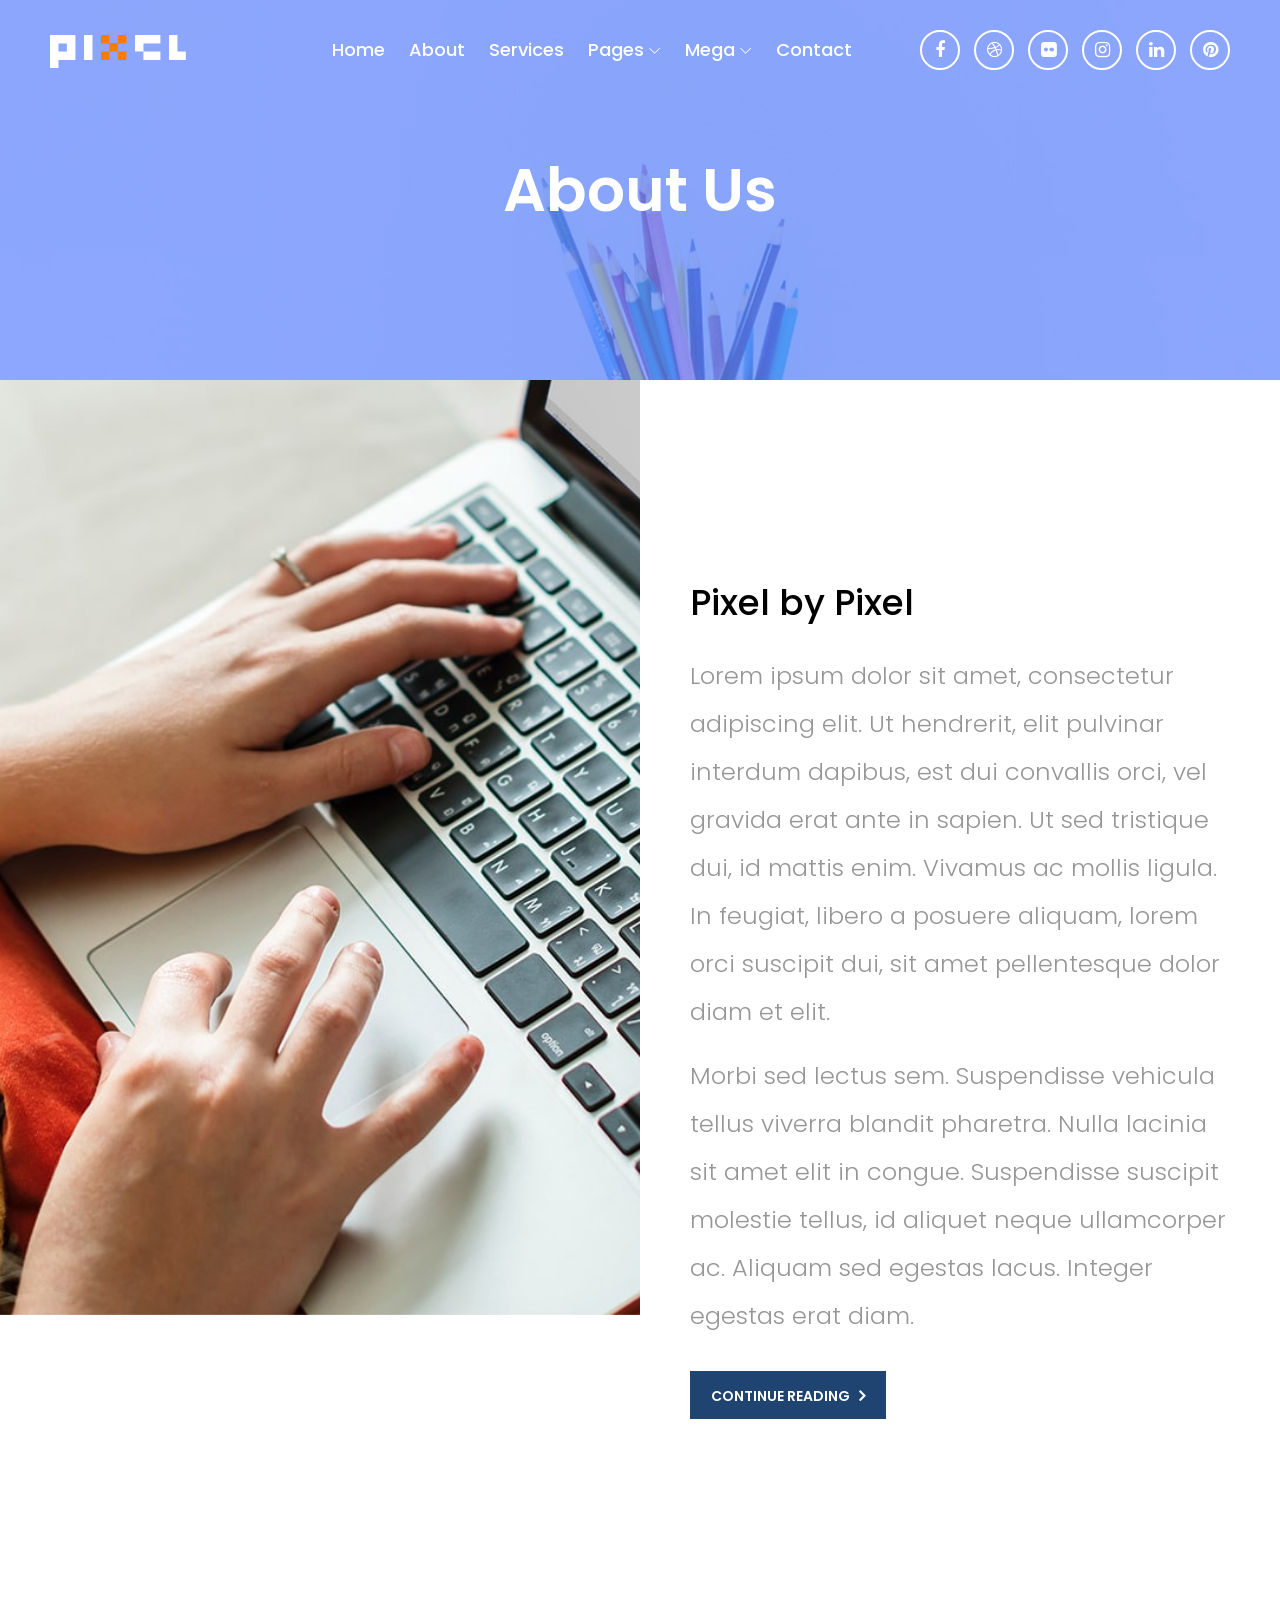
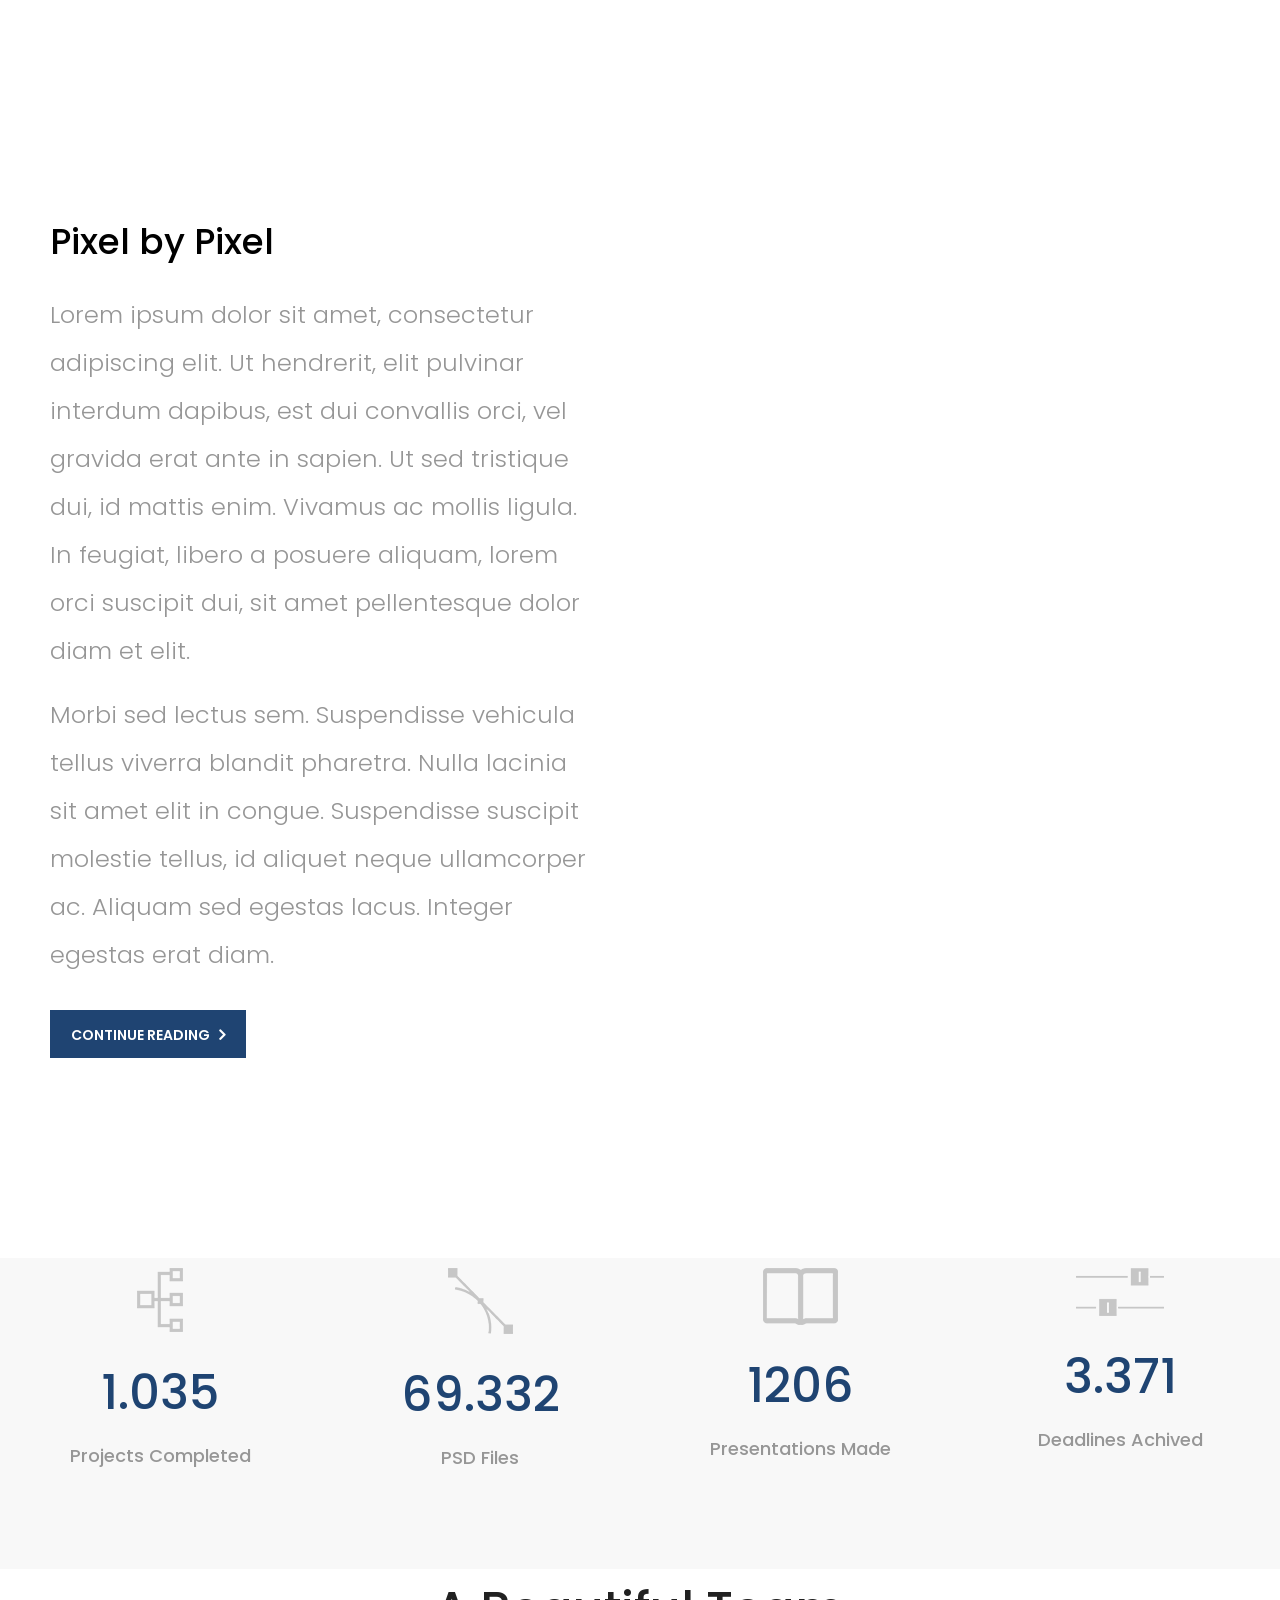
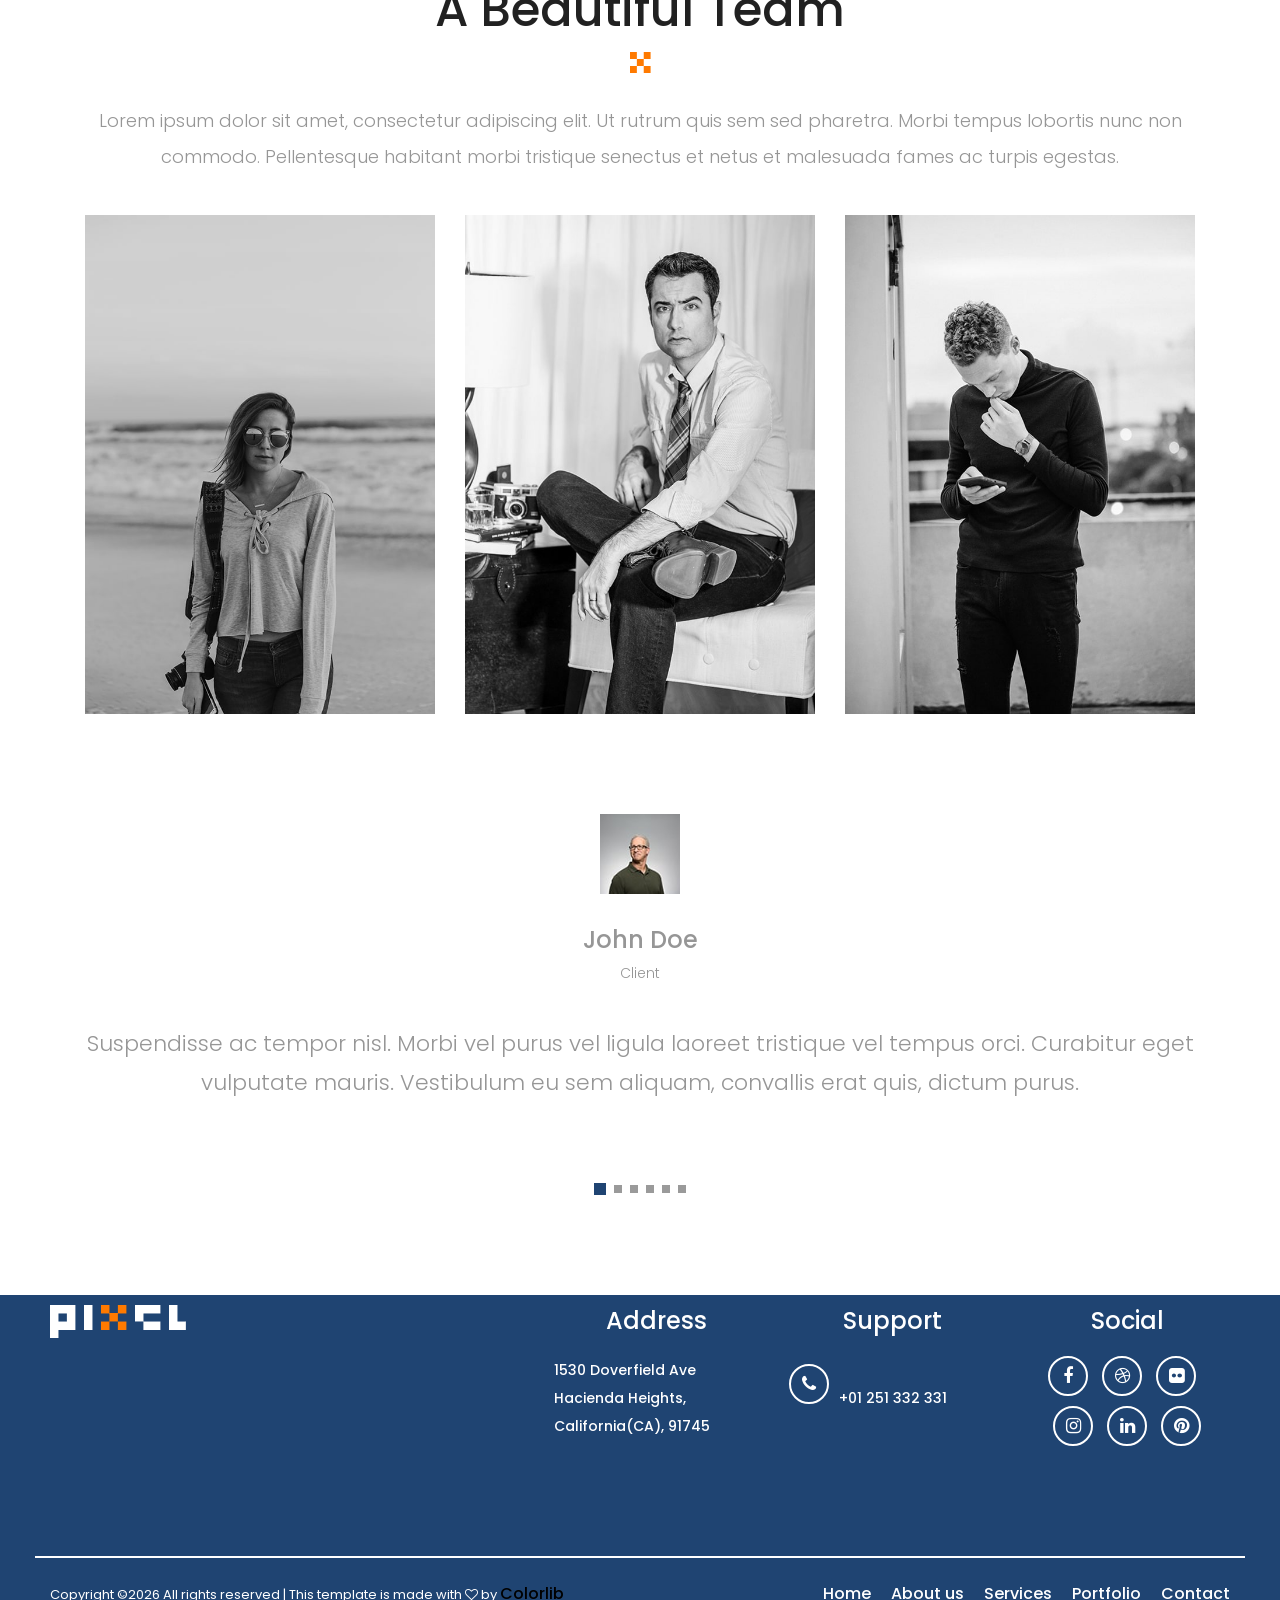
<file: about.html>
<!DOCTYPE html>
<html lang="en">

<head>
    <meta charset="UTF-8">
    <meta name="description" content="">
    <meta http-equiv="X-UA-Compatible" content="IE=edge">
    <meta name="viewport" content="width=device-width, initial-scale=1, shrink-to-fit=no">
    <!-- The above 4 meta tags *must* come first in the head; any other head content must come *after* these tags -->

    <!-- Title -->
    <title>Pixel - Digital Agency HTML Template</title>

    <!-- Favicon -->
    <link rel="icon" href="img/core-img/favicon.ico">

    <!-- Stylesheet -->
    <link rel="stylesheet" href="style.css">

</head>

<body>
    <!-- Preloader -->
    <div class="preloader d-flex align-items-center justify-content-center">
        <div class="lds-ellipsis">
            <div></div>
            <div></div>
            <div></div>
            <div></div>
        </div>
    </div>

    <!-- ##### Header Area Start ##### -->
    <header class="header-area">
        <!-- Navbar Area -->
        <div class="pixel-main-menu" id="sticker">
            <div class="classy-nav-container breakpoint-off">
                <div class="container-fluid">
                    <!-- Menu -->
                    <nav class="classy-navbar justify-content-between" id="pixelNav">

                        <!-- Nav brand -->
                        <a href="index.html" class="nav-brand"><img src="img/core-img/logo.png" alt=""></a>

                        <!-- Navbar Toggler -->
                        <div class="classy-navbar-toggler">
                            <span class="navbarToggler"><span></span><span></span><span></span></span>
                        </div>

                        <!-- Menu -->
                        <div class="classy-menu">

                            <!-- Close Button -->
                            <div class="classycloseIcon">
                                <div class="cross-wrap"><span class="top"></span><span class="bottom"></span></div>
                            </div>

                            <!-- Nav Start -->
                            <div class="classynav">
                                <ul>
                                    <li><a href="index.html">Home</a></li>
                                    <li><a href="about.html">About</a></li>
                                    <li><a href="services.html">Services</a></li>
                                    <li><a href="portfolio.html">Pages</a>
                                        <ul class="dropdown">
                                            <li><a href="index.html">Home</a></li>
                                            <li><a href="about.html">About Us</a></li>
                                            <li><a href="services.html">Services</a>
                                                <ul class="dropdown">
                                                    <li><a href="index.html">Home</a></li>
                                                    <li><a href="about.html">About Us</a></li>
                                                    <li><a href="services.html">Services</a></li>
                                                    <li><a href="portfolio.html">Portfolio</a>
                                                        <ul class="dropdown">
                                                            <li><a href="index.html">Home</a></li>
                                                            <li><a href="about.html">About Us</a></li>
                                                            <li><a href="services.html">Services</a></li>
                                                            <li><a href="portfolio.html">Portfolio</a></li>
                                                            <li><a href="contact.html">Contact</a></li>
                                                            <li><a href="elements.html">Elements</a></li>
                                                        </ul>
                                                    </li>
                                                    <li><a href="contact.html">Contact</a></li>
                                                    <li><a href="elements.html">Elements</a></li>
                                                </ul>
                                            </li>
                                            <li><a href="portfolio.html">Portfolio</a></li>
                                            <li><a href="contact.html">Contact</a></li>
                                            <li><a href="elements.html">Elements</a></li>
                                        </ul>
                                    </li>
                                    <li><a href="#">Mega</a>
                                        <div class="megamenu">
                                            <ul class="single-mega cn-col-4">
                                                <li><a href="index.html">Home</a></li>
                                                <li><a href="about.html">About Us</a></li>
                                                <li><a href="services.html">Services</a></li>
                                                <li><a href="portfolio.html">Portfolio</a></li>
                                                <li><a href="contact.html">Contact</a></li>
                                                <li><a href="elements.html">Elements</a></li>
                                            </ul>
                                            <ul class="single-mega cn-col-4">
                                                <li><a href="index.html">Home</a></li>
                                                <li><a href="about.html">About Us</a></li>
                                                <li><a href="services.html">Services</a></li>
                                                <li><a href="portfolio.html">Portfolio</a></li>
                                                <li><a href="contact.html">Contact</a></li>
                                                <li><a href="elements.html">Elements</a></li>
                                            </ul>
                                            <ul class="single-mega cn-col-4">
                                                <li><a href="index.html">Home</a></li>
                                                <li><a href="about.html">About Us</a></li>
                                                <li><a href="services.html">Services</a></li>
                                                <li><a href="portfolio.html">Portfolio</a></li>
                                                <li><a href="contact.html">Contact</a></li>
                                                <li><a href="elements.html">Elements</a></li>
                                            </ul>
                                            <ul class="single-mega cn-col-4">
                                                <li><a href="index.html">Home</a></li>
                                                <li><a href="about.html">About Us</a></li>
                                                <li><a href="services.html">Services</a></li>
                                                <li><a href="portfolio.html">Portfolio</a></li>
                                                <li><a href="contact.html">Contact</a></li>
                                                <li><a href="elements.html">Elements</a></li>
                                            </ul>
                                        </div>
                                    </li>
                                    <li><a href="contact.html">Contact</a></li>
                                </ul>

                                <!-- Top Social Info -->
                                <div class="top-social-info ml-5">
                                    <a href="#"><i class="fa fa-facebook"></i></a>
                                    <a href="#"><i class="fa fa-dribbble"></i></a>
                                    <a href="#"><i class="fa fa-flickr"></i></a>
                                    <a href="#"><i class="fa fa-instagram"></i></a>
                                    <a href="#"><i class="fa fa-linkedin"></i></a>
                                    <a href="#"><i class="fa fa-pinterest"></i></a>
                                </div>
                            </div>
                            <!-- Nav End -->
                        </div>
                    </nav>
                </div>
            </div>
        </div>
    </header>
    <!-- ##### Header Area End ##### -->

    <!-- ##### Breadcrumb Area Start ##### -->
    <section class="breadcrumb-area bg-img bg-overlay jarallax" style="background-image: url(img/bg-img/8.jpg);">
        <div class="container-fluid h-100">
            <div class="row h-100 align-items-center">
                <div class="col-12">
                    <div class="breadcrumb-content">
                        <h2>About Us</h2>
                    </div>
                </div>
            </div>
        </div>
    </section>
    <!-- ##### Breadcrumb Area End ##### -->

    <!-- ##### Feature Area Start ##### -->
    <section class="pixel-feature-area d-flex flex-wrap">
        <!-- Feature Thumbnail -->
        <div class="feature-thumbnail bg-img jarallax" style="background-image: url(img/bg-img/12.jpg);"></div>

        <!-- Feature Content -->
        <div class="feature-content">
            <h1>Pixel by Pixel</h1>
            <p>Lorem ipsum dolor sit amet, consectetur adipiscing elit. Ut hendrerit, elit pulvinar interdum dapibus, est dui convallis orci, vel gravida erat ante in sapien. Ut sed tristique dui, id mattis enim. Vivamus ac mollis ligula. In feugiat, libero a posuere aliquam, lorem orci suscipit dui, sit amet pellentesque dolor diam et elit.</p>
            <p>Morbi sed lectus sem. Suspendisse vehicula tellus viverra blandit pharetra. Nulla lacinia sit amet elit in congue. Suspendisse suscipit molestie tellus, id aliquet neque ullamcorper ac. Aliquam sed egestas lacus. Integer egestas erat diam.</p>
            <a href="#" class="btn pixel-btn mt-15">CONTINUE READING</a>
        </div>
    </section>
    <!-- ##### Feature Area End ##### -->

    <!-- ##### Feature Area Start ##### -->
    <section class="pixel-feature-area d-flex flex-wrap">
        <!-- Feature Content -->
        <div class="feature-content">
            <h1>Pixel by Pixel</h1>
            <p>Lorem ipsum dolor sit amet, consectetur adipiscing elit. Ut hendrerit, elit pulvinar interdum dapibus, est dui convallis orci, vel gravida erat ante in sapien. Ut sed tristique dui, id mattis enim. Vivamus ac mollis ligula. In feugiat, libero a posuere aliquam, lorem orci suscipit dui, sit amet pellentesque dolor diam et elit.</p>
            <p>Morbi sed lectus sem. Suspendisse vehicula tellus viverra blandit pharetra. Nulla lacinia sit amet elit in congue. Suspendisse suscipit molestie tellus, id aliquet neque ullamcorper ac. Aliquam sed egestas lacus. Integer egestas erat diam.</p>
            <a href="#" class="btn pixel-btn mt-15">CONTINUE READING</a>
        </div>

        <!-- Feature Thumbnail -->
        <div class="feature-thumbnail bg-img jarallax" style="background-image: url(img/bg-img/13.jpg);"></div>
    </section>
    <!-- ##### Feature Area End ##### -->

    <!-- ##### Cool Facts Area Start ##### -->
    <section class="pixel-cool-facts-area bg-gray section-padding-100-0">
        <div class="container-fluid">
            <div class="row">

                <!-- Single Cool Facts -->
                <div class="col-12 col-sm-6 col-lg-3">
                    <div class="single-cool-fact mb-100">
                        <div class="scf-icon">
                            <img src="img/core-img/m1.png" alt="">
                        </div>
                        <div class="scf-text">
                            <h2><span class="counter">3.451</span></h2>
                            <h6>Projects Completed</h6>
                        </div>
                    </div>
                </div>

                <!-- Single Cool Facts -->
                <div class="col-12 col-sm-6 col-lg-3">
                    <div class="single-cool-fact mb-100">
                        <div class="scf-icon">
                            <img src="img/core-img/m2.png" alt="">
                        </div>
                        <div class="scf-text">
                            <h2><span class="counter">235.025</span></h2>
                            <h6>PSD Files</h6>
                        </div>
                    </div>
                </div>

                <!-- Single Cool Facts -->
                <div class="col-12 col-sm-6 col-lg-3">
                    <div class="single-cool-fact mb-100">
                        <div class="scf-icon">
                            <img src="img/core-img/m3.png" alt="">
                        </div>
                        <div class="scf-text">
                            <h2><span class="counter">4021</span></h2>
                            <h6>Presentations Made</h6>
                        </div>
                    </div>
                </div>

                <!-- Single Cool Facts -->
                <div class="col-12 col-sm-6 col-lg-3">
                    <div class="single-cool-fact mb-100">
                        <div class="scf-icon">
                            <img src="img/core-img/m4.png" alt="">
                        </div>
                        <div class="scf-text">
                            <h2><span class="counter">11.236</span></h2>
                            <h6>Deadlines Achived</h6>
                        </div>
                    </div>
                </div>

            </div>
        </div>
    </section>
    <!-- ##### Cool Facts Area End ##### -->

    <!-- ##### Team Area Start ##### -->
    <section class="team-member-area section-padding-100-0">
        <div class="container">
            <div class="row">
                <div class="col-12">
                    <!-- Section Heading -->
                    <div class="section-heading text-center">
                        <h2>A Beautiful Team</h2>
                        <img class="mb-30" src="img/core-img/x.png" alt="">
                        <p>Lorem ipsum dolor sit amet, consectetur adipiscing elit. Ut rutrum quis sem sed pharetra. Morbi tempus lobortis nunc non commodo. Pellentesque habitant morbi tristique senectus et netus et malesuada fames ac turpis egestas.</p>
                    </div>
                </div>
            </div>

            <div class="row">
                <!-- Single Team Member -->
                <div class="col-12 col-md-6 col-lg-4">
                    <div class="single-team-member mb-100">
                        <img src="img/bg-img/14.jpg" alt="">
                        <!-- Hover Text -->
                        <div class="hover-text d-flex align-items-end justify-content-center text-center">
                            <div class="hover--">
                                <h4>Jane Doe</h4>
                                <h6>Digital Designer</h6>
                                <div class="social-info">
                                    <a href="#"><i class="fa fa-behance" aria-hidden="true"></i></a>
                                    <a href="#"><i class="fa fa-dribbble" aria-hidden="true"></i></a>
                                    <a href="#"><i class="fa fa-flickr" aria-hidden="true"></i></a>
                                    <a href="#"><i class="fa fa-linkedin" aria-hidden="true"></i></a>
                                    <a href="#"><i class="fa fa-pinterest" aria-hidden="true"></i></a>
                                </div>
                            </div>
                        </div>
                    </div>
                </div>

                <!-- Single Team Member -->
                <div class="col-12 col-md-6 col-lg-4">
                    <div class="single-team-member mb-100">
                        <img src="img/bg-img/15.jpg" alt="">
                        <!-- Hover Text -->
                        <div class="hover-text d-flex align-items-end justify-content-center text-center">
                            <div class="hover--">
                                <h4>Jane Doe</h4>
                                <h6>Digital Designer</h6>
                                <div class="social-info">
                                    <a href="#"><i class="fa fa-behance" aria-hidden="true"></i></a>
                                    <a href="#"><i class="fa fa-dribbble" aria-hidden="true"></i></a>
                                    <a href="#"><i class="fa fa-flickr" aria-hidden="true"></i></a>
                                    <a href="#"><i class="fa fa-linkedin" aria-hidden="true"></i></a>
                                    <a href="#"><i class="fa fa-pinterest" aria-hidden="true"></i></a>
                                </div>
                            </div>
                        </div>
                    </div>
                </div>

                <!-- Single Team Member -->
                <div class="col-12 col-md-6 col-lg-4">
                    <div class="single-team-member mb-100">
                        <img src="img/bg-img/16.jpg" alt="">
                        <!-- Hover Text -->
                        <div class="hover-text d-flex align-items-end justify-content-center text-center">
                            <div class="hover--">
                                <h4>Jane Doe</h4>
                                <h6>Digital Designer</h6>
                                <div class="social-info">
                                    <a href="#"><i class="fa fa-behance" aria-hidden="true"></i></a>
                                    <a href="#"><i class="fa fa-dribbble" aria-hidden="true"></i></a>
                                    <a href="#"><i class="fa fa-flickr" aria-hidden="true"></i></a>
                                    <a href="#"><i class="fa fa-linkedin" aria-hidden="true"></i></a>
                                    <a href="#"><i class="fa fa-pinterest" aria-hidden="true"></i></a>
                                </div>
                            </div>
                        </div>
                    </div>
                </div>
            </div>
        </div>
    </section>
    <!-- ##### Team Area End ##### -->

    <!-- ##### Testimonial Area Start ##### -->
    <section class="testimonial-area mb-100">
        <div class="container">
            <div class="row">
                <div class="col-12">
                    <!-- Testimonial Slides -->
                    <div class="testimonial-slides owl-carousel">

                        <!-- Single Slide -->
                        <div class="single-testimonial-slide">
                            <img src="img/bg-img/17.jpg" alt="">
                            <h4>John Doe</h4>
                            <span>Client</span>
                            <h5>Suspendisse ac tempor nisl. Morbi vel purus vel ligula laoreet tristique vel tempus orci. Curabitur eget vulputate mauris. Vestibulum eu sem aliquam, convallis erat quis, dictum purus. </h5>
                        </div>

                        <!-- Single Slide -->
                        <div class="single-testimonial-slide">
                            <img src="img/bg-img/18.jpg" alt="">
                            <h4>John Doe</h4>
                            <span>Client</span>
                            <h5>Suspendisse ac tempor nisl. Morbi vel purus vel ligula laoreet tristique vel tempus orci. Curabitur eget vulputate mauris. Vestibulum eu sem aliquam, convallis erat quis, dictum purus. </h5>
                        </div>

                        <!-- Single Slide -->
                        <div class="single-testimonial-slide">
                            <img src="img/bg-img/17.jpg" alt="">
                            <h4>John Doe</h4>
                            <span>Client</span>
                            <h5>Suspendisse ac tempor nisl. Morbi vel purus vel ligula laoreet tristique vel tempus orci. Curabitur eget vulputate mauris. Vestibulum eu sem aliquam, convallis erat quis, dictum purus. </h5>
                        </div>

                        <!-- Single Slide -->
                        <div class="single-testimonial-slide">
                            <img src="img/bg-img/18.jpg" alt="">
                            <h4>John Doe</h4>
                            <span>Client</span>
                            <h5>Suspendisse ac tempor nisl. Morbi vel purus vel ligula laoreet tristique vel tempus orci. Curabitur eget vulputate mauris. Vestibulum eu sem aliquam, convallis erat quis, dictum purus. </h5>
                        </div>

                        <!-- Single Slide -->
                        <div class="single-testimonial-slide">
                            <img src="img/bg-img/17.jpg" alt="">
                            <h4>John Doe</h4>
                            <span>Client</span>
                            <h5>Suspendisse ac tempor nisl. Morbi vel purus vel ligula laoreet tristique vel tempus orci. Curabitur eget vulputate mauris. Vestibulum eu sem aliquam, convallis erat quis, dictum purus. </h5>
                        </div>

                        <!-- Single Slide -->
                        <div class="single-testimonial-slide">
                            <img src="img/bg-img/18.jpg" alt="">
                            <h4>John Doe</h4>
                            <span>Client</span>
                            <h5>Suspendisse ac tempor nisl. Morbi vel purus vel ligula laoreet tristique vel tempus orci. Curabitur eget vulputate mauris. Vestibulum eu sem aliquam, convallis erat quis, dictum purus. </h5>
                        </div>

                    </div>
                </div>
            </div>
        </div>
    </section>
    <!-- ##### Testimonial Area End ##### -->

    <!-- ##### Footer Area Start ##### -->
    <footer class="footer-area section-padding-100-0">
        <div class="container-fluid">
            <div class="row justify-content-between">

                <!-- Single Footer Widget -->
                <div class="col-12 col-sm-6 col-md-3">
                    <div class="single-footer-widget mb-100">
                        <!-- Footer Logo -->
                        <a href="index.html" class="footer-logo"><img src="img/core-img/logo.png" alt=""></a>
                    </div>
                </div>

                <!-- Single Footer Widget -->
                <div class="col-12 col-md-9 col-lg-8 col-xl-7">
                    <div class="row">
                        <!-- Single Footer Widget -->
                        <div class="col-sm-4">
                            <div class="single-footer-widget mb-100">
                                <h5 class="widget-title">Address</h5>
                                <p>1530 Doverfield Ave <br> Hacienda Heights, California(CA), 91745</p>
                            </div>
                        </div>

                        <!-- Single Footer Widget -->
                        <div class="col-sm-4">
                            <div class="single-footer-widget mb-100">
                                <h5 class="widget-title">Support</h5>
                                <p><i class="fa fa-phone"></i> <br> +01 251 332 331</p>
                            </div>
                        </div>

                        <!-- Single Footer Widget -->
                        <div class="col-sm-4">
                            <div class="single-footer-widget mb-100">
                                <h5 class="widget-title">Social</h5>
                                <div class="footer-social-info">
                                    <a href="#"><i class="fa fa-facebook"></i></a>
                                    <a href="#"><i class="fa fa-dribbble"></i></a>
                                    <a href="#"><i class="fa fa-flickr"></i></a>
                                    <a href="#"><i class="fa fa-instagram"></i></a>
                                    <a href="#"><i class="fa fa-linkedin"></i></a>
                                    <a href="#"><i class="fa fa-pinterest"></i></a>
                                </div>
                            </div>
                        </div>
                    </div>
                </div>
            </div>
        </div>

        <!-- Copywrite Area -->
        <div class="copywrite-area">
            <div class="container-fluid">
                <div class="row align-items-center">
                    <div class="col-12 col-md-6">
                        <div class="copywrite-content">
                            <!-- Copywrite Text -->
                            <p class="copywrite-text"><!-- Link back to Colorlib can't be removed. Template is licensed under CC BY 3.0. -->
Copyright &copy;<script>document.write(new Date().getFullYear());</script> All rights reserved | This template is made with <i class="fa fa-heart-o" aria-hidden="true"></i> by <a href="https://colorlib.com" target="_blank">Colorlib</a>
<!-- Link back to Colorlib can't be removed. Template is licensed under CC BY 3.0. -->
</p>
                        </div>
                    </div>
                    <div class="col-12 col-md-6">
                        <nav class="footer-nav">
                            <ul>
                                <li><a href="#">Home</a></li>
                                <li><a href="#">About us</a></li>
                                <li><a href="#">Services</a></li>
                                <li><a href="#">Portfolio</a></li>
                                <li><a href="#">Contact</a></li>
                            </ul>
                        </nav>
                    </div>
                </div>
            </div>
        </div>
    </footer>
    <!-- ##### Footer Area Start ##### -->

    <!-- ##### All Javascript Script ##### -->
    <!-- jQuery-2.2.4 js -->
    <script src="js/jquery/jquery-2.2.4.min.js"></script>
    <!-- Popper js -->
    <script src="js/bootstrap/popper.min.js"></script>
    <!-- Bootstrap js -->
    <script src="js/bootstrap/bootstrap.min.js"></script>
    <!-- All Plugins js -->
    <script src="js/plugins/plugins.js"></script>
    <!-- Active js -->
    <script src="js/active.js"></script>
</body>

</html>
</file>
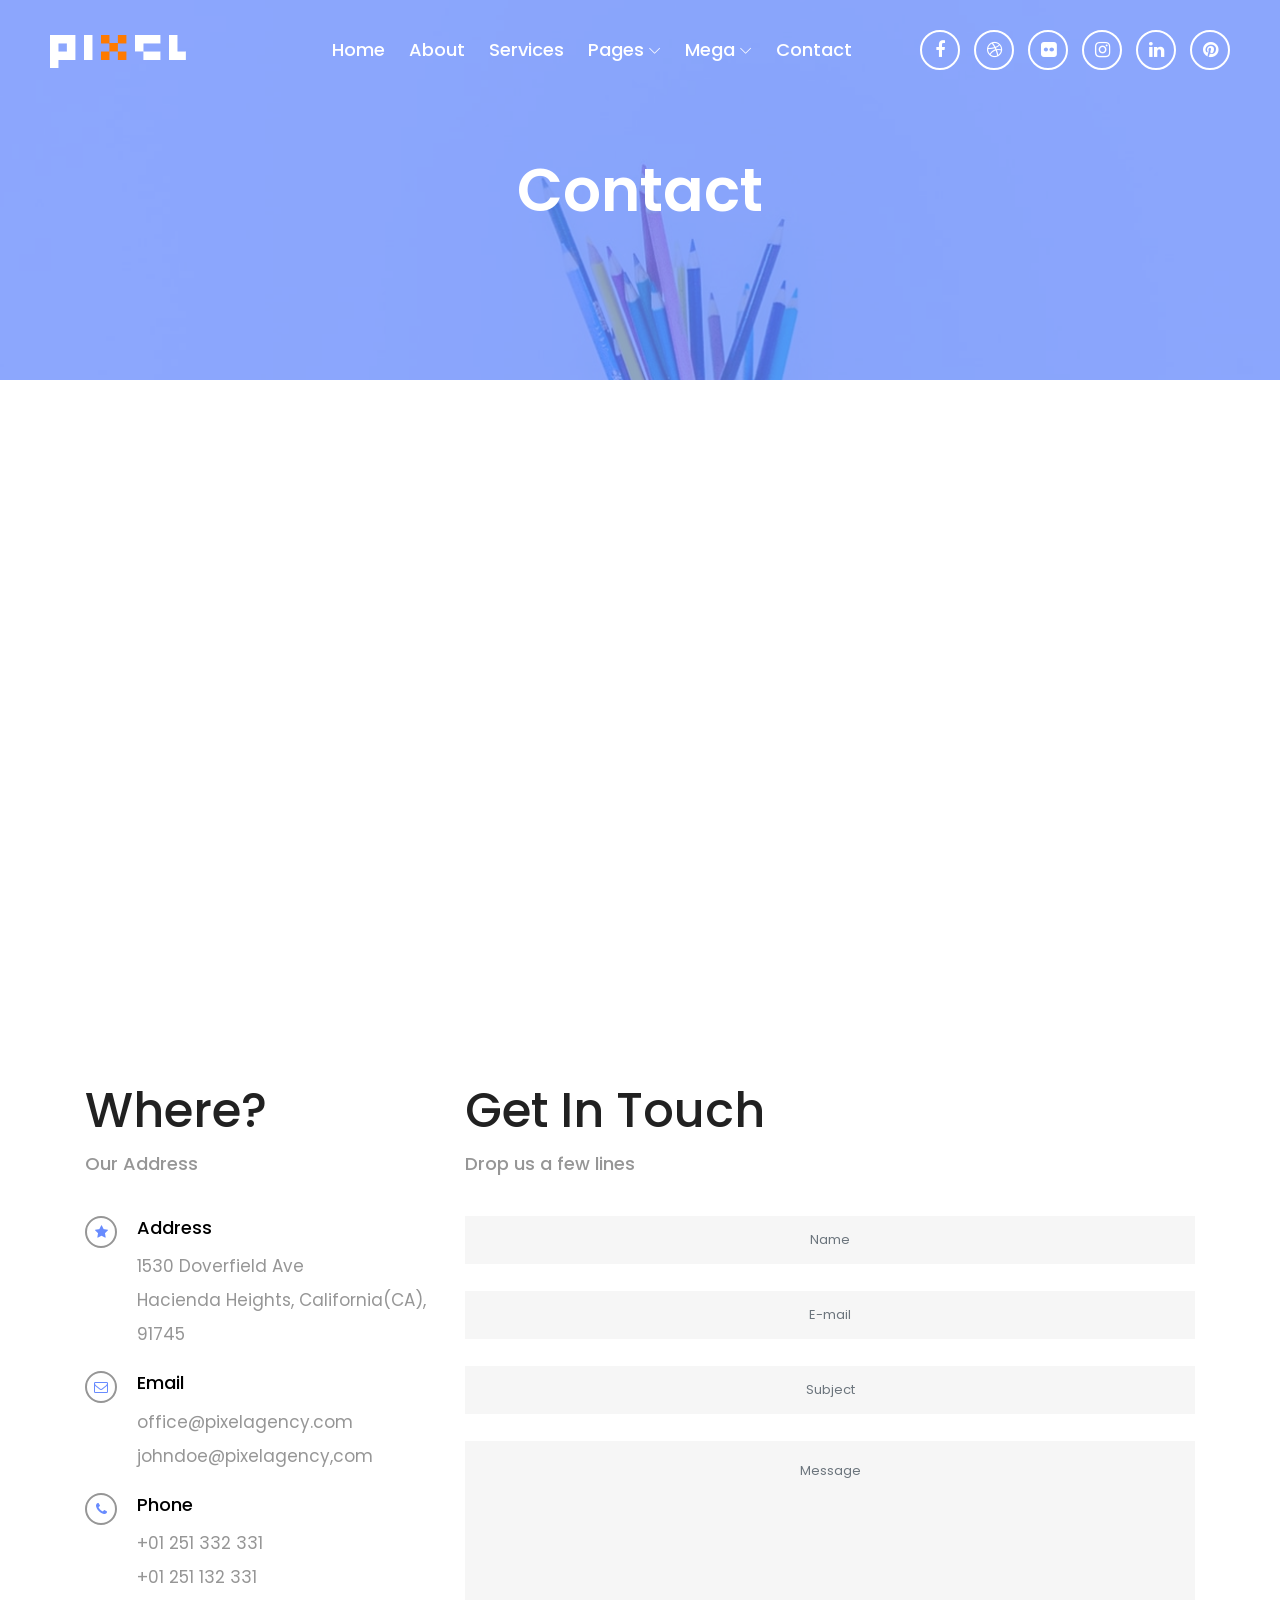
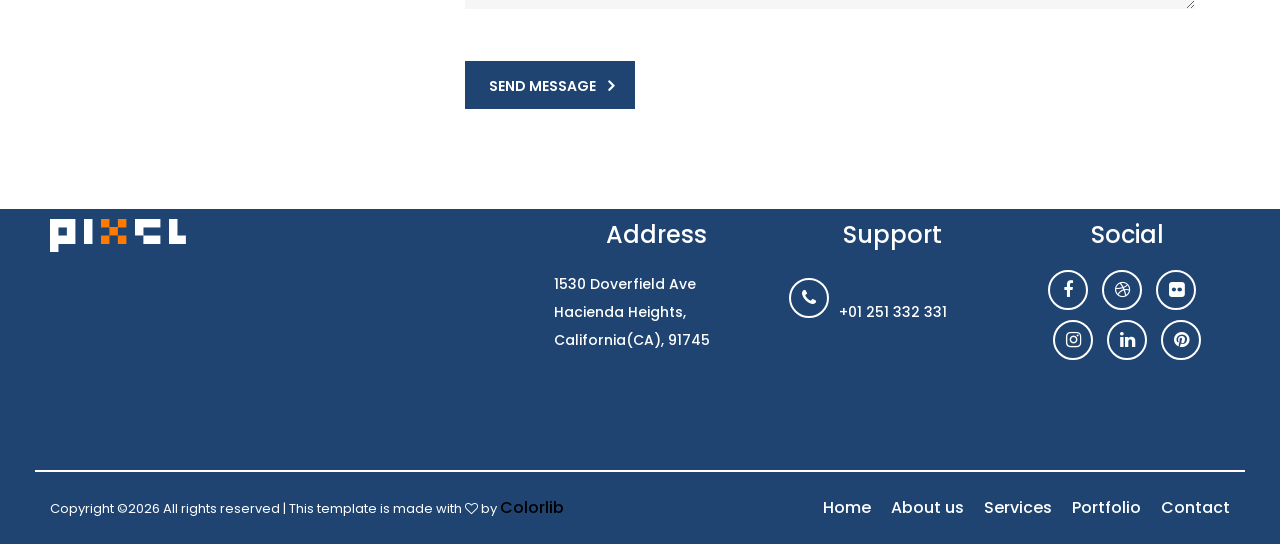
<file: contact.html>
<!DOCTYPE html>
<html lang="en">

<head>
    <meta charset="UTF-8">
    <meta name="description" content="">
    <meta http-equiv="X-UA-Compatible" content="IE=edge">
    <meta name="viewport" content="width=device-width, initial-scale=1, shrink-to-fit=no">
    <!-- The above 4 meta tags *must* come first in the head; any other head content must come *after* these tags -->

    <!-- Title -->
    <title>Pixel - Digital Agency HTML Template</title>

    <!-- Favicon -->
    <link rel="icon" href="img/core-img/favicon.ico">

    <!-- Stylesheet -->
    <link rel="stylesheet" href="style.css">

</head>

<body>
    <!-- Preloader -->
    <div class="preloader d-flex align-items-center justify-content-center">
        <div class="lds-ellipsis">
            <div></div>
            <div></div>
            <div></div>
            <div></div>
        </div>
    </div>

    <!-- ##### Header Area Start ##### -->
    <header class="header-area">
        <!-- Navbar Area -->
        <div class="pixel-main-menu" id="sticker">
            <div class="classy-nav-container breakpoint-off">
                <div class="container-fluid">
                    <!-- Menu -->
                    <nav class="classy-navbar justify-content-between" id="pixelNav">

                        <!-- Nav brand -->
                        <a href="index.html" class="nav-brand"><img src="img/core-img/logo.png" alt=""></a>

                        <!-- Navbar Toggler -->
                        <div class="classy-navbar-toggler">
                            <span class="navbarToggler"><span></span><span></span><span></span></span>
                        </div>

                        <!-- Menu -->
                        <div class="classy-menu">

                            <!-- Close Button -->
                            <div class="classycloseIcon">
                                <div class="cross-wrap"><span class="top"></span><span class="bottom"></span></div>
                            </div>

                            <!-- Nav Start -->
                            <div class="classynav">
                                <ul>
                                    <li><a href="index.html">Home</a></li>
                                    <li><a href="about.html">About</a></li>
                                    <li><a href="services.html">Services</a></li>
                                    <li><a href="portfolio.html">Pages</a>
                                        <ul class="dropdown">
                                            <li><a href="index.html">Home</a></li>
                                            <li><a href="about.html">About Us</a></li>
                                            <li><a href="services.html">Services</a>
                                                <ul class="dropdown">
                                                    <li><a href="index.html">Home</a></li>
                                                    <li><a href="about.html">About Us</a></li>
                                                    <li><a href="services.html">Services</a></li>
                                                    <li><a href="portfolio.html">Portfolio</a>
                                                        <ul class="dropdown">
                                                            <li><a href="index.html">Home</a></li>
                                                            <li><a href="about.html">About Us</a></li>
                                                            <li><a href="services.html">Services</a></li>
                                                            <li><a href="portfolio.html">Portfolio</a></li>
                                                            <li><a href="contact.html">Contact</a></li>
                                                            <li><a href="elements.html">Elements</a></li>
                                                        </ul>
                                                    </li>
                                                    <li><a href="contact.html">Contact</a></li>
                                                    <li><a href="elements.html">Elements</a></li>
                                                </ul>
                                            </li>
                                            <li><a href="portfolio.html">Portfolio</a></li>
                                            <li><a href="contact.html">Contact</a></li>
                                            <li><a href="elements.html">Elements</a></li>
                                        </ul>
                                    </li>
                                    <li><a href="#">Mega</a>
                                        <div class="megamenu">
                                            <ul class="single-mega cn-col-4">
                                                <li><a href="index.html">Home</a></li>
                                                <li><a href="about.html">About Us</a></li>
                                                <li><a href="services.html">Services</a></li>
                                                <li><a href="portfolio.html">Portfolio</a></li>
                                                <li><a href="contact.html">Contact</a></li>
                                                <li><a href="elements.html">Elements</a></li>
                                            </ul>
                                            <ul class="single-mega cn-col-4">
                                                <li><a href="index.html">Home</a></li>
                                                <li><a href="about.html">About Us</a></li>
                                                <li><a href="services.html">Services</a></li>
                                                <li><a href="portfolio.html">Portfolio</a></li>
                                                <li><a href="contact.html">Contact</a></li>
                                                <li><a href="elements.html">Elements</a></li>
                                            </ul>
                                            <ul class="single-mega cn-col-4">
                                                <li><a href="index.html">Home</a></li>
                                                <li><a href="about.html">About Us</a></li>
                                                <li><a href="services.html">Services</a></li>
                                                <li><a href="portfolio.html">Portfolio</a></li>
                                                <li><a href="contact.html">Contact</a></li>
                                                <li><a href="elements.html">Elements</a></li>
                                            </ul>
                                            <ul class="single-mega cn-col-4">
                                                <li><a href="index.html">Home</a></li>
                                                <li><a href="about.html">About Us</a></li>
                                                <li><a href="services.html">Services</a></li>
                                                <li><a href="portfolio.html">Portfolio</a></li>
                                                <li><a href="contact.html">Contact</a></li>
                                                <li><a href="elements.html">Elements</a></li>
                                            </ul>
                                        </div>
                                    </li>
                                    <li><a href="contact.html">Contact</a></li>
                                </ul>

                                <!-- Top Social Info -->
                                <div class="top-social-info ml-5">
                                    <a href="#"><i class="fa fa-facebook"></i></a>
                                    <a href="#"><i class="fa fa-dribbble"></i></a>
                                    <a href="#"><i class="fa fa-flickr"></i></a>
                                    <a href="#"><i class="fa fa-instagram"></i></a>
                                    <a href="#"><i class="fa fa-linkedin"></i></a>
                                    <a href="#"><i class="fa fa-pinterest"></i></a>
                                </div>
                            </div>
                            <!-- Nav End -->
                        </div>
                    </nav>
                </div>
            </div>
        </div>
    </header>
    <!-- ##### Header Area End ##### -->

    <!-- ##### Breadcrumb Area Start ##### -->
    <section class="breadcrumb-area bg-img bg-overlay jarallax" style="background-image: url(img/bg-img/8.jpg);">
        <div class="container-fluid h-100">
            <div class="row h-100 align-items-center">
                <div class="col-12">
                    <div class="breadcrumb-content">
                        <h2>Contact</h2>
                    </div>
                </div>
            </div>
        </div>
    </section>
    <!-- ##### Breadcrumb Area End ##### -->

    <!-- ##### Google Maps ##### -->
    <div class="map-area">
        <iframe src="https://www.google.com/maps/embed?pb=!1m18!1m12!1m3!1d22236.40558254599!2d-118.25292394686001!3d34.057682914027104!2m3!1f0!2f0!3f0!3m2!1i1024!2i768!4f13.1!3m3!1m2!1s0x80c2c75ddc27da13%3A0xe22fdf6f254608f4!2z4Kay4Ka4IOCmj-CmnuCnjeCmnOCnh-CmsuCnh-CmuCwg4KaV4KeN4Kav4Ka-4Kay4Ka_4Kar4KeL4Kaw4KeN4Kao4Ka_4Kav4Ka84Ka-LCDgpq7gpr7gprDgp43gppXgpr_gpqgg4Kav4KeB4KaV4KeN4Kak4Kaw4Ka-4Ka34KeN4Kaf4KeN4Kaw!5e0!3m2!1sbn!2sbd!4v1532328708137" allowfullscreen></iframe>
    </div>

    <!-- ##### Contact Area Start ##### -->
    <section class="contact-area section-padding-100-0">
        <div class="container">
            <div class="row">

                <!-- Single Contact Area -->
                <div class="col-12 col-lg-4">
                    <!-- Contact Content -->
                    <div class="contact-content mb-100">
                        <!-- Section Heading -->
                        <div class="section-heading">
                            <h2>Where?</h2>
                            <h6>Our Address</h6>
                        </div>

                        <!-- Single Contact Content -->
                        <div class="single-contact-content d-flex">
                            <div class="icon">
                                <i class="fa fa-star" aria-hidden="true"></i>
                            </div>
                            <div class="text">
                                <h6>Address</h6>
                                <p>1530 Doverfield Ave <br> Hacienda Heights, California(CA), 91745 </p>
                            </div>
                        </div>

                        <!-- Single Contact Content -->
                        <div class="single-contact-content d-flex">
                            <div class="icon">
                                <i class="fa fa-envelope-o"></i>
                            </div>
                            <div class="text">
                                <h6>Email</h6>
                                <p>office@pixelagency.com <br> johndoe@pixelagency,com</p>
                            </div>
                        </div>

                        <!-- Single Contact Content -->
                        <div class="single-contact-content d-flex">
                            <div class="icon">
                                <i class="fa fa-phone"></i>
                            </div>
                            <div class="text">
                                <h6>Phone</h6>
                                <p>+01 251 332 331 <br>+01 251 132 331</p>
                            </div>
                        </div>
                    </div>
                </div>

                <!-- Single Contact Area -->
                <div class="col-12 col-lg-8">
                    <!-- Section Heading -->
                    <div class="section-heading">
                        <h2>Get In Touch</h2>
                        <h6>Drop us a few lines</h6>
                    </div>

                    <!-- Contact Form -->
                    <div class="contact-form-area mb-100">
                        <form action="#" method="post">
                            <input type="text" name="name" class="form-control" placeholder="Name">
                            <input type="email" name="email" class="form-control" placeholder="E-mail">
                            <input type="text" name="subject" class="form-control" placeholder="Subject">
                            <textarea name="message" class="form-control" placeholder="Message"></textarea>
                            <button type="submit" class="btn pixel-btn">Send Message</button>
                        </form>
                    </div>
                </div>
            </div>
        </div>

    </section>
    <!-- ##### Contact Area End ##### -->

    <!-- ##### Footer Area Start ##### -->
    <footer class="footer-area section-padding-100-0">
        <div class="container-fluid">
            <div class="row justify-content-between">

                <!-- Single Footer Widget -->
                <div class="col-12 col-sm-6 col-md-3">
                    <div class="single-footer-widget mb-100">
                        <!-- Footer Logo -->
                        <a href="index.html" class="footer-logo"><img src="img/core-img/logo.png" alt=""></a>
                    </div>
                </div>

                <!-- Single Footer Widget -->
                <div class="col-12 col-md-9 col-lg-8 col-xl-7">
                    <div class="row">
                        <!-- Single Footer Widget -->
                        <div class="col-sm-4">
                            <div class="single-footer-widget mb-100">
                                <h5 class="widget-title">Address</h5>
                                <p>1530 Doverfield Ave <br> Hacienda Heights, California(CA), 91745</p>
                            </div>
                        </div>

                        <!-- Single Footer Widget -->
                        <div class="col-sm-4">
                            <div class="single-footer-widget mb-100">
                                <h5 class="widget-title">Support</h5>
                                <p><i class="fa fa-phone"></i> <br> +01 251 332 331</p>
                            </div>
                        </div>

                        <!-- Single Footer Widget -->
                        <div class="col-sm-4">
                            <div class="single-footer-widget mb-100">
                                <h5 class="widget-title">Social</h5>
                                <div class="footer-social-info">
                                    <a href="#"><i class="fa fa-facebook"></i></a>
                                    <a href="#"><i class="fa fa-dribbble"></i></a>
                                    <a href="#"><i class="fa fa-flickr"></i></a>
                                    <a href="#"><i class="fa fa-instagram"></i></a>
                                    <a href="#"><i class="fa fa-linkedin"></i></a>
                                    <a href="#"><i class="fa fa-pinterest"></i></a>
                                </div>
                            </div>
                        </div>
                    </div>
                </div>
            </div>
        </div>

        <!-- Copywrite Area -->
        <div class="copywrite-area">
            <div class="container-fluid">
                <div class="row align-items-center">
                    <div class="col-12 col-md-6">
                        <div class="copywrite-content">
                            <!-- Copywrite Text -->
                            <p class="copywrite-text"><!-- Link back to Colorlib can't be removed. Template is licensed under CC BY 3.0. -->
Copyright &copy;<script>document.write(new Date().getFullYear());</script> All rights reserved | This template is made with <i class="fa fa-heart-o" aria-hidden="true"></i> by <a href="https://colorlib.com" target="_blank">Colorlib</a>
<!-- Link back to Colorlib can't be removed. Template is licensed under CC BY 3.0. -->
</p>
                        </div>
                    </div>
                    <div class="col-12 col-md-6">
                        <nav class="footer-nav">
                            <ul>
                                <li><a href="#">Home</a></li>
                                <li><a href="#">About us</a></li>
                                <li><a href="#">Services</a></li>
                                <li><a href="#">Portfolio</a></li>
                                <li><a href="#">Contact</a></li>
                            </ul>
                        </nav>
                    </div>
                </div>
            </div>
        </div>
    </footer>
    <!-- ##### Footer Area Start ##### -->

    <!-- ##### All Javascript Script ##### -->
    <!-- jQuery-2.2.4 js -->
    <script src="js/jquery/jquery-2.2.4.min.js"></script>
    <!-- Popper js -->
    <script src="js/bootstrap/popper.min.js"></script>
    <!-- Bootstrap js -->
    <script src="js/bootstrap/bootstrap.min.js"></script>
    <!-- All Plugins js -->
    <script src="js/plugins/plugins.js"></script>
    <!-- Active js -->
    <script src="js/active.js"></script>
</body>

</html>
</file>
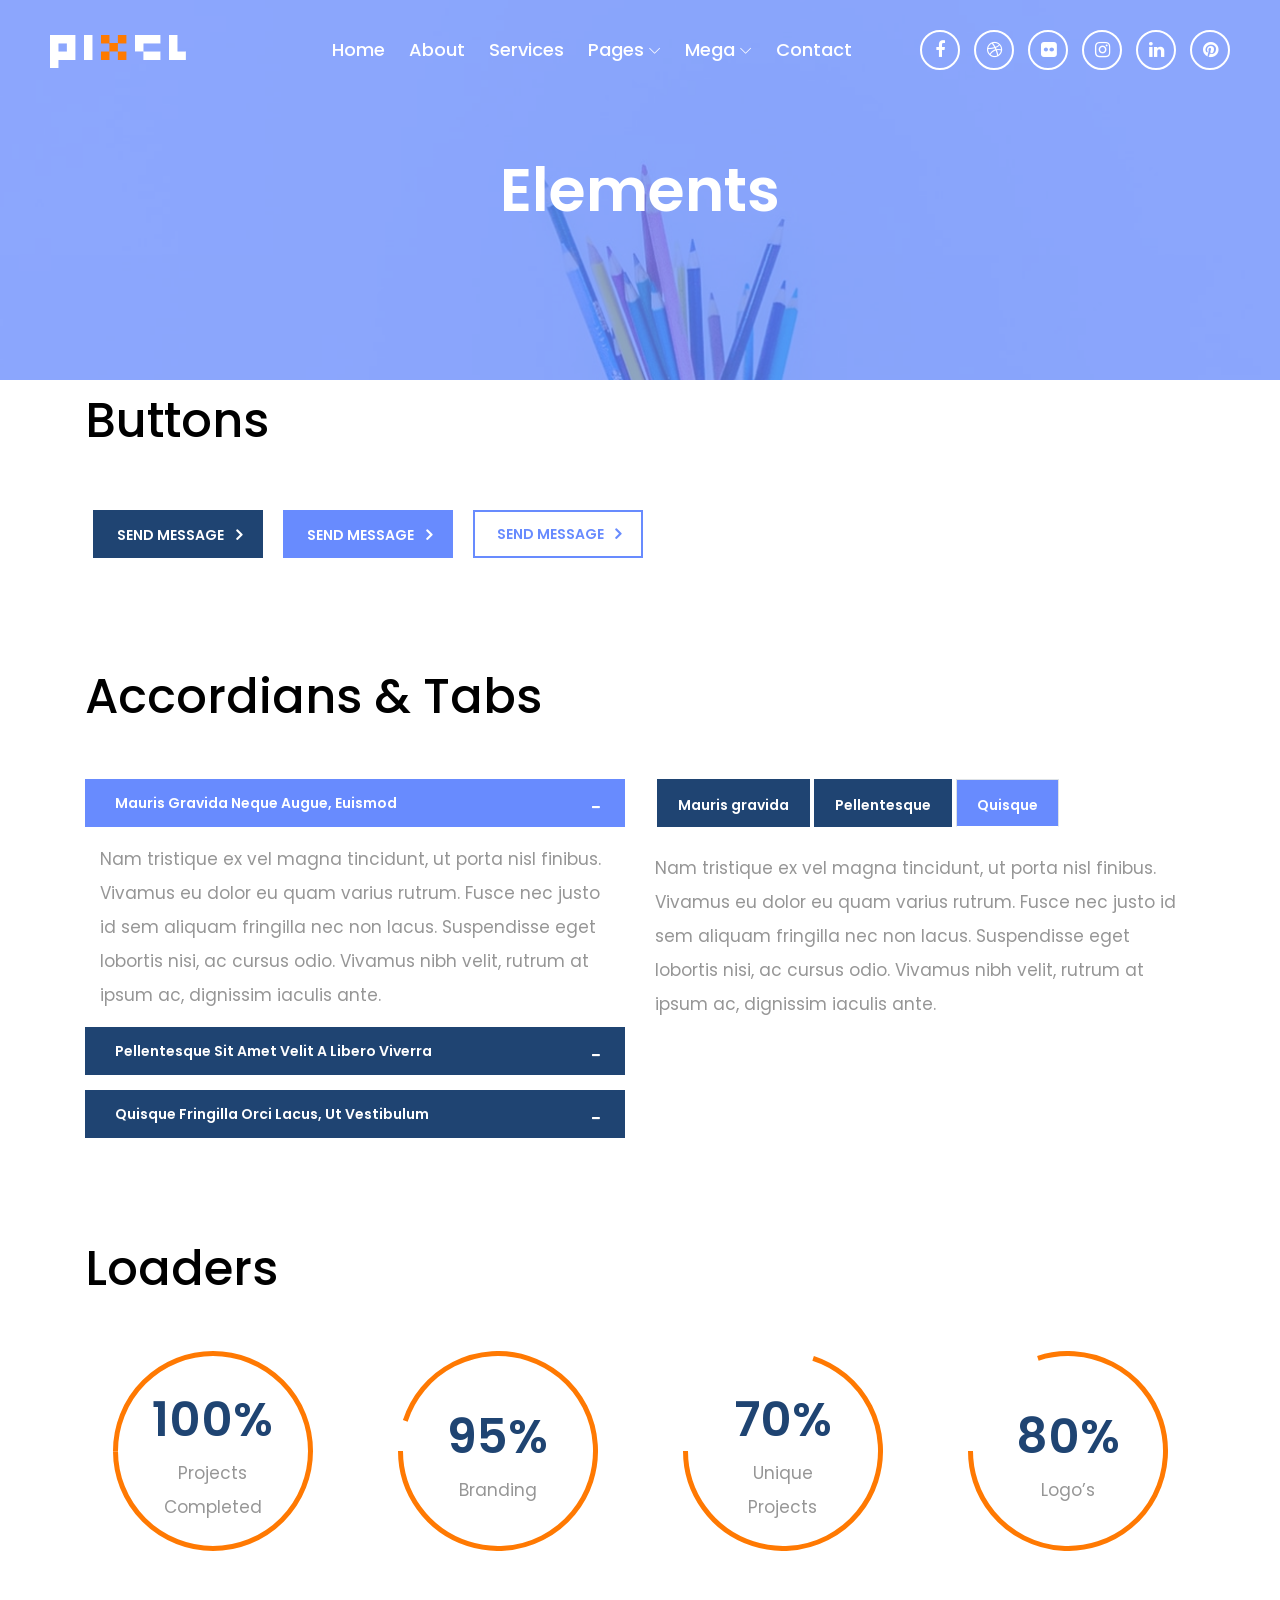
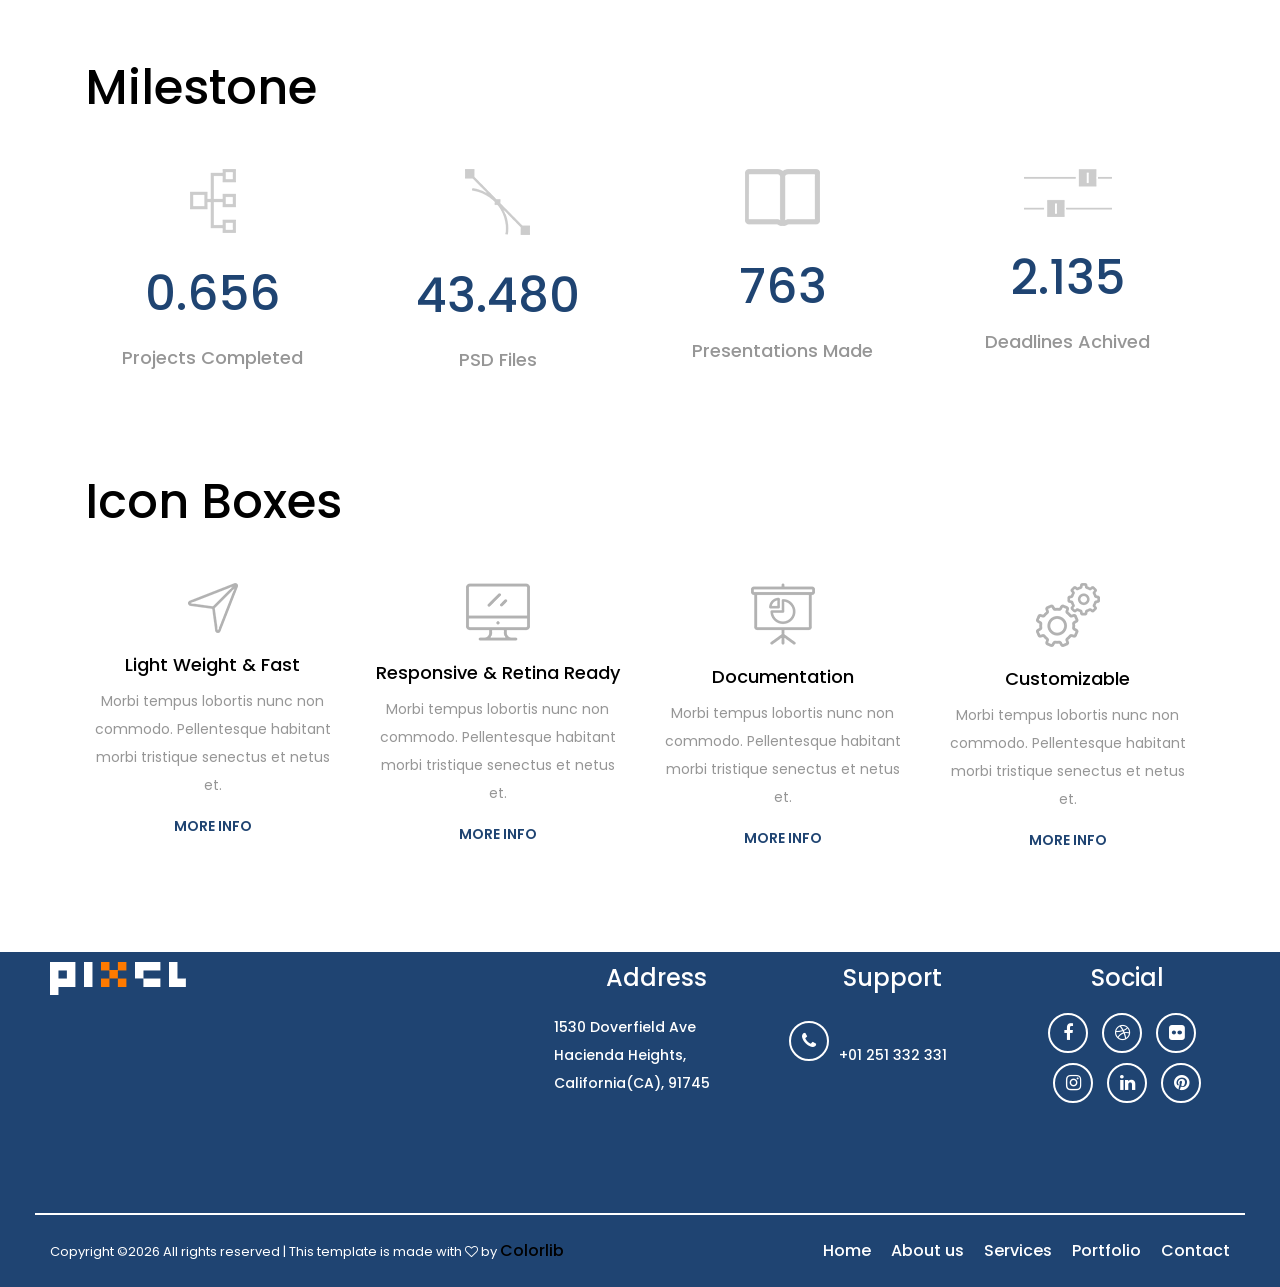
<file: elements.html>
<!DOCTYPE html>
<html lang="en">

<head>
    <meta charset="UTF-8">
    <meta name="description" content="">
    <meta http-equiv="X-UA-Compatible" content="IE=edge">
    <meta name="viewport" content="width=device-width, initial-scale=1, shrink-to-fit=no">
    <!-- The above 4 meta tags *must* come first in the head; any other head content must come *after* these tags -->

    <!-- Title -->
    <title>Pixel - Digital Agency HTML Template</title>

    <!-- Favicon -->
    <link rel="icon" href="img/core-img/favicon.ico">

    <!-- Stylesheet -->
    <link rel="stylesheet" href="style.css">

</head>

<body>
    <!-- Preloader -->
    <div class="preloader d-flex align-items-center justify-content-center">
        <div class="lds-ellipsis">
            <div></div>
            <div></div>
            <div></div>
            <div></div>
        </div>
    </div>

    <!-- ##### Header Area Start ##### -->
    <header class="header-area">
        <!-- Navbar Area -->
        <div class="pixel-main-menu" id="sticker">
            <div class="classy-nav-container breakpoint-off">
                <div class="container-fluid">
                    <!-- Menu -->
                    <nav class="classy-navbar justify-content-between" id="pixelNav">

                        <!-- Nav brand -->
                        <a href="index.html" class="nav-brand"><img src="img/core-img/logo.png" alt=""></a>

                        <!-- Navbar Toggler -->
                        <div class="classy-navbar-toggler">
                            <span class="navbarToggler"><span></span><span></span><span></span></span>
                        </div>

                        <!-- Menu -->
                        <div class="classy-menu">

                            <!-- Close Button -->
                            <div class="classycloseIcon">
                                <div class="cross-wrap"><span class="top"></span><span class="bottom"></span></div>
                            </div>

                            <!-- Nav Start -->
                            <div class="classynav">
                                <ul>
                                    <li><a href="index.html">Home</a></li>
                                    <li><a href="about.html">About</a></li>
                                    <li><a href="services.html">Services</a></li>
                                    <li><a href="portfolio.html">Pages</a>
                                        <ul class="dropdown">
                                            <li><a href="index.html">Home</a></li>
                                            <li><a href="about.html">About Us</a></li>
                                            <li><a href="services.html">Services</a>
                                                <ul class="dropdown">
                                                    <li><a href="index.html">Home</a></li>
                                                    <li><a href="about.html">About Us</a></li>
                                                    <li><a href="services.html">Services</a></li>
                                                    <li><a href="portfolio.html">Portfolio</a>
                                                        <ul class="dropdown">
                                                            <li><a href="index.html">Home</a></li>
                                                            <li><a href="about.html">About Us</a></li>
                                                            <li><a href="services.html">Services</a></li>
                                                            <li><a href="portfolio.html">Portfolio</a></li>
                                                            <li><a href="contact.html">Contact</a></li>
                                                            <li><a href="elements.html">Elements</a></li>
                                                        </ul>
                                                    </li>
                                                    <li><a href="contact.html">Contact</a></li>
                                                    <li><a href="elements.html">Elements</a></li>
                                                </ul>
                                            </li>
                                            <li><a href="portfolio.html">Portfolio</a></li>
                                            <li><a href="contact.html">Contact</a></li>
                                            <li><a href="elements.html">Elements</a></li>
                                        </ul>
                                    </li>
                                    <li><a href="#">Mega</a>
                                        <div class="megamenu">
                                            <ul class="single-mega cn-col-4">
                                                <li><a href="index.html">Home</a></li>
                                                <li><a href="about.html">About Us</a></li>
                                                <li><a href="services.html">Services</a></li>
                                                <li><a href="portfolio.html">Portfolio</a></li>
                                                <li><a href="contact.html">Contact</a></li>
                                                <li><a href="elements.html">Elements</a></li>
                                            </ul>
                                            <ul class="single-mega cn-col-4">
                                                <li><a href="index.html">Home</a></li>
                                                <li><a href="about.html">About Us</a></li>
                                                <li><a href="services.html">Services</a></li>
                                                <li><a href="portfolio.html">Portfolio</a></li>
                                                <li><a href="contact.html">Contact</a></li>
                                                <li><a href="elements.html">Elements</a></li>
                                            </ul>
                                            <ul class="single-mega cn-col-4">
                                                <li><a href="index.html">Home</a></li>
                                                <li><a href="about.html">About Us</a></li>
                                                <li><a href="services.html">Services</a></li>
                                                <li><a href="portfolio.html">Portfolio</a></li>
                                                <li><a href="contact.html">Contact</a></li>
                                                <li><a href="elements.html">Elements</a></li>
                                            </ul>
                                            <ul class="single-mega cn-col-4">
                                                <li><a href="index.html">Home</a></li>
                                                <li><a href="about.html">About Us</a></li>
                                                <li><a href="services.html">Services</a></li>
                                                <li><a href="portfolio.html">Portfolio</a></li>
                                                <li><a href="contact.html">Contact</a></li>
                                                <li><a href="elements.html">Elements</a></li>
                                            </ul>
                                        </div>
                                    </li>
                                    <li><a href="contact.html">Contact</a></li>
                                </ul>

                                <!-- Top Social Info -->
                                <div class="top-social-info ml-5">
                                    <a href="#"><i class="fa fa-facebook"></i></a>
                                    <a href="#"><i class="fa fa-dribbble"></i></a>
                                    <a href="#"><i class="fa fa-flickr"></i></a>
                                    <a href="#"><i class="fa fa-instagram"></i></a>
                                    <a href="#"><i class="fa fa-linkedin"></i></a>
                                    <a href="#"><i class="fa fa-pinterest"></i></a>
                                </div>
                            </div>
                            <!-- Nav End -->
                        </div>
                    </nav>
                </div>
            </div>
        </div>
    </header>
    <!-- ##### Header Area End ##### -->

    <!-- ##### Breadcrumb Area Start ##### -->
    <section class="breadcrumb-area bg-img bg-overlay jarallax" style="background-image: url(img/bg-img/8.jpg);">
        <div class="container-fluid h-100">
            <div class="row h-100 align-items-center">
                <div class="col-12">
                    <div class="breadcrumb-content">
                        <h2>Elements</h2>
                    </div>
                </div>
            </div>
        </div>
    </section>
    <!-- ##### Breadcrumb Area End ##### -->

    <!-- ##### Elements Area Start ##### -->
    <section class="elements-area section-padding-100-0">
        <div class="container">
            <div class="row">

                <!-- ========== Buttons ========== -->
                <div class="col-12">
                    <div class="elements-title mb-50">
                        <h2>Buttons</h2>
                    </div>
                    <!-- Buttons -->
                    <div class="pixel-buttons-area mb-100">
                        <a href="#" class="btn pixel-btn m-2">Send Message</a>
                        <a href="#" class="btn pixel-btn btn-2 m-2">Send Message</a>
                        <a href="#" class="btn pixel-btn btn-3 m-2">Send Message</a>
                    </div>
                </div>

                <!-- ========== Progress Bars & Accordions ========== -->
                <div class="col-12">
                    <div class="elements-title mb-50">
                        <h2>Accordians &amp; Tabs</h2>
                    </div>
                </div>

                <!-- ##### Accordians ##### -->
                <div class="col-12 col-lg-6">
                    <div class="accordions mb-100" id="accordion" role="tablist" aria-multiselectable="true">
                        <!-- single accordian area -->
                        <div class="panel single-accordion">
                            <h6><a role="button" class="" aria-expanded="true" aria-controls="collapseOne" data-toggle="collapse" data-parent="#accordion" href="#collapseOne">Mauris gravida neque augue, euismod
                                    <span class="accor-open"><i class="fa fa-plus" aria-hidden="true"></i></span>
                                    <span class="accor-close"><i class="fa fa-minus" aria-hidden="true"></i></span>
                                    </a></h6>
                            <div id="collapseOne" class="accordion-content collapse show">
                                <p>Nam tristique ex vel magna tincidunt, ut porta nisl finibus. Vivamus eu dolor eu quam varius rutrum. Fusce nec justo id sem aliquam fringilla nec non lacus. Suspendisse eget lobortis nisi, ac cursus odio. Vivamus nibh velit, rutrum at ipsum ac, dignissim iaculis ante.</p>
                            </div>
                        </div>
                        <!-- single accordian area -->
                        <div class="panel single-accordion">
                            <h6>
                                <a role="button" class="collapsed" aria-expanded="true" aria-controls="collapseTwo" data-parent="#accordion" data-toggle="collapse" href="#collapseTwo">Pellentesque sit amet velit a libero viverra
                                        <span class="accor-open"><i class="fa fa-plus" aria-hidden="true"></i></span>
                                        <span class="accor-close"><i class="fa fa-minus" aria-hidden="true"></i></span>
                                        </a>
                            </h6>
                            <div id="collapseTwo" class="accordion-content collapse">
                                <p>Nam tristique ex vel magna tincidunt, ut porta nisl finibus. Vivamus eu dolor eu quam varius rutrum. Fusce nec justo id sem aliquam fringilla nec non lacus. Suspendisse eget lobortis nisi, ac cursus odio. Vivamus nibh velit, rutrum at ipsum ac, dignissim iaculis ante.</p>
                            </div>
                        </div>
                        <!-- single accordian area -->
                        <div class="panel single-accordion">
                            <h6>
                                <a role="button" aria-expanded="true" aria-controls="collapseThree" class="collapsed" data-parent="#accordion" data-toggle="collapse" href="#collapseThree">Quisque fringilla orci lacus, ut vestibulum
                                        <span class="accor-open"><i class="fa fa-plus" aria-hidden="true"></i></span>
                                        <span class="accor-close"><i class="fa fa-minus" aria-hidden="true"></i></span>
                                    </a>
                            </h6>
                            <div id="collapseThree" class="accordion-content collapse">
                                <p>Nam tristique ex vel magna tincidunt, ut porta nisl finibus. Vivamus eu dolor eu quam varius rutrum. Fusce nec justo id sem aliquam fringilla nec non lacus. Suspendisse eget lobortis nisi, ac cursus odio. Vivamus nibh velit, rutrum at ipsum ac, dignissim iaculis ante.</p>
                            </div>
                        </div>
                    </div>
                </div>

                <!-- ##### Tabs ##### -->
                <div class="col-12 col-lg-6">
                    <div class="pixel-tabs-content">
                        <ul class="nav nav-tabs" id="myTab" role="tablist">
                            <li class="nav-item">
                                <a class="nav-link" id="tab--1" data-toggle="tab" href="#tab1" role="tab" aria-controls="tab1" aria-selected="false">Mauris gravida</a>
                            </li>
                            <li class="nav-item">
                                <a class="nav-link" id="tab--2" data-toggle="tab" href="#tab2" role="tab" aria-controls="tab2" aria-selected="false">Pellentesque</a>
                            </li>
                            <li class="nav-item">
                                <a class="nav-link active" id="tab--3" data-toggle="tab" href="#tab3" role="tab" aria-controls="tab3" aria-selected="true">Quisque</a>
                            </li>
                        </ul>

                        <div class="tab-content mb-100" id="myTabContent">
                            <div class="tab-pane fade" id="tab1" role="tabpanel" aria-labelledby="tab--1">
                                <div class="pixel-tab-content">
                                    <!-- Tab Text -->
                                    <div class="pixel-tab-text">
                                        <p>Nam tristique ex vel magna tincidunt, ut porta nisl finibus. Vivamus eu dolor eu quam varius rutrum. Fusce nec justo id sem aliquam fringilla nec non lacus. Suspendisse eget lobortis nisi, ac cursus odio. Vivamus nibh velit, rutrum at ipsum ac, dignissim iaculis ante.</p>
                                    </div>
                                </div>
                            </div>
                            <div class="tab-pane fade" id="tab2" role="tabpanel" aria-labelledby="tab--2">
                                <div class="pixel-tab-content">
                                    <!-- Tab Text -->
                                    <div class="pixel-tab-text">
                                        <p>Nam tristique ex vel magna tincidunt, ut porta nisl finibus. Vivamus eu dolor eu quam varius rutrum. Fusce nec justo id sem aliquam fringilla nec non lacus. Suspendisse eget lobortis nisi, ac cursus odio. Vivamus nibh velit, rutrum at ipsum ac, dignissim iaculis ante.</p>
                                    </div>
                                </div>
                            </div>
                            <div class="tab-pane fade show active" id="tab3" role="tabpanel" aria-labelledby="tab--3">
                                <div class="pixel-tab-content">
                                    <!-- Tab Text -->
                                    <div class="pixel-tab-text">
                                        <p>Nam tristique ex vel magna tincidunt, ut porta nisl finibus. Vivamus eu dolor eu quam varius rutrum. Fusce nec justo id sem aliquam fringilla nec non lacus. Suspendisse eget lobortis nisi, ac cursus odio. Vivamus nibh velit, rutrum at ipsum ac, dignissim iaculis ante.</p>
                                    </div>
                                </div>
                            </div>
                        </div>
                    </div>
                </div>

                <!-- ========== Loaders ========== -->
                <div class="col-12">
                    <div class="elements-title mb-50">
                        <div class="line"></div>
                        <h2>Loaders</h2>
                    </div>
                </div>

                <div class="col-12">
                    <!-- Skills Area Start -->
                    <div class="our-skills-area">
                        <div class="row">

                            <!-- Single Skills Area -->
                            <div class="col-12 col-sm-6 col-lg-3">
                                <div class="single-skils-area mb-100">
                                    <div class="circle" data-value="1" id="c1">
                                        <div class="skills-text">
                                            <span>100%</span>
                                            <p>Projects Completed</p>
                                        </div>
                                    </div>
                                </div>
                            </div>

                            <!-- Single Skills Area -->
                            <div class="col-12 col-sm-6 col-lg-3">
                                <div class="single-skils-area mb-100">
                                    <div class="circle" data-value="0.95" id="c2">
                                        <div class="skills-text">
                                            <span>95%</span>
                                            <p>Branding</p>
                                        </div>
                                    </div>
                                </div>
                            </div>

                            <!-- Single Skills Area -->
                            <div class="col-12 col-sm-6 col-lg-3">
                                <div class="single-skils-area mb-100">
                                    <div class="circle" data-value="0.70" id="c3">
                                        <div class="skills-text">
                                            <span>70%</span>
                                            <p>Unique Projects</p>
                                        </div>
                                    </div>
                                </div>
                            </div>

                            <!-- Single Skills Area -->
                            <div class="col-12 col-sm-6 col-lg-3">
                                <div class="single-skils-area mb-100">
                                    <div class="circle" data-value="0.80" id="c4">
                                        <div class="skills-text">
                                            <span>80%</span>
                                            <p>Logo’s</p>
                                        </div>
                                    </div>
                                </div>
                            </div>

                        </div>
                    </div>
                </div>

                <!-- ========== Milestones ========== -->
                <div class="col-12">
                    <div class="elements-title mb-50">
                        <div class="line"></div>
                        <h2>Milestone</h2>
                    </div>
                </div>

                <div class="col-12">
                    <div class="pixel-cool-facts-area">
                        <div class="row">

                            <!-- Single Cool Facts -->
                            <div class="col-12 col-sm-6 col-lg-3">
                                <div class="single-cool-fact mb-100">
                                    <div class="scf-icon">
                                        <img src="img/core-img/m1.png" alt="">
                                    </div>
                                    <div class="scf-text">
                                        <h2><span class="counter">3.451</span></h2>
                                        <h6>Projects Completed</h6>
                                    </div>
                                </div>
                            </div>

                            <!-- Single Cool Facts -->
                            <div class="col-12 col-sm-6 col-lg-3">
                                <div class="single-cool-fact mb-100">
                                    <div class="scf-icon">
                                        <img src="img/core-img/m2.png" alt="">
                                    </div>
                                    <div class="scf-text">
                                        <h2><span class="counter">235.025</span></h2>
                                        <h6>PSD Files</h6>
                                    </div>
                                </div>
                            </div>

                            <!-- Single Cool Facts -->
                            <div class="col-12 col-sm-6 col-lg-3">
                                <div class="single-cool-fact mb-100">
                                    <div class="scf-icon">
                                        <img src="img/core-img/m3.png" alt="">
                                    </div>
                                    <div class="scf-text">
                                        <h2><span class="counter">4021</span></h2>
                                        <h6>Presentations Made</h6>
                                    </div>
                                </div>
                            </div>

                            <!-- Single Cool Facts -->
                            <div class="col-12 col-sm-6 col-lg-3">
                                <div class="single-cool-fact mb-100">
                                    <div class="scf-icon">
                                        <img src="img/core-img/m4.png" alt="">
                                    </div>
                                    <div class="scf-text">
                                        <h2><span class="counter">11.236</span></h2>
                                        <h6>Deadlines Achived</h6>
                                    </div>
                                </div>
                            </div>

                        </div>
                    </div>
                </div>

                <!-- ========== Icon Boxes ========== -->
                <div class="col-12">
                    <div class="elements-title mb-50">
                        <div class="line"></div>
                        <h2>Icon Boxes</h2>
                    </div>
                </div>

                <div class="col-12">
                    <div class="row">

                        <!-- Single Service Area -->
                        <div class="col-12 col-md-6 col-lg-3">
                            <div class="single-service-area text-center mb-100">
                                <img src="img/core-img/cursor.png" alt="">
                                <h5>Light Weight &amp; Fast</h5>
                                <p>Morbi tempus lobortis nunc non commodo. Pellentesque habitant morbi tristique senectus et netus et.</p>
                                <a href="#" class="btn">More Info</a>
                            </div>
                        </div>

                        <!-- Single Service Area -->
                        <div class="col-12 col-md-6 col-lg-3">
                            <div class="single-service-area text-center mb-100">
                                <img src="img/core-img/monitor.png" alt="">
                                <h5>Responsive &amp; Retina Ready</h5>
                                <p>Morbi tempus lobortis nunc non commodo. Pellentesque habitant morbi tristique senectus et netus et.</p>
                                <a href="#" class="btn">More Info</a>
                            </div>
                        </div>

                        <!-- Single Service Area -->
                        <div class="col-12 col-md-6 col-lg-3">
                            <div class="single-service-area text-center mb-100">
                                <img src="img/core-img/presentation.png" alt="">
                                <h5>Documentation</h5>
                                <p>Morbi tempus lobortis nunc non commodo. Pellentesque habitant morbi tristique senectus et netus et.</p>
                                <a href="#" class="btn">More Info</a>
                            </div>
                        </div>

                        <!-- Single Service Area -->
                        <div class="col-12 col-md-6 col-lg-3">
                            <div class="single-service-area text-center mb-100">
                                <img src="img/core-img/settings.png" alt="">
                                <h5>Customizable</h5>
                                <p>Morbi tempus lobortis nunc non commodo. Pellentesque habitant morbi tristique senectus et netus et.</p>
                                <a href="#" class="btn">More Info</a>
                            </div>
                        </div>

                    </div>
                </div>

            </div>
        </div>
    </section>
    <!-- ##### Elements Area End ##### -->

    <!-- ##### Footer Area Start ##### -->
    <footer class="footer-area section-padding-100-0">
        <div class="container-fluid">
            <div class="row justify-content-between">

                <!-- Single Footer Widget -->
                <div class="col-12 col-sm-6 col-md-3">
                    <div class="single-footer-widget mb-100">
                        <!-- Footer Logo -->
                        <a href="index.html" class="footer-logo"><img src="img/core-img/logo.png" alt=""></a>
                    </div>
                </div>

                <!-- Single Footer Widget -->
                <div class="col-12 col-md-9 col-lg-8 col-xl-7">
                    <div class="row">
                        <!-- Single Footer Widget -->
                        <div class="col-sm-4">
                            <div class="single-footer-widget mb-100">
                                <h5 class="widget-title">Address</h5>
                                <p>1530 Doverfield Ave <br> Hacienda Heights, California(CA), 91745</p>
                            </div>
                        </div>

                        <!-- Single Footer Widget -->
                        <div class="col-sm-4">
                            <div class="single-footer-widget mb-100">
                                <h5 class="widget-title">Support</h5>
                                <p><i class="fa fa-phone"></i> <br> +01 251 332 331</p>
                            </div>
                        </div>

                        <!-- Single Footer Widget -->
                        <div class="col-sm-4">
                            <div class="single-footer-widget mb-100">
                                <h5 class="widget-title">Social</h5>
                                <div class="footer-social-info">
                                    <a href="#"><i class="fa fa-facebook"></i></a>
                                    <a href="#"><i class="fa fa-dribbble"></i></a>
                                    <a href="#"><i class="fa fa-flickr"></i></a>
                                    <a href="#"><i class="fa fa-instagram"></i></a>
                                    <a href="#"><i class="fa fa-linkedin"></i></a>
                                    <a href="#"><i class="fa fa-pinterest"></i></a>
                                </div>
                            </div>
                        </div>
                    </div>
                </div>
            </div>
        </div>

        <!-- Copywrite Area -->
        <div class="copywrite-area">
            <div class="container-fluid">
                <div class="row align-items-center">
                    <div class="col-12 col-md-6">
                        <div class="copywrite-content">
                            <!-- Copywrite Text -->
                            <p class="copywrite-text"><!-- Link back to Colorlib can't be removed. Template is licensed under CC BY 3.0. -->
Copyright &copy;<script>document.write(new Date().getFullYear());</script> All rights reserved | This template is made with <i class="fa fa-heart-o" aria-hidden="true"></i> by <a href="https://colorlib.com" target="_blank">Colorlib</a>
<!-- Link back to Colorlib can't be removed. Template is licensed under CC BY 3.0. -->
</p>
                        </div>
                    </div>
                    <div class="col-12 col-md-6">
                        <nav class="footer-nav">
                            <ul>
                                <li><a href="#">Home</a></li>
                                <li><a href="#">About us</a></li>
                                <li><a href="#">Services</a></li>
                                <li><a href="#">Portfolio</a></li>
                                <li><a href="#">Contact</a></li>
                            </ul>
                        </nav>
                    </div>
                </div>
            </div>
        </div>
    </footer>
    <!-- ##### Footer Area Start ##### -->

    <!-- ##### All Javascript Script ##### -->
    <!-- jQuery-2.2.4 js -->
    <script src="js/jquery/jquery-2.2.4.min.js"></script>
    <!-- Popper js -->
    <script src="js/bootstrap/popper.min.js"></script>
    <!-- Bootstrap js -->
    <script src="js/bootstrap/bootstrap.min.js"></script>
    <!-- All Plugins js -->
    <script src="js/plugins/plugins.js"></script>
    <!-- Active js -->
    <script src="js/active.js"></script>
</body>

</html>
</file>
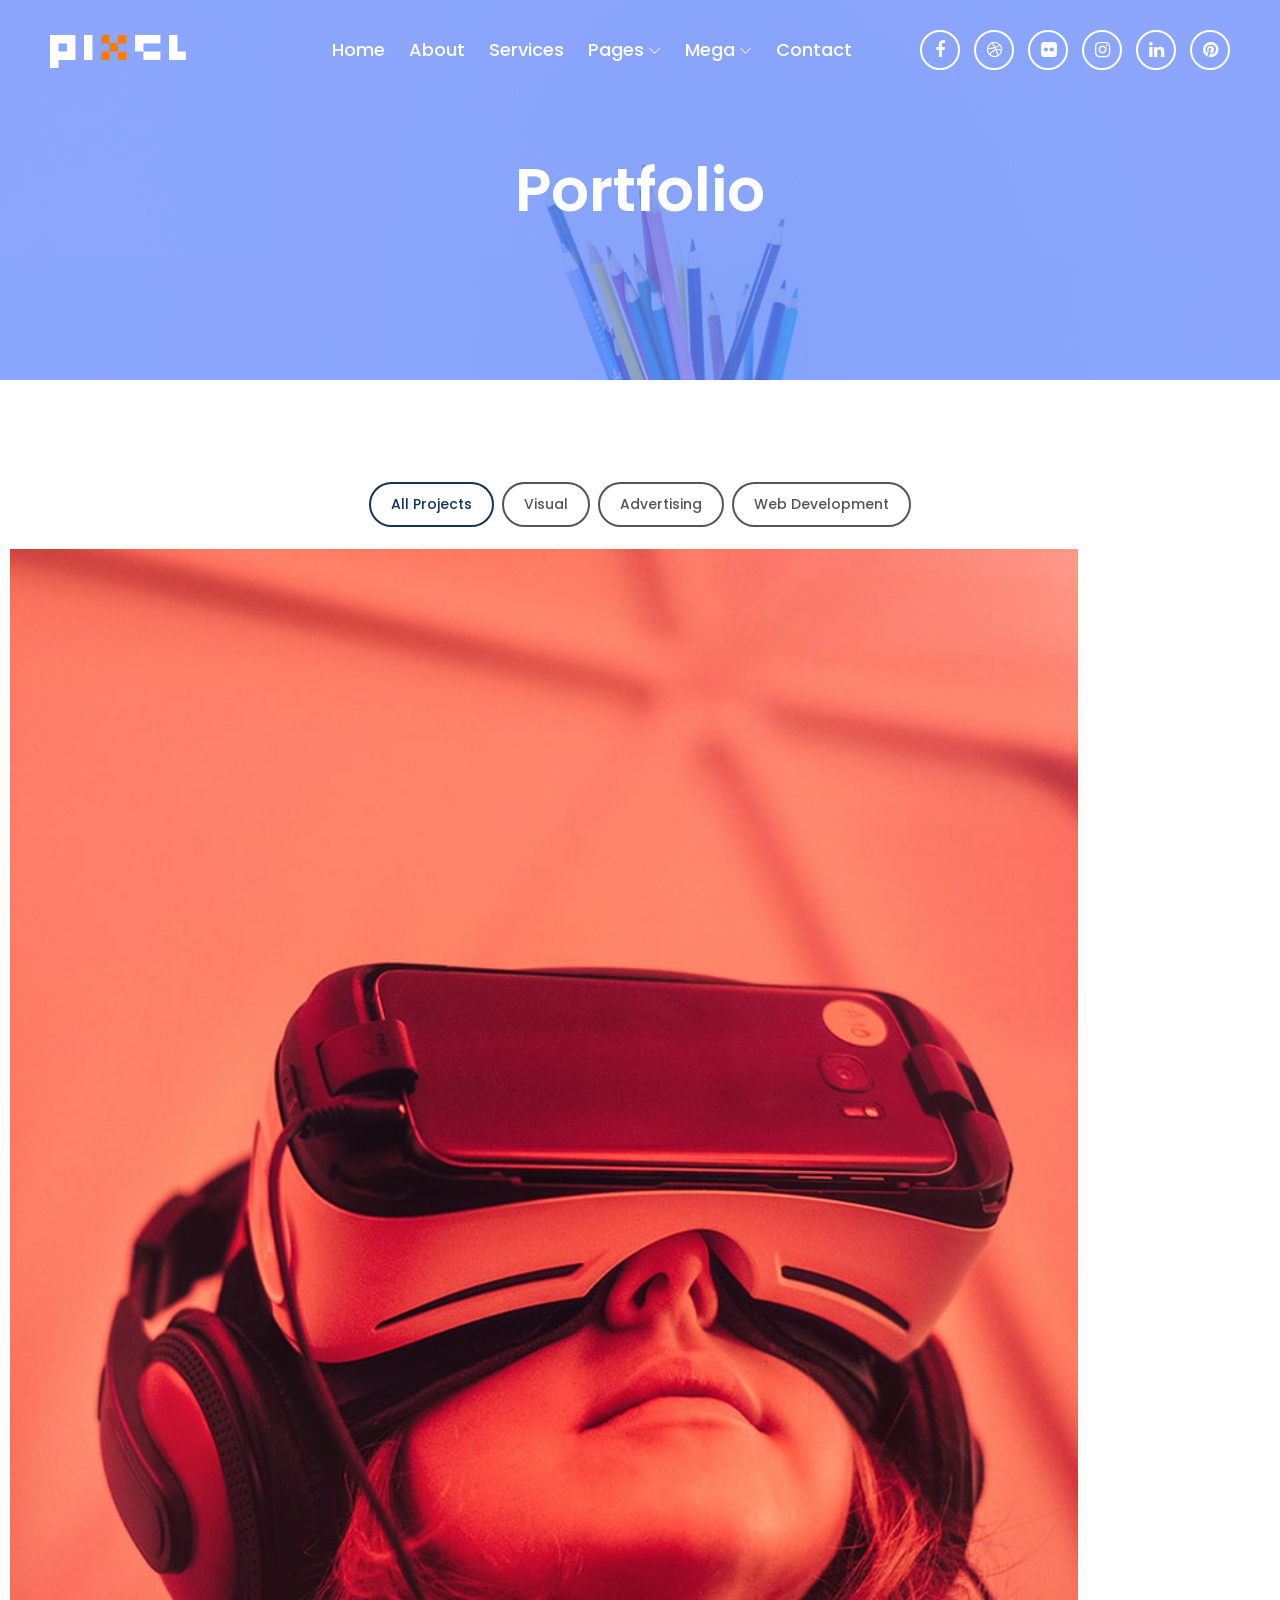
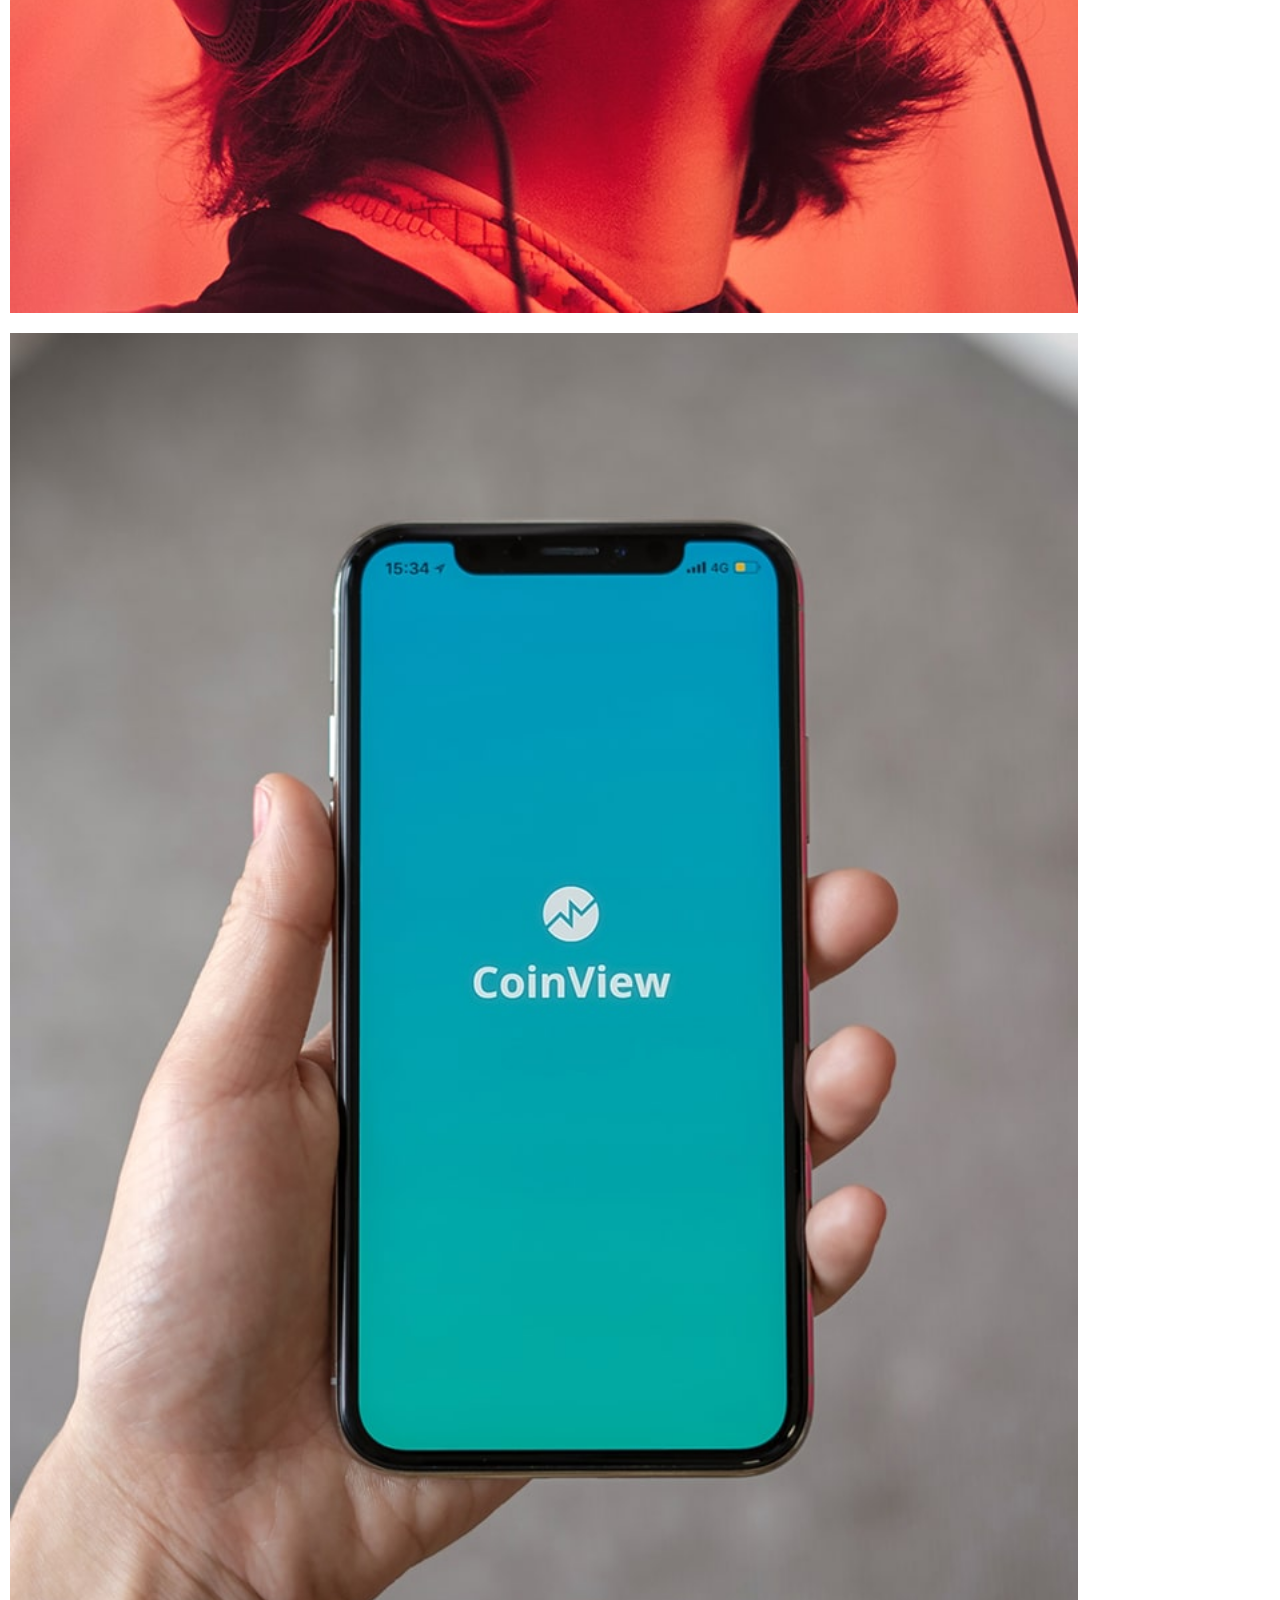
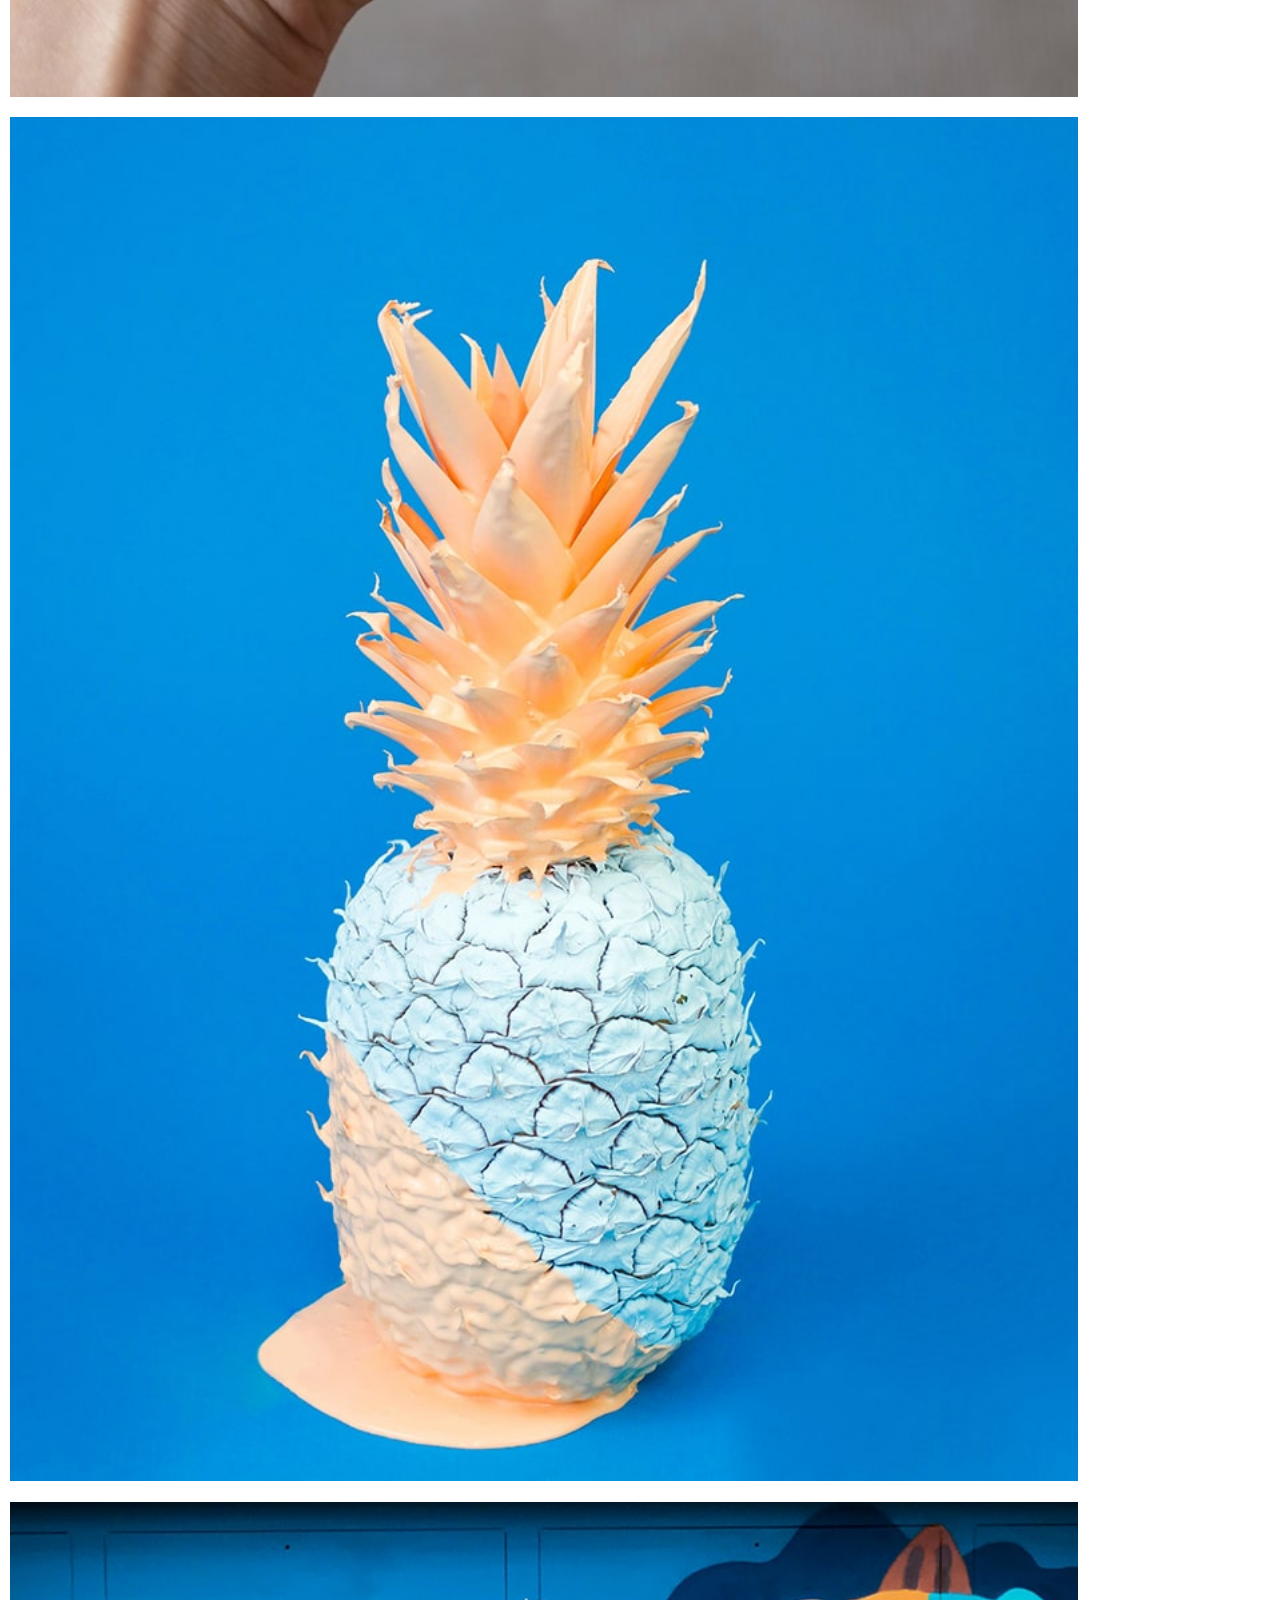
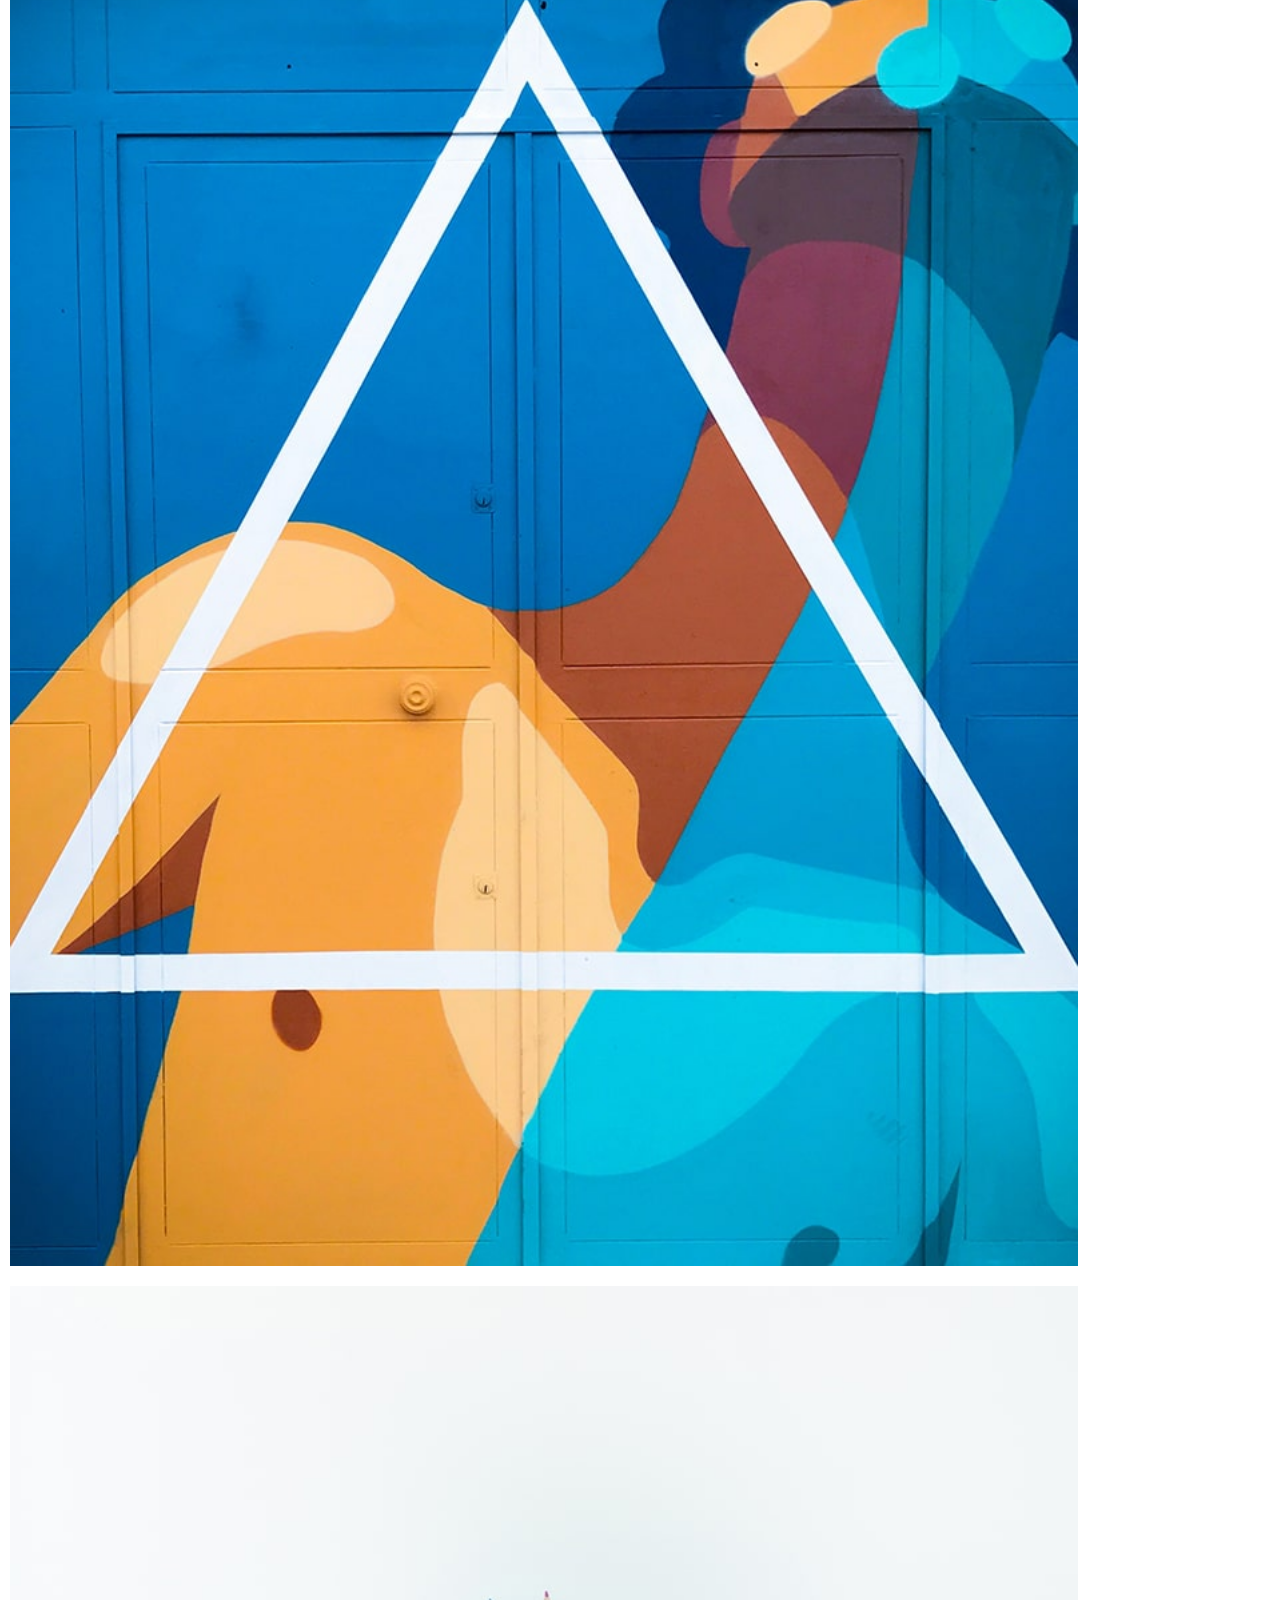
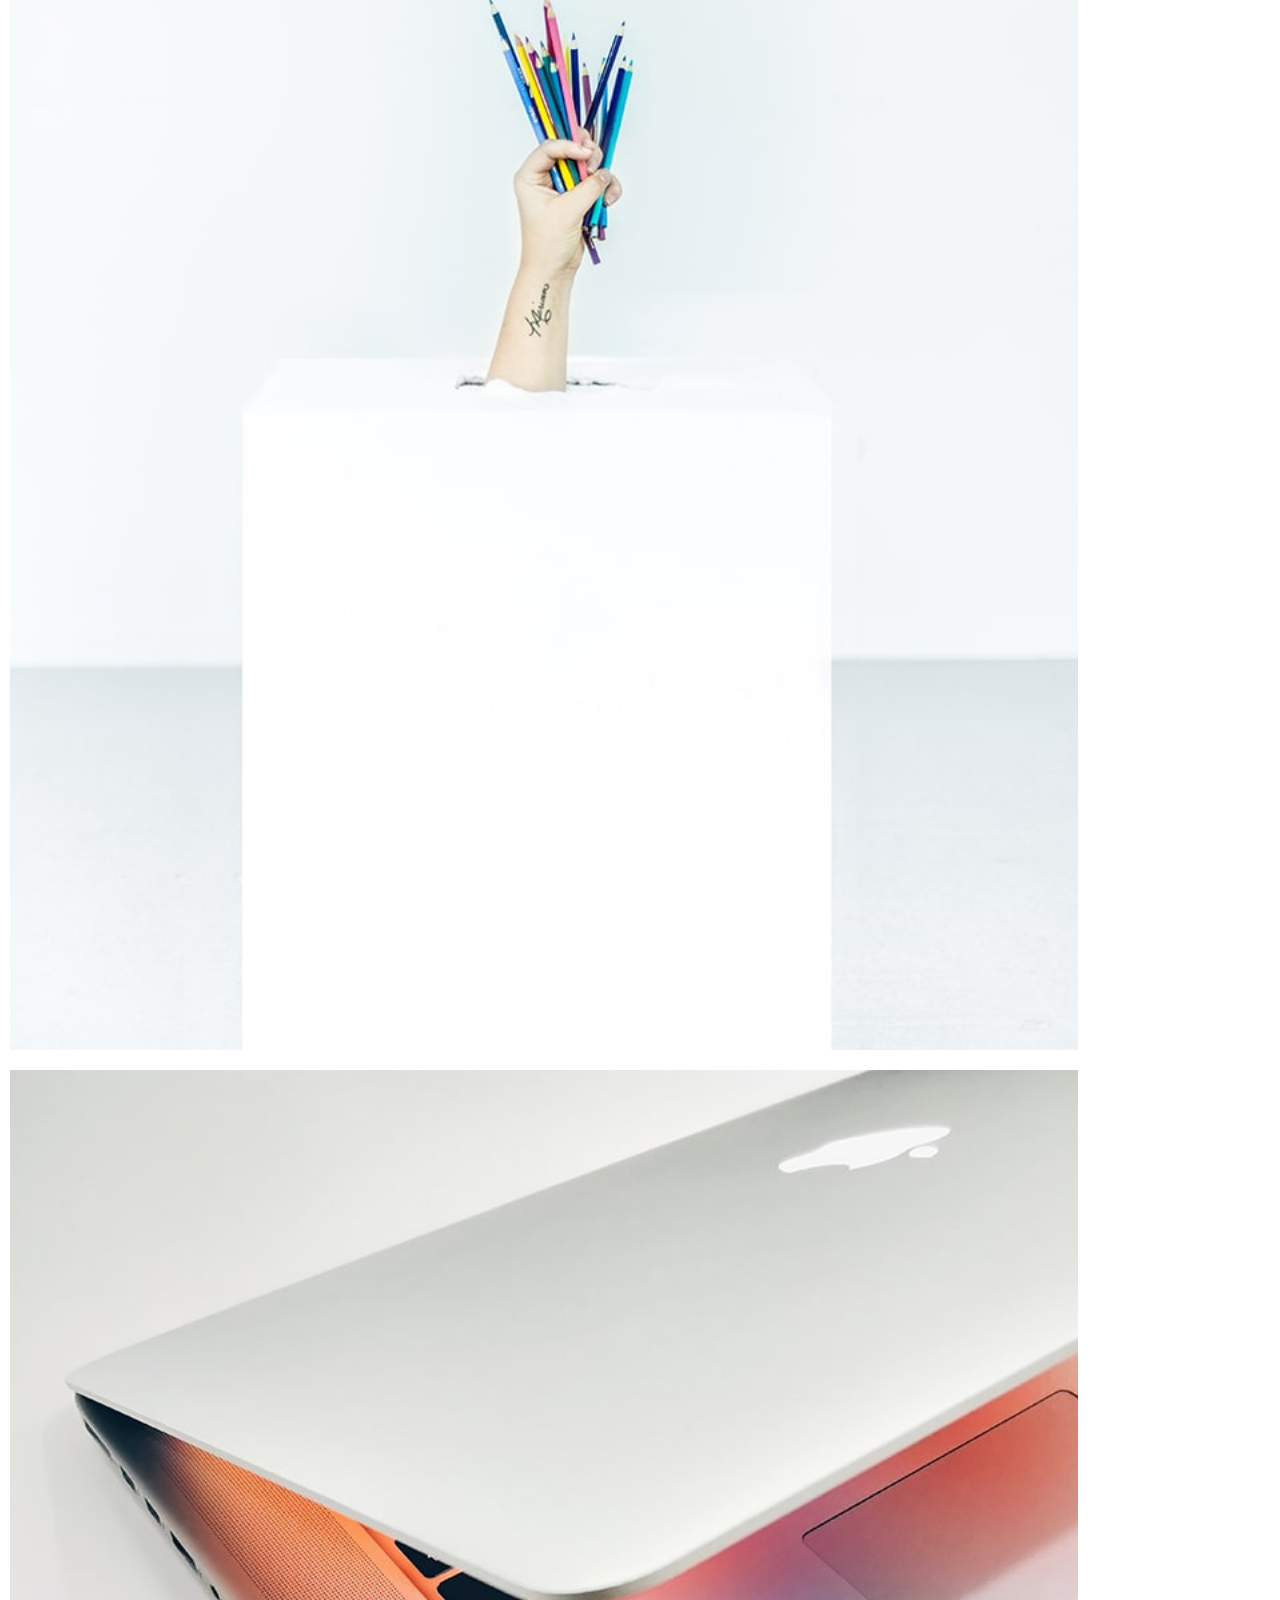
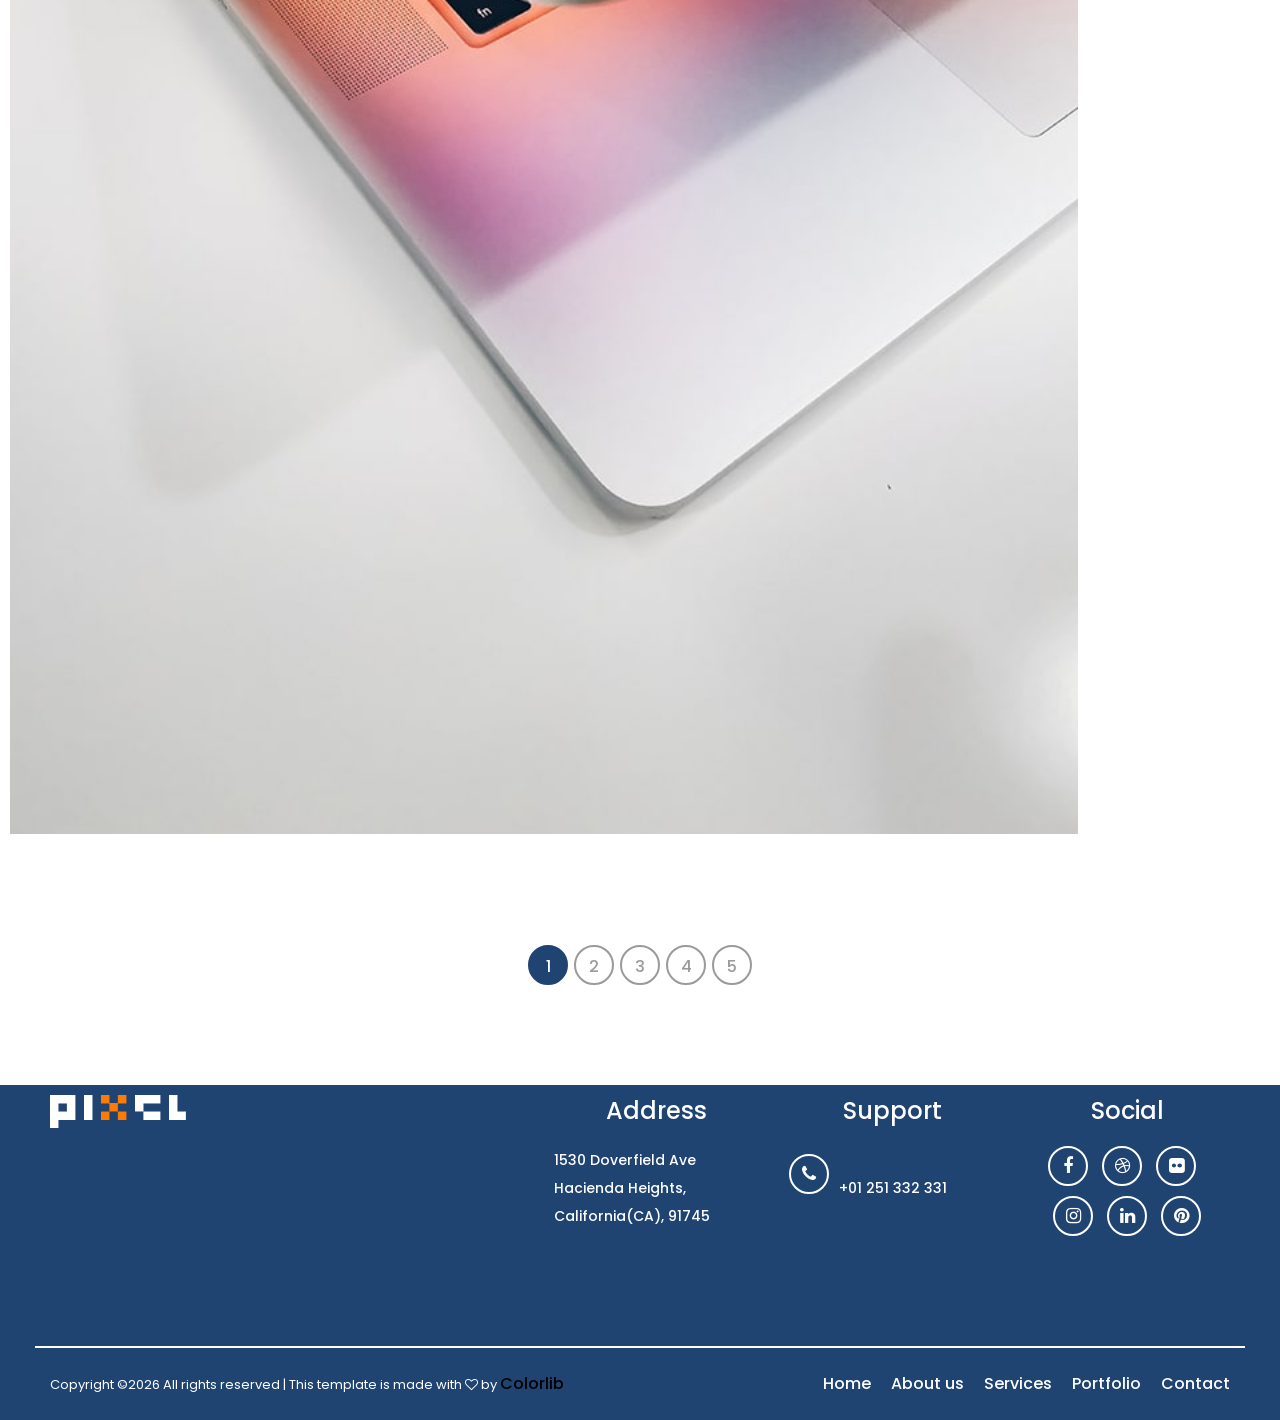
<file: portfolio.html>
<!DOCTYPE html>
<html lang="en">

<head>
    <meta charset="UTF-8">
    <meta name="description" content="">
    <meta http-equiv="X-UA-Compatible" content="IE=edge">
    <meta name="viewport" content="width=device-width, initial-scale=1, shrink-to-fit=no">
    <!-- The above 4 meta tags *must* come first in the head; any other head content must come *after* these tags -->

    <!-- Title -->
    <title>Pixel - Digital Agency HTML Template</title>

    <!-- Favicon -->
    <link rel="icon" href="img/core-img/favicon.ico">

    <!-- Stylesheet -->
    <link rel="stylesheet" href="style.css">

</head>

<body>
    <!-- Preloader -->
    <div class="preloader d-flex align-items-center justify-content-center">
        <div class="lds-ellipsis">
            <div></div>
            <div></div>
            <div></div>
            <div></div>
        </div>
    </div>

    <!-- ##### Header Area Start ##### -->
    <header class="header-area">
        <!-- Navbar Area -->
        <div class="pixel-main-menu" id="sticker">
            <div class="classy-nav-container breakpoint-off">
                <div class="container-fluid">
                    <!-- Menu -->
                    <nav class="classy-navbar justify-content-between" id="pixelNav">

                        <!-- Nav brand -->
                        <a href="index.html" class="nav-brand"><img src="img/core-img/logo.png" alt=""></a>

                        <!-- Navbar Toggler -->
                        <div class="classy-navbar-toggler">
                            <span class="navbarToggler"><span></span><span></span><span></span></span>
                        </div>

                        <!-- Menu -->
                        <div class="classy-menu">

                            <!-- Close Button -->
                            <div class="classycloseIcon">
                                <div class="cross-wrap"><span class="top"></span><span class="bottom"></span></div>
                            </div>

                            <!-- Nav Start -->
                            <div class="classynav">
                                <ul>
                                    <li><a href="index.html">Home</a></li>
                                    <li><a href="about.html">About</a></li>
                                    <li><a href="services.html">Services</a></li>
                                    <li><a href="portfolio.html">Pages</a>
                                        <ul class="dropdown">
                                            <li><a href="index.html">Home</a></li>
                                            <li><a href="about.html">About Us</a></li>
                                            <li><a href="services.html">Services</a>
                                                <ul class="dropdown">
                                                    <li><a href="index.html">Home</a></li>
                                                    <li><a href="about.html">About Us</a></li>
                                                    <li><a href="services.html">Services</a></li>
                                                    <li><a href="portfolio.html">Portfolio</a>
                                                        <ul class="dropdown">
                                                            <li><a href="index.html">Home</a></li>
                                                            <li><a href="about.html">About Us</a></li>
                                                            <li><a href="services.html">Services</a></li>
                                                            <li><a href="portfolio.html">Portfolio</a></li>
                                                            <li><a href="contact.html">Contact</a></li>
                                                            <li><a href="elements.html">Elements</a></li>
                                                        </ul>
                                                    </li>
                                                    <li><a href="contact.html">Contact</a></li>
                                                    <li><a href="elements.html">Elements</a></li>
                                                </ul>
                                            </li>
                                            <li><a href="portfolio.html">Portfolio</a></li>
                                            <li><a href="contact.html">Contact</a></li>
                                            <li><a href="elements.html">Elements</a></li>
                                        </ul>
                                    </li>
                                    <li><a href="#">Mega</a>
                                        <div class="megamenu">
                                            <ul class="single-mega cn-col-4">
                                                <li><a href="index.html">Home</a></li>
                                                <li><a href="about.html">About Us</a></li>
                                                <li><a href="services.html">Services</a></li>
                                                <li><a href="portfolio.html">Portfolio</a></li>
                                                <li><a href="contact.html">Contact</a></li>
                                                <li><a href="elements.html">Elements</a></li>
                                            </ul>
                                            <ul class="single-mega cn-col-4">
                                                <li><a href="index.html">Home</a></li>
                                                <li><a href="about.html">About Us</a></li>
                                                <li><a href="services.html">Services</a></li>
                                                <li><a href="portfolio.html">Portfolio</a></li>
                                                <li><a href="contact.html">Contact</a></li>
                                                <li><a href="elements.html">Elements</a></li>
                                            </ul>
                                            <ul class="single-mega cn-col-4">
                                                <li><a href="index.html">Home</a></li>
                                                <li><a href="about.html">About Us</a></li>
                                                <li><a href="services.html">Services</a></li>
                                                <li><a href="portfolio.html">Portfolio</a></li>
                                                <li><a href="contact.html">Contact</a></li>
                                                <li><a href="elements.html">Elements</a></li>
                                            </ul>
                                            <ul class="single-mega cn-col-4">
                                                <li><a href="index.html">Home</a></li>
                                                <li><a href="about.html">About Us</a></li>
                                                <li><a href="services.html">Services</a></li>
                                                <li><a href="portfolio.html">Portfolio</a></li>
                                                <li><a href="contact.html">Contact</a></li>
                                                <li><a href="elements.html">Elements</a></li>
                                            </ul>
                                        </div>
                                    </li>
                                    <li><a href="contact.html">Contact</a></li>
                                </ul>

                                <!-- Top Social Info -->
                                <div class="top-social-info ml-5">
                                    <a href="#"><i class="fa fa-facebook"></i></a>
                                    <a href="#"><i class="fa fa-dribbble"></i></a>
                                    <a href="#"><i class="fa fa-flickr"></i></a>
                                    <a href="#"><i class="fa fa-instagram"></i></a>
                                    <a href="#"><i class="fa fa-linkedin"></i></a>
                                    <a href="#"><i class="fa fa-pinterest"></i></a>
                                </div>
                            </div>
                            <!-- Nav End -->
                        </div>
                    </nav>
                </div>
            </div>
        </div>
    </header>
    <!-- ##### Header Area End ##### -->

    <!-- ##### Breadcrumb Area Start ##### -->
    <section class="breadcrumb-area bg-img bg-overlay jarallax" style="background-image: url(img/bg-img/8.jpg);">
        <div class="container-fluid h-100">
            <div class="row h-100 align-items-center">
                <div class="col-12">
                    <div class="breadcrumb-content">
                        <h2>Portfolio</h2>
                    </div>
                </div>
            </div>
        </div>
    </section>
    <!-- ##### Breadcrumb Area End ##### -->

    <!-- ##### Portfolio Area Start ###### -->
    <div class="pixel-portfolio-area section-padding-100">
        <!-- Portfolio Menu -->
        <div class="pixel-projects-menu">
            <div class="text-center portfolio-menu">
                <button class="btn active" data-filter="*">All Projects</button>
                <button class="btn" data-filter=".visual">Visual</button>
                <button class="btn" data-filter=".add">Advertising</button>
                <button class="btn" data-filter=".web">Web Development</button>
            </div>
        </div>

        <div class="pixel-portfolio">

            <!-- Single gallery Item -->
            <div class="single_gallery_item visual wow fadeInUp" data-wow-delay="0.2s">
                <img src="img/bg-img/5.jpg" alt="">
                <div class="hover-content text-center d-flex align-items-center justify-content-center">
                    <div class="hover-text">
                        <a href="img/bg-img/5.jpg" class="zoom-img"><i class="fa fa-eye" aria-hidden="true"></i></a>
                        <h4>Branding Identity</h4>
                    </div>
                </div>
            </div>

            <!-- Single gallery Item -->
            <div class="single_gallery_item add wow fadeInUp" data-wow-delay="0.4s">
                <img src="img/bg-img/6.jpg" alt="">
                <div class="hover-content text-center d-flex align-items-center justify-content-center">
                    <div class="hover-text">
                        <a href="img/bg-img/5.jpg" class="zoom-img"><i class="fa fa-eye" aria-hidden="true"></i></a>
                        <h4>Branding Identity</h4>
                    </div>
                </div>
            </div>

            <!-- Single gallery Item -->
            <div class="single_gallery_item web wow fadeInUp" data-wow-delay="0.6s">
                <img src="img/bg-img/7.jpg" alt="">
                <div class="hover-content text-center d-flex align-items-center justify-content-center">
                    <div class="hover-text">
                        <a href="img/bg-img/5.jpg" class="zoom-img"><i class="fa fa-eye" aria-hidden="true"></i></a>
                        <h4>Branding Identity</h4>
                    </div>
                </div>
            </div>

            <!-- Single gallery Item -->
            <div class="single_gallery_item visual wow fadeInUp" data-wow-delay="0.2s">
                <img src="img/bg-img/9.jpg" alt="">
                <div class="hover-content text-center d-flex align-items-center justify-content-center">
                    <div class="hover-text">
                        <a href="img/bg-img/5.jpg" class="zoom-img"><i class="fa fa-eye" aria-hidden="true"></i></a>
                        <h4>Branding Identity</h4>
                    </div>
                </div>
            </div>

            <!-- Single gallery Item -->
            <div class="single_gallery_item add wow fadeInUp" data-wow-delay="0.4s">
                <img src="img/bg-img/10.jpg" alt="">
                <div class="hover-content text-center d-flex align-items-center justify-content-center">
                    <div class="hover-text">
                        <a href="img/bg-img/5.jpg" class="zoom-img"><i class="fa fa-eye" aria-hidden="true"></i></a>
                        <h4>Branding Identity</h4>
                    </div>
                </div>
            </div>

            <!-- Single gallery Item -->
            <div class="single_gallery_item web wow fadeInUp" data-wow-delay="0.6s">
                <img src="img/bg-img/11.jpg" alt="">
                <div class="hover-content text-center d-flex align-items-center justify-content-center">
                    <div class="hover-text">
                        <a href="img/bg-img/5.jpg" class="zoom-img"><i class="fa fa-eye" aria-hidden="true"></i></a>
                        <h4>Branding Identity</h4>
                    </div>
                </div>
            </div>

        </div>

        <!-- Pagination -->
        <div class="container-fluid">
            <nav aria-label="Page navigation">
                <ul class="pagination mt-100 justify-content-center">
                    <li class="page-item active"><a class="page-link" href="#">1</a></li>
                    <li class="page-item"><a class="page-link" href="#">2</a></li>
                    <li class="page-item"><a class="page-link" href="#">3</a></li>
                    <li class="page-item"><a class="page-link" href="#">4</a></li>
                    <li class="page-item"><a class="page-link" href="#">5</a></li>
                </ul>
            </nav>
        </div>
    </div>
    <!-- ##### Portfolio Area End ###### -->

    <!-- ##### Footer Area Start ##### -->
    <footer class="footer-area section-padding-100-0">
        <div class="container-fluid">
            <div class="row justify-content-between">

                <!-- Single Footer Widget -->
                <div class="col-12 col-sm-6 col-md-3">
                    <div class="single-footer-widget mb-100">
                        <!-- Footer Logo -->
                        <a href="index.html" class="footer-logo"><img src="img/core-img/logo.png" alt=""></a>
                    </div>
                </div>

                <!-- Single Footer Widget -->
                <div class="col-12 col-md-9 col-lg-8 col-xl-7">
                    <div class="row">
                        <!-- Single Footer Widget -->
                        <div class="col-sm-4">
                            <div class="single-footer-widget mb-100">
                                <h5 class="widget-title">Address</h5>
                                <p>1530 Doverfield Ave <br> Hacienda Heights, California(CA), 91745</p>
                            </div>
                        </div>

                        <!-- Single Footer Widget -->
                        <div class="col-sm-4">
                            <div class="single-footer-widget mb-100">
                                <h5 class="widget-title">Support</h5>
                                <p><i class="fa fa-phone"></i> <br> +01 251 332 331</p>
                            </div>
                        </div>

                        <!-- Single Footer Widget -->
                        <div class="col-sm-4">
                            <div class="single-footer-widget mb-100">
                                <h5 class="widget-title">Social</h5>
                                <div class="footer-social-info">
                                    <a href="#"><i class="fa fa-facebook"></i></a>
                                    <a href="#"><i class="fa fa-dribbble"></i></a>
                                    <a href="#"><i class="fa fa-flickr"></i></a>
                                    <a href="#"><i class="fa fa-instagram"></i></a>
                                    <a href="#"><i class="fa fa-linkedin"></i></a>
                                    <a href="#"><i class="fa fa-pinterest"></i></a>
                                </div>
                            </div>
                        </div>
                    </div>
                </div>
            </div>
        </div>

        <!-- Copywrite Area -->
        <div class="copywrite-area">
            <div class="container-fluid">
                <div class="row align-items-center">
                    <div class="col-12 col-md-6">
                        <div class="copywrite-content">
                            <!-- Copywrite Text -->
                            <p class="copywrite-text"><!-- Link back to Colorlib can't be removed. Template is licensed under CC BY 3.0. -->
Copyright &copy;<script>document.write(new Date().getFullYear());</script> All rights reserved | This template is made with <i class="fa fa-heart-o" aria-hidden="true"></i> by <a href="https://colorlib.com" target="_blank">Colorlib</a>
<!-- Link back to Colorlib can't be removed. Template is licensed under CC BY 3.0. -->
</p>
                        </div>
                    </div>
                    <div class="col-12 col-md-6">
                        <nav class="footer-nav">
                            <ul>
                                <li><a href="#">Home</a></li>
                                <li><a href="#">About us</a></li>
                                <li><a href="#">Services</a></li>
                                <li><a href="#">Portfolio</a></li>
                                <li><a href="#">Contact</a></li>
                            </ul>
                        </nav>
                    </div>
                </div>
            </div>
        </div>
    </footer>
    <!-- ##### Footer Area Start ##### -->

    <!-- ##### All Javascript Script ##### -->
    <!-- jQuery-2.2.4 js -->
    <script src="js/jquery/jquery-2.2.4.min.js"></script>
    <!-- Popper js -->
    <script src="js/bootstrap/popper.min.js"></script>
    <!-- Bootstrap js -->
    <script src="js/bootstrap/bootstrap.min.js"></script>
    <!-- All Plugins js -->
    <script src="js/plugins/plugins.js"></script>
    <!-- Active js -->
    <script src="js/active.js"></script>
</body>

</html>
</file>
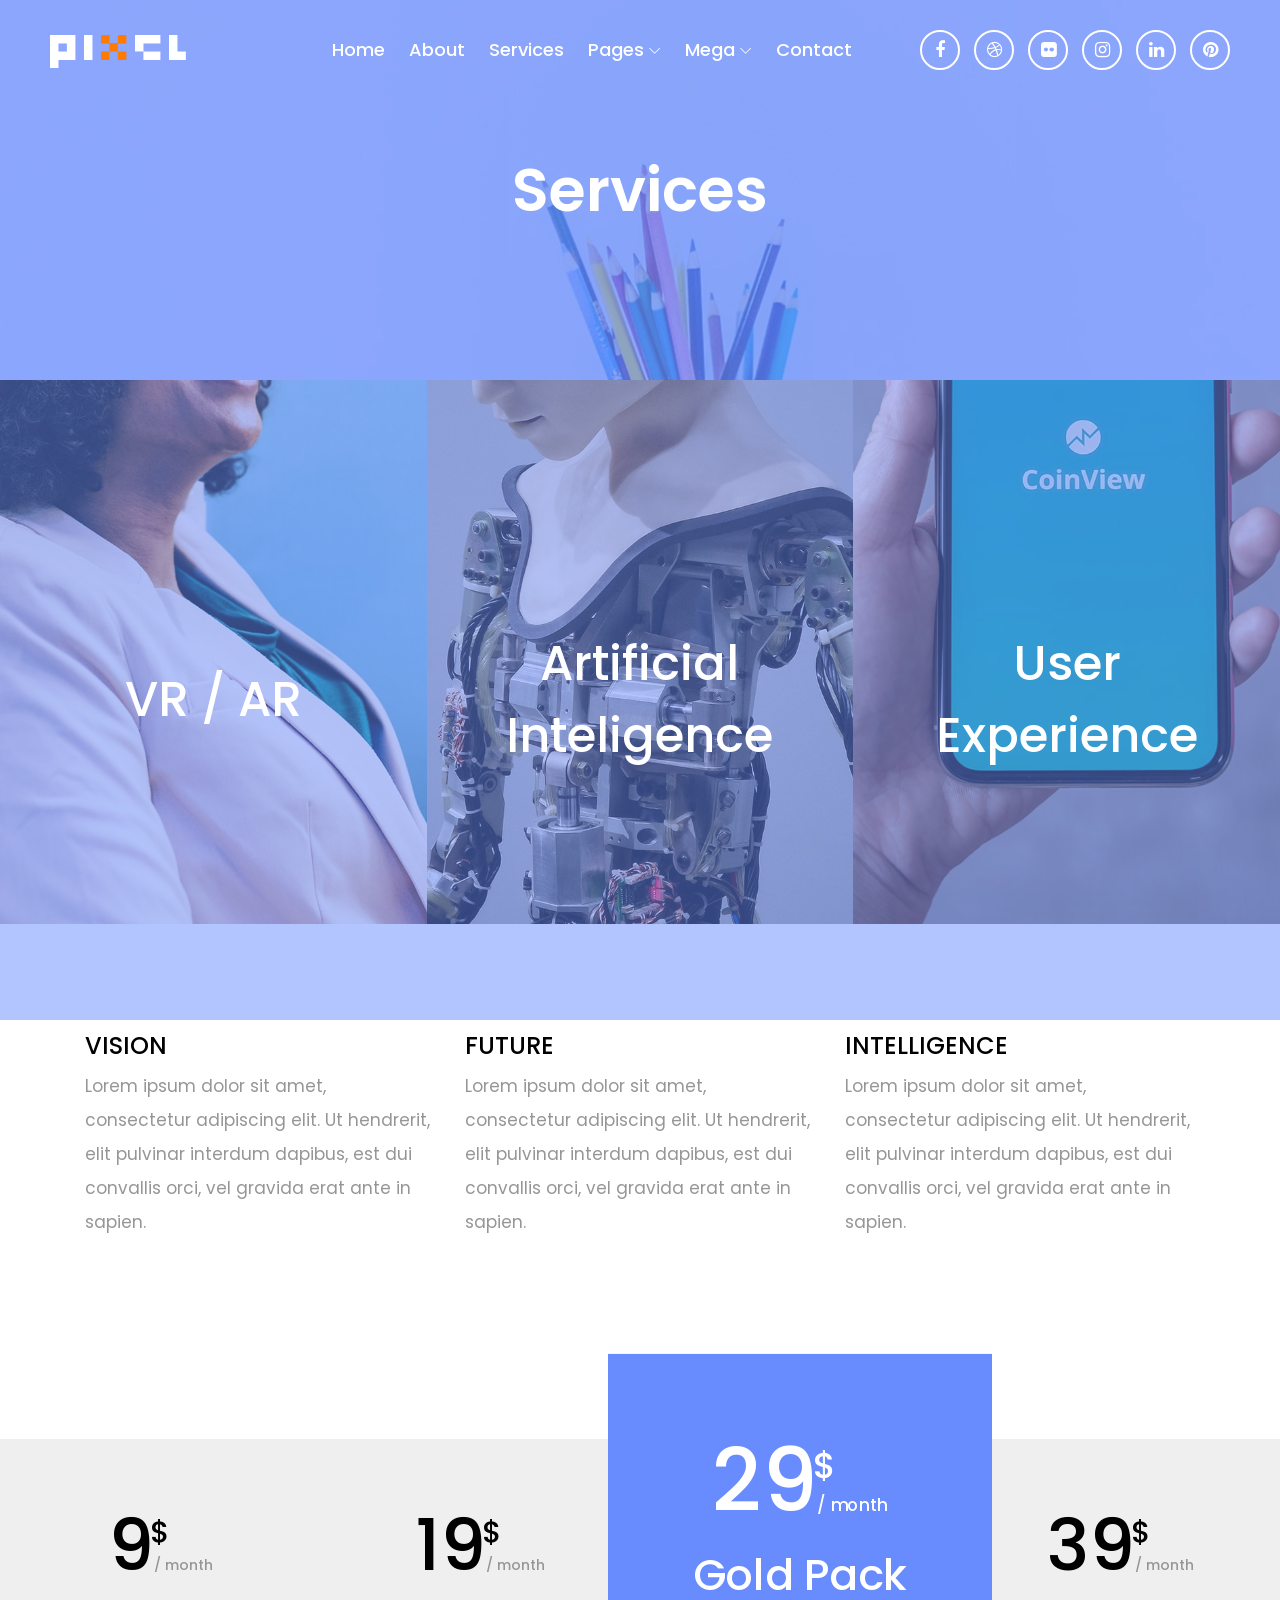
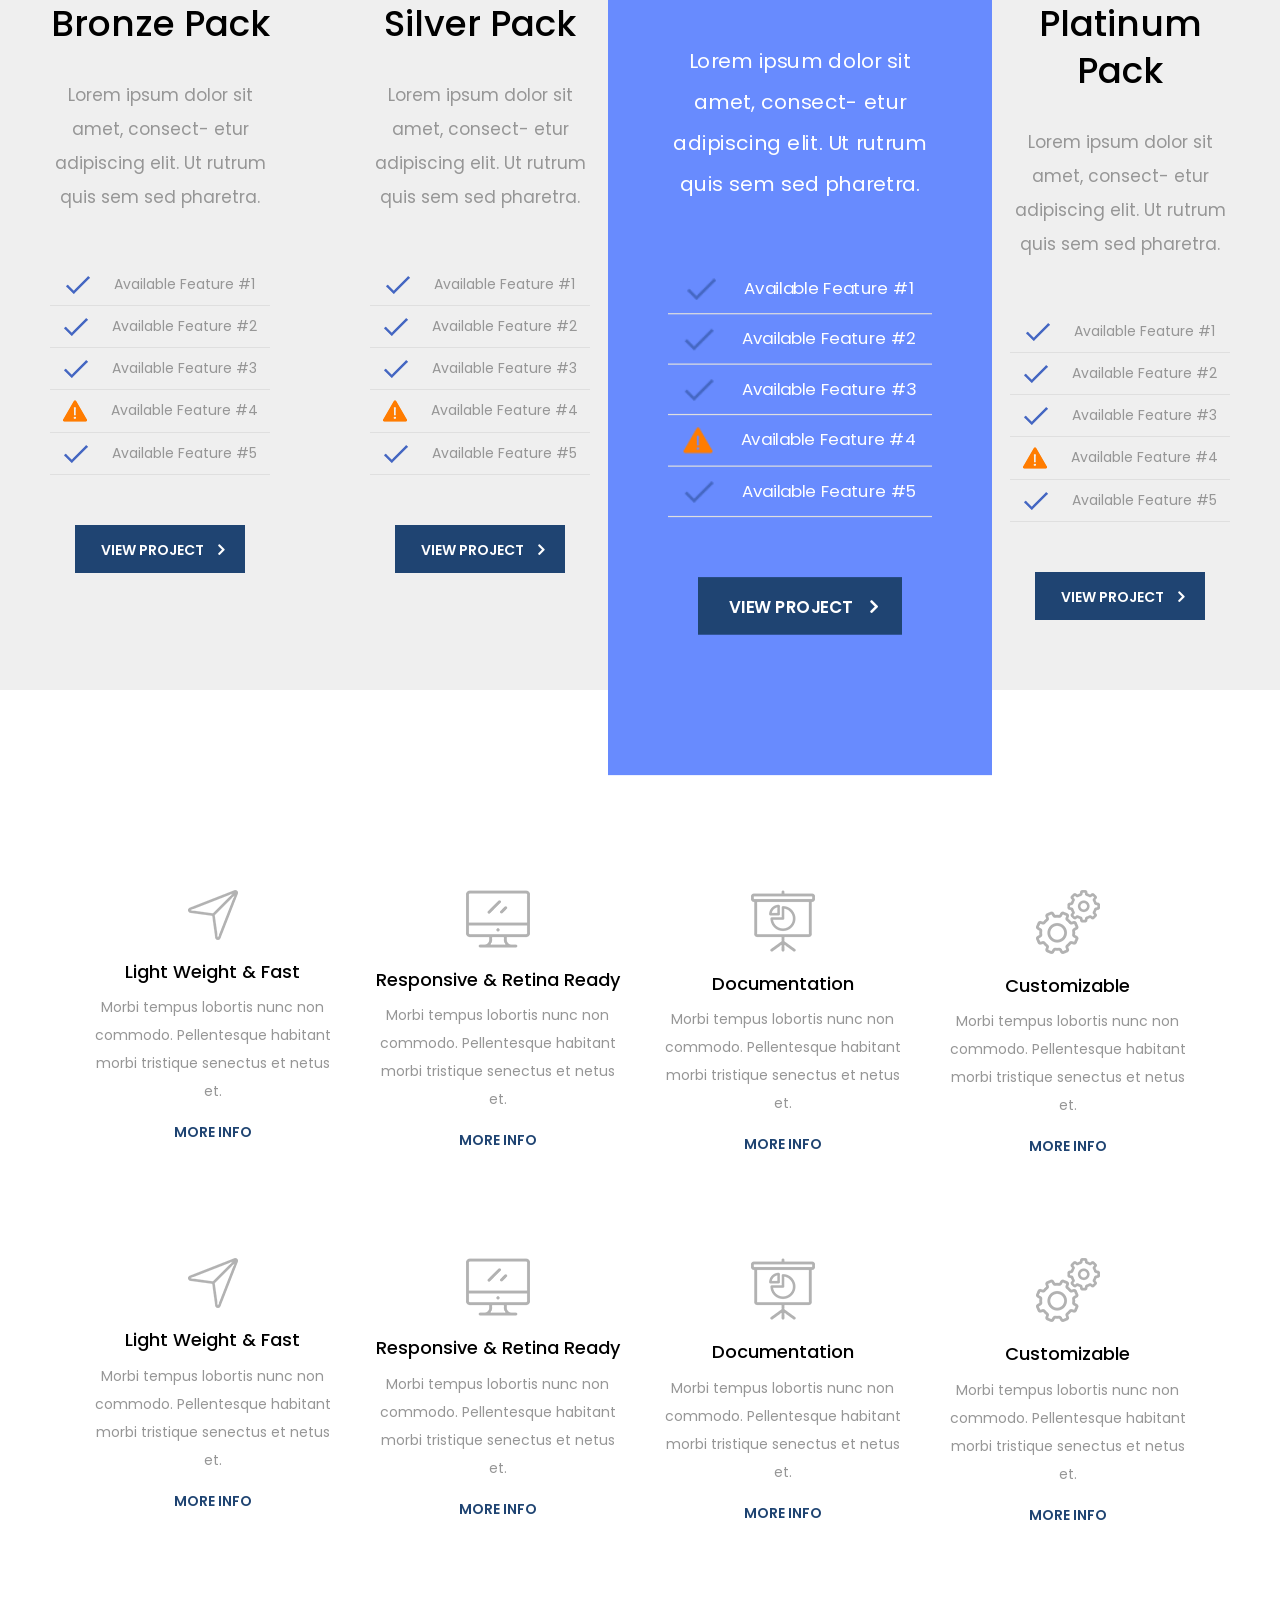
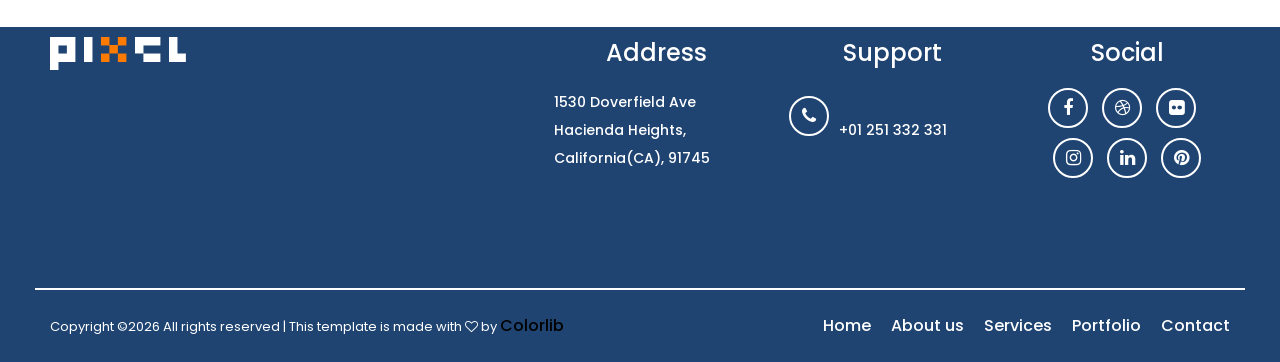
<file: services.html>
<!DOCTYPE html>
<html lang="en">

<head>
    <meta charset="UTF-8">
    <meta name="description" content="">
    <meta http-equiv="X-UA-Compatible" content="IE=edge">
    <meta name="viewport" content="width=device-width, initial-scale=1, shrink-to-fit=no">
    <!-- The above 4 meta tags *must* come first in the head; any other head content must come *after* these tags -->

    <!-- Title -->
    <title>Pixel - Digital Agency HTML Template</title>

    <!-- Favicon -->
    <link rel="icon" href="img/core-img/favicon.ico">

    <!-- Stylesheet -->
    <link rel="stylesheet" href="style.css">

</head>

<body>
    <!-- Preloader -->
    <div class="preloader d-flex align-items-center justify-content-center">
        <div class="lds-ellipsis">
            <div></div>
            <div></div>
            <div></div>
            <div></div>
        </div>
    </div>

    <!-- ##### Header Area Start ##### -->
    <header class="header-area">
        <!-- Navbar Area -->
        <div class="pixel-main-menu" id="sticker">
            <div class="classy-nav-container breakpoint-off">
                <div class="container-fluid">
                    <!-- Menu -->
                    <nav class="classy-navbar justify-content-between" id="pixelNav">

                        <!-- Nav brand -->
                        <a href="index.html" class="nav-brand"><img src="img/core-img/logo.png" alt=""></a>

                        <!-- Navbar Toggler -->
                        <div class="classy-navbar-toggler">
                            <span class="navbarToggler"><span></span><span></span><span></span></span>
                        </div>

                        <!-- Menu -->
                        <div class="classy-menu">

                            <!-- Close Button -->
                            <div class="classycloseIcon">
                                <div class="cross-wrap"><span class="top"></span><span class="bottom"></span></div>
                            </div>

                            <!-- Nav Start -->
                            <div class="classynav">
                                <ul>
                                    <li><a href="index.html">Home</a></li>
                                    <li><a href="about.html">About</a></li>
                                    <li><a href="services.html">Services</a></li>
                                    <li><a href="portfolio.html">Pages</a>
                                        <ul class="dropdown">
                                            <li><a href="index.html">Home</a></li>
                                            <li><a href="about.html">About Us</a></li>
                                            <li><a href="services.html">Services</a>
                                                <ul class="dropdown">
                                                    <li><a href="index.html">Home</a></li>
                                                    <li><a href="about.html">About Us</a></li>
                                                    <li><a href="services.html">Services</a></li>
                                                    <li><a href="portfolio.html">Portfolio</a>
                                                        <ul class="dropdown">
                                                            <li><a href="index.html">Home</a></li>
                                                            <li><a href="about.html">About Us</a></li>
                                                            <li><a href="services.html">Services</a></li>
                                                            <li><a href="portfolio.html">Portfolio</a></li>
                                                            <li><a href="contact.html">Contact</a></li>
                                                            <li><a href="elements.html">Elements</a></li>
                                                        </ul>
                                                    </li>
                                                    <li><a href="contact.html">Contact</a></li>
                                                    <li><a href="elements.html">Elements</a></li>
                                                </ul>
                                            </li>
                                            <li><a href="portfolio.html">Portfolio</a></li>
                                            <li><a href="contact.html">Contact</a></li>
                                            <li><a href="elements.html">Elements</a></li>
                                        </ul>
                                    </li>
                                    <li><a href="#">Mega</a>
                                        <div class="megamenu">
                                            <ul class="single-mega cn-col-4">
                                                <li><a href="index.html">Home</a></li>
                                                <li><a href="about.html">About Us</a></li>
                                                <li><a href="services.html">Services</a></li>
                                                <li><a href="portfolio.html">Portfolio</a></li>
                                                <li><a href="contact.html">Contact</a></li>
                                                <li><a href="elements.html">Elements</a></li>
                                            </ul>
                                            <ul class="single-mega cn-col-4">
                                                <li><a href="index.html">Home</a></li>
                                                <li><a href="about.html">About Us</a></li>
                                                <li><a href="services.html">Services</a></li>
                                                <li><a href="portfolio.html">Portfolio</a></li>
                                                <li><a href="contact.html">Contact</a></li>
                                                <li><a href="elements.html">Elements</a></li>
                                            </ul>
                                            <ul class="single-mega cn-col-4">
                                                <li><a href="index.html">Home</a></li>
                                                <li><a href="about.html">About Us</a></li>
                                                <li><a href="services.html">Services</a></li>
                                                <li><a href="portfolio.html">Portfolio</a></li>
                                                <li><a href="contact.html">Contact</a></li>
                                                <li><a href="elements.html">Elements</a></li>
                                            </ul>
                                            <ul class="single-mega cn-col-4">
                                                <li><a href="index.html">Home</a></li>
                                                <li><a href="about.html">About Us</a></li>
                                                <li><a href="services.html">Services</a></li>
                                                <li><a href="portfolio.html">Portfolio</a></li>
                                                <li><a href="contact.html">Contact</a></li>
                                                <li><a href="elements.html">Elements</a></li>
                                            </ul>
                                        </div>
                                    </li>
                                    <li><a href="contact.html">Contact</a></li>
                                </ul>

                                <!-- Top Social Info -->
                                <div class="top-social-info ml-5">
                                    <a href="#"><i class="fa fa-facebook"></i></a>
                                    <a href="#"><i class="fa fa-dribbble"></i></a>
                                    <a href="#"><i class="fa fa-flickr"></i></a>
                                    <a href="#"><i class="fa fa-instagram"></i></a>
                                    <a href="#"><i class="fa fa-linkedin"></i></a>
                                    <a href="#"><i class="fa fa-pinterest"></i></a>
                                </div>
                            </div>
                            <!-- Nav End -->
                        </div>
                    </nav>
                </div>
            </div>
        </div>
    </header>
    <!-- ##### Header Area End ##### -->

    <!-- ##### Breadcrumb Area Start ##### -->
    <section class="breadcrumb-area bg-img bg-overlay jarallax" style="background-image: url(img/bg-img/8.jpg);">
        <div class="container-fluid h-100">
            <div class="row h-100 align-items-center">
                <div class="col-12">
                    <div class="breadcrumb-content">
                        <h2>Services</h2>
                    </div>
                </div>
            </div>
        </div>
    </section>
    <!-- ##### Breadcrumb Area End ##### -->

    <!-- ##### Services Catagory Area Start ##### -->
    <div class="services-catagory-area d-flex flex-wrap">
        <!-- Single Service Catagory -->
        <div class="single-service-cata bg-img d-flex align-items-center justify-content-center jarallax" style="background-image: url(img/bg-img/19.jpg);">
            <a href="#">VR / AR</a>
        </div>
        <!-- Single Service Catagory -->
        <div class="single-service-cata bg-img d-flex align-items-center justify-content-center jarallax" style="background-image: url(img/bg-img/20.jpg);">
            <a href="#">Artificial <br> Inteligence</a>
        </div>
        <!-- Single Service Catagory -->
        <div class="single-service-cata bg-img d-flex align-items-center justify-content-center jarallax" style="background-image: url(img/bg-img/21.jpg);">
            <a href="#">User <br> Experience</a>
        </div>
    </div>
    <!-- ##### Services Catagory Area End ##### -->

    <!-- ##### Services Block Area Start ##### -->
    <section class="services-block-area section-padding-100-0">
        <div class="container">
            <div class="row">
                <!-- Single Service Block -->
                <div class="col-12 col-md-6 col-lg-4">
                    <div class="single-service-block mb-100 wow fadeInUp" data-wow-delay="100ms">
                        <h4>vision</h4>
                        <p>Lorem ipsum dolor sit amet, consectetur adipiscing elit. Ut hendrerit, elit pulvinar interdum dapibus, est dui convallis orci, vel gravida erat ante in sapien.</p>
                    </div>
                </div>
                <!-- Single Service Block -->
                <div class="col-12 col-md-6 col-lg-4">
                    <div class="single-service-block mb-100 wow fadeInUp" data-wow-delay="300ms">
                        <h4>future</h4>
                        <p>Lorem ipsum dolor sit amet, consectetur adipiscing elit. Ut hendrerit, elit pulvinar interdum dapibus, est dui convallis orci, vel gravida erat ante in sapien.</p>
                    </div>
                </div>
                <!-- Single Service Block -->
                <div class="col-12 col-md-6 col-lg-4">
                    <div class="single-service-block mb-100 wow fadeInUp" data-wow-delay="500ms">
                        <h4>intelligence</h4>
                        <p>Lorem ipsum dolor sit amet, consectetur adipiscing elit. Ut hendrerit, elit pulvinar interdum dapibus, est dui convallis orci, vel gravida erat ante in sapien.</p>
                    </div>
                </div>
            </div>
        </div>
    </section>
    <!-- ##### Services Block Area End ##### -->

    <!-- ##### Prices Area Start ##### -->
    <section class="pixel-prices-area d-flex flex-wrap section-padding-100">

        <!-- Single Price Table Area -->
        <div class="single-price-table-area mb-100">
            <div class="price-value">
                <h2><span>9</span><span>/ month</span></h2>
            </div>
            <h2>Bronze Pack</h2>
            <p>Lorem ipsum dolor sit amet, consect- etur adipiscing elit. Ut rutrum quis sem sed pharetra.</p>
            <ul class="price-desc">
                <li><img src="img/core-img/correct.png" alt=""> Available Feature #1</li>
                <li><img src="img/core-img/correct.png" alt=""> Available Feature #2</li>
                <li><img src="img/core-img/correct.png" alt=""> Available Feature #3</li>
                <li><img src="img/core-img/caution.png" alt=""> Available Feature #4</li>
                <li><img src="img/core-img/correct.png" alt=""> Available Feature #5</li>
            </ul>
            <a href="#" class="btn pixel-btn">view project</a>
        </div>

        <!-- Single Price Table Area -->
        <div class="single-price-table-area mb-100">
            <div class="price-value">
                <h2><span>19</span><span>/ month</span></h2>
            </div>
            <h2>Silver Pack</h2>
            <p>Lorem ipsum dolor sit amet, consect- etur adipiscing elit. Ut rutrum quis sem sed pharetra.</p>
            <ul class="price-desc">
                <li><img src="img/core-img/correct.png" alt=""> Available Feature #1</li>
                <li><img src="img/core-img/correct.png" alt=""> Available Feature #2</li>
                <li><img src="img/core-img/correct.png" alt=""> Available Feature #3</li>
                <li><img src="img/core-img/caution.png" alt=""> Available Feature #4</li>
                <li><img src="img/core-img/correct.png" alt=""> Available Feature #5</li>
            </ul>
            <a href="#" class="btn pixel-btn">view project</a>
        </div>

        <!-- Single Price Table Area -->
        <div class="single-price-table-area active mb-100">
            <div class="price-value">
                <h2><span>29</span><span>/ month</span></h2>
            </div>
            <h2>Gold Pack</h2>
            <p>Lorem ipsum dolor sit amet, consect- etur adipiscing elit. Ut rutrum quis sem sed pharetra.</p>
            <ul class="price-desc">
                <li><img src="img/core-img/correct.png" alt=""> Available Feature #1</li>
                <li><img src="img/core-img/correct.png" alt=""> Available Feature #2</li>
                <li><img src="img/core-img/correct.png" alt=""> Available Feature #3</li>
                <li><img src="img/core-img/caution.png" alt=""> Available Feature #4</li>
                <li><img src="img/core-img/correct.png" alt=""> Available Feature #5</li>
            </ul>
            <a href="#" class="btn pixel-btn">view project</a>
        </div>

        <!-- Single Price Table Area -->
        <div class="single-price-table-area mb-100">
            <div class="price-value">
                <h2><span>39</span><span>/ month</span></h2>
            </div>
            <h2>Platinum Pack</h2>
            <p>Lorem ipsum dolor sit amet, consect- etur adipiscing elit. Ut rutrum quis sem sed pharetra.</p>
            <ul class="price-desc">
                <li><img src="img/core-img/correct.png" alt=""> Available Feature #1</li>
                <li><img src="img/core-img/correct.png" alt=""> Available Feature #2</li>
                <li><img src="img/core-img/correct.png" alt=""> Available Feature #3</li>
                <li><img src="img/core-img/caution.png" alt=""> Available Feature #4</li>
                <li><img src="img/core-img/correct.png" alt=""> Available Feature #5</li>
            </ul>
            <a href="#" class="btn pixel-btn">view project</a>
        </div>

    </section>
    <!-- ##### Prices Area End ##### -->

    <!-- ##### Service Area Start ##### -->
    <section class="pixel-service-area">
        <div class="container">
            <div class="row">
                <!-- Single Service Area -->
                <div class="col-12 col-md-6 col-lg-3">
                    <div class="single-service-area text-center mb-100 wow fadeInUp" data-wow-delay="100ms">
                        <img src="img/core-img/cursor.png" alt="">
                        <h5>Light Weight &amp; Fast</h5>
                        <p>Morbi tempus lobortis nunc non commodo. Pellentesque habitant morbi tristique senectus et netus et.</p>
                        <a href="#" class="btn">More Info</a>
                    </div>
                </div>

                <!-- Single Service Area -->
                <div class="col-12 col-md-6 col-lg-3">
                    <div class="single-service-area text-center mb-100 wow fadeInUp" data-wow-delay="200ms">
                        <img src="img/core-img/monitor.png" alt="">
                        <h5>Responsive &amp; Retina Ready</h5>
                        <p>Morbi tempus lobortis nunc non commodo. Pellentesque habitant morbi tristique senectus et netus et.</p>
                        <a href="#" class="btn">More Info</a>
                    </div>
                </div>

                <!-- Single Service Area -->
                <div class="col-12 col-md-6 col-lg-3">
                    <div class="single-service-area text-center mb-100 wow fadeInUp" data-wow-delay="300ms">
                        <img src="img/core-img/presentation.png" alt="">
                        <h5>Documentation</h5>
                        <p>Morbi tempus lobortis nunc non commodo. Pellentesque habitant morbi tristique senectus et netus et.</p>
                        <a href="#" class="btn">More Info</a>
                    </div>
                </div>

                <!-- Single Service Area -->
                <div class="col-12 col-md-6 col-lg-3">
                    <div class="single-service-area text-center mb-100 wow fadeInUp" data-wow-delay="400ms">
                        <img src="img/core-img/settings.png" alt="">
                        <h5>Customizable</h5>
                        <p>Morbi tempus lobortis nunc non commodo. Pellentesque habitant morbi tristique senectus et netus et.</p>
                        <a href="#" class="btn">More Info</a>
                    </div>
                </div>
                <!-- Single Service Area -->
                <div class="col-12 col-md-6 col-lg-3">
                    <div class="single-service-area text-center mb-100 wow fadeInUp" data-wow-delay="100ms">
                        <img src="img/core-img/cursor.png" alt="">
                        <h5>Light Weight &amp; Fast</h5>
                        <p>Morbi tempus lobortis nunc non commodo. Pellentesque habitant morbi tristique senectus et netus et.</p>
                        <a href="#" class="btn">More Info</a>
                    </div>
                </div>

                <!-- Single Service Area -->
                <div class="col-12 col-md-6 col-lg-3">
                    <div class="single-service-area text-center mb-100 wow fadeInUp" data-wow-delay="200ms">
                        <img src="img/core-img/monitor.png" alt="">
                        <h5>Responsive &amp; Retina Ready</h5>
                        <p>Morbi tempus lobortis nunc non commodo. Pellentesque habitant morbi tristique senectus et netus et.</p>
                        <a href="#" class="btn">More Info</a>
                    </div>
                </div>

                <!-- Single Service Area -->
                <div class="col-12 col-md-6 col-lg-3">
                    <div class="single-service-area text-center mb-100 wow fadeInUp" data-wow-delay="300ms">
                        <img src="img/core-img/presentation.png" alt="">
                        <h5>Documentation</h5>
                        <p>Morbi tempus lobortis nunc non commodo. Pellentesque habitant morbi tristique senectus et netus et.</p>
                        <a href="#" class="btn">More Info</a>
                    </div>
                </div>

                <!-- Single Service Area -->
                <div class="col-12 col-md-6 col-lg-3">
                    <div class="single-service-area text-center mb-100 wow fadeInUp" data-wow-delay="400ms">
                        <img src="img/core-img/settings.png" alt="">
                        <h5>Customizable</h5>
                        <p>Morbi tempus lobortis nunc non commodo. Pellentesque habitant morbi tristique senectus et netus et.</p>
                        <a href="#" class="btn">More Info</a>
                    </div>
                </div>
            </div>
        </div>
    </section>
    <!-- ##### Service Area End ##### -->

    <!-- ##### Footer Area Start ##### -->
    <footer class="footer-area section-padding-100-0">
        <div class="container-fluid">
            <div class="row justify-content-between">

                <!-- Single Footer Widget -->
                <div class="col-12 col-sm-6 col-md-3">
                    <div class="single-footer-widget mb-100">
                        <!-- Footer Logo -->
                        <a href="index.html" class="footer-logo"><img src="img/core-img/logo.png" alt=""></a>
                    </div>
                </div>

                <!-- Single Footer Widget -->
                <div class="col-12 col-md-9 col-lg-8 col-xl-7">
                    <div class="row">
                        <!-- Single Footer Widget -->
                        <div class="col-sm-4">
                            <div class="single-footer-widget mb-100">
                                <h5 class="widget-title">Address</h5>
                                <p>1530 Doverfield Ave <br> Hacienda Heights, California(CA), 91745</p>
                            </div>
                        </div>

                        <!-- Single Footer Widget -->
                        <div class="col-sm-4">
                            <div class="single-footer-widget mb-100">
                                <h5 class="widget-title">Support</h5>
                                <p><i class="fa fa-phone"></i> <br> +01 251 332 331</p>
                            </div>
                        </div>

                        <!-- Single Footer Widget -->
                        <div class="col-sm-4">
                            <div class="single-footer-widget mb-100">
                                <h5 class="widget-title">Social</h5>
                                <div class="footer-social-info">
                                    <a href="#"><i class="fa fa-facebook"></i></a>
                                    <a href="#"><i class="fa fa-dribbble"></i></a>
                                    <a href="#"><i class="fa fa-flickr"></i></a>
                                    <a href="#"><i class="fa fa-instagram"></i></a>
                                    <a href="#"><i class="fa fa-linkedin"></i></a>
                                    <a href="#"><i class="fa fa-pinterest"></i></a>
                                </div>
                            </div>
                        </div>
                    </div>
                </div>
            </div>
        </div>

        <!-- Copywrite Area -->
        <div class="copywrite-area">
            <div class="container-fluid">
                <div class="row align-items-center">
                    <div class="col-12 col-md-6">
                        <div class="copywrite-content">
                            <!-- Copywrite Text -->
                            <p class="copywrite-text"><!-- Link back to Colorlib can't be removed. Template is licensed under CC BY 3.0. -->
Copyright &copy;<script>document.write(new Date().getFullYear());</script> All rights reserved | This template is made with <i class="fa fa-heart-o" aria-hidden="true"></i> by <a href="https://colorlib.com" target="_blank">Colorlib</a>
<!-- Link back to Colorlib can't be removed. Template is licensed under CC BY 3.0. -->
</p>
                        </div>
                    </div>
                    <div class="col-12 col-md-6">
                        <nav class="footer-nav">
                            <ul>
                                <li><a href="#">Home</a></li>
                                <li><a href="#">About us</a></li>
                                <li><a href="#">Services</a></li>
                                <li><a href="#">Portfolio</a></li>
                                <li><a href="#">Contact</a></li>
                            </ul>
                        </nav>
                    </div>
                </div>
            </div>
        </div>
    </footer>
    <!-- ##### Footer Area Start ##### -->

    <!-- ##### All Javascript Script ##### -->
    <!-- jQuery-2.2.4 js -->
    <script src="js/jquery/jquery-2.2.4.min.js"></script>
    <!-- Popper js -->
    <script src="js/bootstrap/popper.min.js"></script>
    <!-- Bootstrap js -->
    <script src="js/bootstrap/bootstrap.min.js"></script>
    <!-- All Plugins js -->
    <script src="js/plugins/plugins.js"></script>
    <!-- Active js -->
    <script src="js/active.js"></script>
</body>

</html>
</file>
<file: style.css>
/* transition - animation */
/* flex */
/* [Stylesheet - 1.0] */
/* :: 1.0 Import Fonts */
@import url("https://fonts.googleapis.com/css?family=Poppins:300,300i,400,400i,500,500i,600,600i,700,700i,800,800i,900,900i");
/* :: 2.0 Import All CSS */
@import url(css/bootstrap.min.css);
@import url(css/classy-nav.css);
@import url(css/owl.carousel.min.css);
@import url(css/animate.css);
@import url(css/magnific-popup.css);
@import url(css/font-awesome.min.css);
/* :: 3.0 Base CSS */
* {
  margin: 0;
  padding: 0; }

#resume {
  margin-top: 25px;
  text-align: center;
  background: #212121;
}

body {
  font-family: "Poppins", sans-serif;
  font-size: 14px; }

h1,
h2,
h3,
h4,
h5,
h6 {
  font-family: "Poppins", sans-serif;
  color: #000000;
  line-height: 1.3;
  font-weight: 500; }

p {
  font-family: "Poppins", sans-serif;
  color: #969696;
  font-size: 17px;
  line-height: 2;
  font-weight: 400; }

a,
a:hover,
a:focus {
  -webkit-transition-duration: 500ms;
  -o-transition-duration: 500ms;
  transition-duration: 500ms;
  text-decoration: none;
  outline: 0 solid transparent;
  color: #000000;
  font-weight: 500;
  font-size: 16px; }
.nav-brand {
  float: left;
}
ul,
ol {
  margin: 0; }
  ul li,
  ol li {
    list-style: none; }

img {
  height: auto;
  max-width: 100%;
  /* margin-top: 5px;
  margin-bottom: 5px; */
}
.portfolio-desc {
  color: white;

}

.widget-title {
  text-align: center;
}
.footer-social-info {
  text-align: center;
}
/* :: 3.1.0 Spacing */
.mt-15 {
  margin-top: 15px !important; }

.mt-30 {
  margin-top: 30px !important; }

.mt-50 {
  margin-top: 50px !important; }

.mt-70 {
  margin-top: 70px !important; }

.mt-100 {
  margin-top: 100px !important; }

.mb-15 {
  margin-bottom: 15px !important; }

.mb-30 {
  margin-bottom: 30px !important; }

.mb-50 {
  margin-bottom: 50px !important; }

.mb-70 {
  margin-bottom: 70px !important; }

.mb-100 {
  margin-bottom: 100px !important; }

.ml-15 {
  margin-left: 15px !important; }

.ml-30 {
  margin-left: 30px !important; }

.ml-50 {
  margin-left: 50px !important; }

.mr-15 {
  margin-right: 15px !important; }

.mr-30 {
  margin-right: 30px !important; }

.mr-50 {
  margin-right: 50px !important; }

/* :: 3.2.0 Height */
.height-400 {
  height: 400px !important; }

.height-500 {
  height: 500px !important; }

.height-600 {
  height: 600px !important; }

.height-700 {
  height: 700px !important; }

.height-800 {
  height: 800px !important; }

/* :: 3.3.0 Section Padding */
.section-padding-100 {
  padding-top: 100px;
  padding-bottom: 100px; }

.section-padding-100-0 {
  padding-top: 10px;
  padding-bottom: 0; }

.section-padding-0-100 {
  padding-top: 0;
  padding-bottom: 100px; }

.section-padding-100-70 {
  padding-top: 100px;
  padding-bottom: 70px; }

/* :: 3.4.0 Preloader */
.preloader {
  background-color: #688bfe;
  width: 100%;
  height: 100%;
  position: fixed;
  top: 0;
  left: 0;
  right: 0;
  z-index: 99999; }
  .preloader .lds-ellipsis {
    display: inline-block;
    position: relative;
    width: 64px;
    height: 64px; }
    .preloader .lds-ellipsis div {
      position: absolute;
      top: 27px;
      width: 11px;
      height: 11px;
      border-radius: 50%;
      background: #ffffff;
      animation-timing-function: cubic-bezier(0, 1, 1, 0); }
      .preloader .lds-ellipsis div:nth-child(1) {
        left: 6px;
        -webkit-animation: lds-ellipsis1 0.6s infinite;
        animation: lds-ellipsis1 0.6s infinite; }
      .preloader .lds-ellipsis div:nth-child(2) {
        left: 6px;
        -webkit-animation: lds-ellipsis2 0.6s infinite;
        animation: lds-ellipsis2 0.6s infinite; }
      .preloader .lds-ellipsis div:nth-child(3) {
        left: 26px;
        -webkit-animation: lds-ellipsis2 0.6s infinite;
        animation: lds-ellipsis2 0.6s infinite; }
      .preloader .lds-ellipsis div:nth-child(4) {
        left: 45px;
        -webkit-animation: lds-ellipsis3 0.6s infinite;
        animation: lds-ellipsis3 0.6s infinite; }

@-webkit-keyframes lds-ellipsis1 {
  0% {
    -webkit-transform: scale(0);
    -ms-transform: scale(0);
    transform: scale(0); }
  100% {
    -webkit-transform: scale(1);
    -ms-transform: scale(1);
    transform: scale(1); } }
@keyframes lds-ellipsis1 {
  0% {
    -webkit-transform: scale(0);
    -ms-transform: scale(0);
    transform: scale(0); }
  100% {
    -webkit-transform: scale(1);
    -ms-transform: scale(1);
    transform: scale(1); } }
@-webkit-keyframes lds-ellipsis3 {
  0% {
    -webkit-transform: scale(1);
    -ms-transform: scale(1);
    transform: scale(1); }
  100% {
    -webkit-transform: scale(0);
    -ms-transform: scale(0);
    transform: scale(0); } }
@keyframes lds-ellipsis3 {
  0% {
    -webkit-transform: scale(1);
    -ms-transform: scale(1);
    transform: scale(1); }
  100% {
    -webkit-transform: scale(0);
    -ms-transform: scale(0);
    transform: scale(0); } }
@-webkit-keyframes lds-ellipsis2 {
  0% {
    -webkit-transform: translate(0, 0);
    -ms-transform: translate(0, 0);
    transform: translate(0, 0); }
  100% {
    -webkit-transform: translate(19px, 0);
    -ms-transform: translate(19px, 0);
    transform: translate(19px, 0); } }
@keyframes lds-ellipsis2 {
  0% {
    -webkit-transform: translate(0, 0);
    -ms-transform: translate(0, 0);
    transform: translate(0, 0); }
  100% {
    -webkit-transform: translate(19px, 0);
    -ms-transform: translate(19px, 0);
    transform: translate(19px, 0); } }
/* :: 3.5.0 Miscellaneous */
.jarallax {
  position: relative;
  z-index: 0; }

.jarallax > .jarallax-img {
  position: absolute;
  object-fit: cover;
  font-family: 'object-fit: cover;';
  top: 0;
  left: 0;
  width: 100%;
  height: 100%;
  z-index: -1; }

.section-heading {
  position: relative;
  z-index: 1;
  margin-bottom: 40px; }
  .section-heading h2 {
    font-size: 48px;
    color: #212121;
    font-weight: 700;
    margin-bottom: 10px;
    font-weight: 500; }
    @media only screen and (min-width: 992px) and (max-width: 1199px) {
      .section-heading h2 {
        font-size: 36px; } }
    @media only screen and (min-width: 768px) and (max-width: 991px) {
      .section-heading h2 {
        font-size: 30px; } }
    @media only screen and (max-width: 767px) {
      .section-heading h2 {
        font-size: 24px; } }
  .section-heading h6 {
    font-size: 18px;
    margin-bottom: 0;
    color: #969696; }
  .section-heading p {
    font-weight: 300;
    font-size: 18px;
    margin-bottom: 0; }

.box-shadow {
  position: relative;
  z-index: 1; }
  .box-shadow:hover {
    box-shadow: 0 0 24px rgba(0, 0, 0, 0.2); }

.tooltip-inner {
  background-color: #1F4472;
  box-shadow: 0 0 24px rgba(0, 0, 0, 0.2); }

.tooltip .arrow::before {
  border-bottom-color: #1F4472; }

.bg-img {
  background-position: center center;
  background-size: cover;
  background-repeat: no-repeat; }

.bg-white {
  background-color: #ffffff !important; }

.bg-dark {
  background-color: #000000 !important; }

.bg-transparent {
  background-color: transparent !important; }

.bg-gray {
  background-color: #f8f8f8; }

.font-bold {
  font-weight: 700; }

.font-light {
  font-weight: 300; }

.bg-overlay {
  position: relative;
  z-index: 2;
  background-position: center center;
  background-size: cover; }
  .bg-overlay::after {
    background-color: rgba(0, 0, 0, 0.61);
    position: absolute;
    z-index: -1;
    top: 0;
    left: 0;
    width: 100%;
    height: 100%;
    content: ""; }

.bg-fixed {
  background-attachment: fixed !important; }

/* :: 3.6.0 ScrollUp */
#scrollUp {
  background-color: #688bfe;
  border-radius: 5px 0 0 5px;
  bottom: 70px;
  color: #ffffff;
  font-size: 10px;
  padding: 12px 0;
  height: 60px;
  line-height: 1.5;
  right: 0;
  text-align: center;
  width: 35px;
  -webkit-transition-duration: 500ms;
  -o-transition-duration: 500ms;
  transition-duration: 500ms;
  font-weight: 700;
  box-shadow: 0 1px 5px 2px rgba(0, 0, 0, 0.15);
  text-transform: uppercase; }
  #scrollUp i {
    font-size: 18px;
    display: block; }
  #scrollUp:hover {
    background-color: #1F4472;
    color: #ffffff; }

/* :: 3.7.0 pixel Button */
.pixel-btn {
  -webkit-transition-duration: 500ms;
  -o-transition-duration: 500ms;
  transition-duration: 500ms;
  background-color: #1F4472;
  position: relative;
  z-index: 1;
  display: inline-block;
  min-width: 170px;
  height: 48px;
  color: #ffffff;
  border-radius: 0;
  padding: 0 35px 0 20px;
  font-size: 14px;
  line-height: 48px;
  font-weight: 600;
  text-transform: uppercase; }
  .pixel-btn::after {
    position: absolute;
    top: 0;
    right: 20px;
    font-size: 18px;
    content: '\f105';
    font-family: 'FontAwesome';
    z-index: 1; }
  .pixel-btn:hover, .pixel-btn:focus {
    font-size: 14px;
    font-weight: 600;
    background-color: #688bfe;
    color: #ffffff;
    box-shadow: 0 0 50px rgba(0, 0, 0, 0.15); }
  .pixel-btn.btn-2 {
    background-color: #688bfe;
    color: #ffffff; }
    .pixel-btn.btn-2:hover, .pixel-btn.btn-2:focus {
      background-color: #1F4472;
      color: #ffffff;
      box-shadow: 0 0 50px rgba(0, 0, 0, 0.15); }
  .pixel-btn.btn-3 {
    background-color: transparent;
    color: #688bfe;
    border: 2px solid #688bfe;
    line-height: 44px; }
    .pixel-btn.btn-3:hover, .pixel-btn.btn-3:focus {
      background-color: transparent;
      color: #1F4472;
      box-shadow: 0 0 50px rgba(0, 0, 0, 0.15);
      border: 2px solid #1F4472; }

/* :: 4.0 Header Area CSS */
.header-area {
  position: absolute;
  z-index: 1000;
  width: 100%;
  top: 0;
  left: 0;
  right: 0; }
  .header-area .pixel-main-menu {
    position: relative;
    width: 100%;
    z-index: 1;
    padding: 0 35px;
    -webkit-transition-duration: 500ms;
    -o-transition-duration: 500ms;
    transition-duration: 500ms; }
    @media only screen and (max-width: 767px) {
      .header-area .pixel-main-menu {
        padding: 0; } }
    .header-area .pixel-main-menu .classy-nav-container {
      background-color: transparent; }
    .header-area .pixel-main-menu .classy-navbar {
      height: 100px;
      padding: 0;
      background-color: transparent; }
      @media only screen and (min-width: 768px) and (max-width: 991px) {
        .header-area .pixel-main-menu .classy-navbar {
          height: 70px; } }
      @media only screen and (max-width: 767px) {
        .header-area .pixel-main-menu .classy-navbar {
          height: 70px; } }
      @media only screen and (max-width: 767px) {
        .header-area .pixel-main-menu .classy-navbar .nav-brand {
          width: 80px;
          display: flex;
          margin-right: 10px; } }
      .header-area .pixel-main-menu .classy-navbar .classynav ul li a {
        font-weight: 500;
        text-transform: capitalize;
        font-size: 18px;
        padding: 0 10px;
        color: #ffffff; }
        .header-area .pixel-main-menu .classy-navbar .classynav ul li a:hover, .header-area .pixel-main-menu .classy-navbar .classynav ul li a:focus {
          color: #1F4472; }
        @media only screen and (min-width: 992px) and (max-width: 1199px) {
          .header-area .pixel-main-menu .classy-navbar .classynav ul li a {
            font-size: 16px;
            padding: 0 5px; } }
        @media only screen and (min-width: 768px) and (max-width: 991px) {
          .header-area .pixel-main-menu .classy-navbar .classynav ul li a {
            color: #212121;
            font-size: 14px; } }
        @media only screen and (max-width: 767px) {
          .header-area .pixel-main-menu .classy-navbar .classynav ul li a {
            color: #212121;
            font-size: 14px; } }
      .header-area .pixel-main-menu .classy-navbar .classynav > ul > li:first-child a {
        padding-left: 0; }
        @media only screen and (min-width: 768px) and (max-width: 991px) {
          .header-area .pixel-main-menu .classy-navbar .classynav > ul > li:first-child a {
            padding-left: 10px; } }
        @media only screen and (max-width: 767px) {
          .header-area .pixel-main-menu .classy-navbar .classynav > ul > li:first-child a {
            padding-left: 10px; } }
      .header-area .pixel-main-menu .classy-navbar .classynav ul li.megamenu-item > a::after,
      .header-area .pixel-main-menu .classy-navbar .classynav ul li.has-down > a::after {
        color: #ffffff; }
        @media only screen and (min-width: 768px) and (max-width: 991px) {
          .header-area .pixel-main-menu .classy-navbar .classynav ul li.megamenu-item > a::after,
          .header-area .pixel-main-menu .classy-navbar .classynav ul li.has-down > a::after {
            color: #212121; } }
        @media only screen and (max-width: 767px) {
          .header-area .pixel-main-menu .classy-navbar .classynav ul li.megamenu-item > a::after,
          .header-area .pixel-main-menu .classy-navbar .classynav ul li.has-down > a::after {
            color: #212121; } }
      .header-area .pixel-main-menu .classy-navbar .classynav ul li ul li.megamenu-item > a::after,
      .header-area .pixel-main-menu .classy-navbar .classynav ul li ul li.has-down > a::after {
        color: #212121; }
      .header-area .pixel-main-menu .classy-navbar .classynav ul li ul li a {
        color: #212121;
        font-size: 14px;
        padding: 0 20px; }
  .header-area .top-social-info {
    position: relative;
    z-index: 1; }
    @media only screen and (min-width: 768px) and (max-width: 991px) {
      .header-area .top-social-info {
        margin-top: 30px;
        margin-left: 15px !important; } }
    @media only screen and (max-width: 767px) {
      .header-area .top-social-info {
        margin-top: 30px;
        margin-left: 15px !important; } }
    .header-area .top-social-info a {
      display: inline-block;
      width: 40px;
      height: 40px;
      font-size: 18px;
      border: 2px solid #ffffff;
      color: #ffffff;
      border-radius: 50%;
      text-align: center;
      line-height: 36px;
      margin-left: 10px; }
      @media only screen and (min-width: 992px) and (max-width: 1199px) {
        .header-area .top-social-info a {
          width: 30px;
          height: 30px;
          line-height: 26px;
          margin-left: 5px;
          font-size: 14px; } }
      @media only screen and (min-width: 768px) and (max-width: 991px) {
        .header-area .top-social-info a {
          width: 30px;
          height: 30px;
          line-height: 26px;
          margin-left: 5px;
          font-size: 14px;
          color: #212121;
          border-color: #212121; } }
      @media only screen and (max-width: 767px) {
        .header-area .top-social-info a {
          width: 30px;
          height: 30px;
          line-height: 26px;
          margin-left: 5px;
          font-size: 14px;
          color: #212121;
          border-color: #212121; } }
      .header-area .top-social-info a:hover, .header-area .top-social-info a:focus {
        border-color: #1F4472;
        color: #ff7902; }
  .header-area .is-sticky .pixel-main-menu {
    background-color: #307CDA;
    box-shadow: 0 7px 40px 0 rgba(0, 0, 0, 0.3); }

.classy-navbar-toggler .navbarToggler span {
  background-color: #ffffff; }

/* :: 5.0 Hero Area CSS */
.hero-area {
  position: relative;
  z-index: 1; }
  .hero-area .owl-prev,
  .hero-area .owl-next {
    position: absolute;
    top: 50%;
    font-size: 24px;
    font-weight: 700;
    color: #ffffff;
    left: 50px;
    text-transform: uppercase;
    -webkit-transition-duration: 500ms;
    -o-transition-duration: 500ms;
    transition-duration: 500ms;
    -webkit-transform: translateY(-50%);
    -ms-transform: translateY(-50%);
    transform: translateY(-50%);
    opacity: 0;
    visibility: hidden; }
    @media only screen and (min-width: 768px) and (max-width: 991px) {
      .hero-area .owl-prev,
      .hero-area .owl-next {
        font-size: 18px; } }
    @media only screen and (max-width: 767px) {
      .hero-area .owl-prev,
      .hero-area .owl-next {
        left: 20px;
        font-size: 16px; } }
    .hero-area .owl-prev:hover,
    .hero-area .owl-next:hover {
      color: #1F4472; }
  .hero-area .owl-next {
    left: auto;
    right: 50px; }
    @media only screen and (max-width: 767px) {
      .hero-area .owl-next {
        right: 20px; } }
  .hero-area:hover .owl-next,
  .hero-area:hover .owl-prev {
    opacity: 1;
    visibility: visible; }

.single-slide {
  position: relative;
  z-index: 99;
  width: 100%;
  height: 900px;
  background-color: #ffffff;
  overflow: hidden; }
  .single-slide .slide-bg-img {
    position: absolute;
    width: 100%;
    height: 100%;
    z-index: -12;
    top: 0;
    left: 0;
    right: 0;
    bottom: 0;
    -webkit-animation: slide-bg linear 10000ms infinite;
    animation: slide-bg linear 10000ms infinite; }
  .single-slide .welcome-text {
    position: relative;
    padding: auto;
    text-align: center;
    z-index: 1; }
    .single-slide .welcome-text h2 {
      font-size: 72px;
      color: #ffffff;
      font-weight: 500;
      margin-bottom: 10px;
      text-transform: uppercase; }
      .single-slide .welcome-text h2 span {
        color: #ffffff;
        font-weight: 300; }
      @media only screen and (min-width: 992px) and (max-width: 1199px) {
        .single-slide .welcome-text h2 {
          font-size: 48px; } }
      @media only screen and (min-width: 768px) and (max-width: 991px) {
        .single-slide .welcome-text h2 {
          font-size: 42px; } }
      @media only screen and (max-width: 767px) {
        .single-slide .welcome-text h2 {
          font-size: 24px; } }
    .single-slide .welcome-text h4 {
      font-size: 24px;
      font-weight: 400;
      color: #ffffff;
      margin-bottom: 15px; }
      @media only screen and (max-width: 767px) {
        .single-slide .welcome-text h4 {
          font-size: 18px; } }
      .single-slide .welcome-text h4 span {
        font-weight: 300; }
  @media only screen and (min-width: 992px) and (max-width: 1199px) {
    .single-slide {
      height: 700px; } }
  @media only screen and (min-width: 768px) and (max-width: 991px) {
    .single-slide {
      height: 600px; } }
  @media only screen and (max-width: 767px) {
    .single-slide {
      height: 550px; } }

@-webkit-keyframes slide-bg {
  0% {
    -webkit-transform: scale(1.3);
    -ms-transform: scale(1.3);
    transform: scale(1.3); }
  100% {
    -webkit-transform: scale(1);
    -ms-transform: scale(1);
    transform: scale(1); } }
@keyframes slide-bg {
  0% {
    -webkit-transform: scale(1.3);
    -ms-transform: scale(1.3);
    transform: scale(1.3); }
  100% {
    -webkit-transform: scale(1);
    -ms-transform: scale(1);
    transform: scale(1); } }
/* Catagory Area CSS */
.top-catagory-area {
  position: relative;
  z-index: 1; }
  .top-catagory-area .single-catagory {
    position: relative;
    z-index: 1;
    @flex (0 0 50%);
    max-width: 50%;
    padding: 10px;
    width: 50%;
    height: 960px; }
    @media only screen and (min-width: 992px) and (max-width: 1199px) {
      .top-catagory-area .single-catagory {
        height: 400px; } }
    @media only screen and (min-width: 768px) and (max-width: 991px) {
      .top-catagory-area .single-catagory {
        height: 400px; } }
    @media only screen and (max-width: 767px) {
      .top-catagory-area .single-catagory {
        height: 300px;
        font-size: 17px;
        @flex (0 0 100%);
        max-width: 100%;
        width: 100%; } }
    .top-catagory-area .single-catagory a {
      display: inline-block;
      font-size: 72px;
      margin: 0;
      color: #ffffff; }
      @media only screen and (min-width: 992px) and (max-width: 1199px) {
        .top-catagory-area .single-catagory a {
          font-size: 42px; } }
      @media only screen and (min-width: 768px) and (max-width: 991px) {
        .top-catagory-area .single-catagory a {
          font-size: 36px; } }
      @media only screen and (max-width: 767px) {
        .top-catagory-area .single-catagory a {
          font-size: 24px; } }
      .top-catagory-area .single-catagory a:hover {
        color: #224F88; }

/* :: 9.0 Newsletter Area CSS */
.nl-area {
  position: relative;
  z-index: 3;
  background-color: #ffffff;
  padding-bottom: 5px;

}

.nl-area img {
  border: 2px solid #0e3b84;
border-radius: 4px;
padding: 10px;
width: 175px;
margin: 10px;
transition: all 0.3s ease-in-out 0s

}
.nl-area img:hover
	{
		-moz-box-shadow: 0 0 20px #427AFF;
		-webkit-box-shadow: 0 0 20px #427AFF;
		box-shadow: 0 0 20px #427AFF;
    transform: rotate(15deg);
    /* transition: all 0.3s ease-in-out 0s; */

	}
  /* .nl-area .nl-form {
    position: relative;
    z-index: 1; }
    .nl-area .nl-form h4 {
      color: #ffffff;
      margin-bottom: 25px;
      display: block;
      font-weight: 500; }
      @media only screen and (max-width: 767px) {
        .nl-area .nl-form h4 {
          font-size: 18px; } }
    .nl-area .nl-form form {
      width: 100%;
      position: relative;
      z-index: 1; }
      .nl-area .nl-form form input {
        width: 100%;
        height: 50px;
        background-color: transparent;
        border: none;
        border-bottom: 2px solid #ffffff;
        font-size: 12px;
        font-style: italic;
        text-align: center;
        color: #ffffff;
        -webkit-transition-duration: 500ms;
        -o-transition-duration: 500ms;
        transition-duration: 500ms; }
        .nl-area .nl-form form input:focus {
          border-bottom-color: #224F88; } */

/* :: Portfolio Area CSS */
.pixel-projects-menu {
  position: relative;
  z-index: 1;
  margin-bottom: 10px; }
  .pixel-projects-menu .btn {
    padding: 10px 20px;
    margin: 2px;
    background-color: transparent;
    font-size: 14px;
    text-transform: capitalize;
    font-weight: 500;
    color: #555555;
    border-radius: 50px;
    border: 2px solid; }
    .pixel-projects-menu .btn.active, .pixel-projects-menu .btn:focus {
      box-shadow: none;
      color: #13335B  ;
      border-color: #13335B  ; }

.single_gallery_item {
  display: inline-block;
  float: left;
  position: relative;
  z-index: 2;
  width: 85%;
  /* height: 400px; */
  padding: 10px;
  overflow: hidden;
  -webkit-transition-duration: 500ms;
  -o-transition-duration: 500ms;
  transition-duration: 500ms; }
  @media only screen and (max-width: 767px) {
    .single_gallery_item {
      width: 100%; } }
  .single_gallery_item img {
    width: 100%;
    -webkit-transition-duration: 2000ms;
    -o-transition-duration: 2000ms;
    transition-duration: 2000ms; }
  .single_gallery_item .hover-content {
    width: 100%;
    height: 100%;
    position: absolute;
    top: 0;
    bottom: 0;
    left: 0;
    right: 0;
    background-color: rgba(31, 68, 114, 0.9);
    opacity: 0;
    visibility: hidden;
    -webkit-transition-duration: 500ms;
    -o-transition-duration: 500ms;
    transition-duration: 500ms; }
    .single_gallery_item .hover-content .zoom-img {
      display: inline-block;
      width: 50px;
      height: 50px;
      border-radius: 50%;
      border: 2px solid #ffffff;
      font-size: 20px;
      margin-bottom: 30px;
      color: #ffffff;
      line-height: 46px;
      margin-top: -15px;
      opacity: 0;
      -webkit-transition-duration: 500ms;
      -o-transition-duration: 500ms;
      transition-duration: 500ms; }
    .single_gallery_item .hover-content h4 {
      margin-bottom: 0;
      color: #ffffff; }
      @media only screen and (min-width: 992px) and (max-width: 1199px) {
        .single_gallery_item .hover-content h4 {
          font-size: 20px; } }
      @media only screen and (min-width: 768px) and (max-width: 991px) {
        .single_gallery_item .hover-content h4 {
          font-size: 16px; } }
      @media only screen and (max-width: 767px) {
        .single_gallery_item .hover-content h4 {
          font-size: 16px; } }
  .single_gallery_item:hover img {
    -webkit-transform: scale(1.1);
    -ms-transform: scale(1.1);
    transform: scale(1.1); }
  .single_gallery_item:hover .hover-content {
    opacity: 1;
    visibility: visible; }
    .single_gallery_item:hover .hover-content .zoom-img {
      margin-top: 0;
      opacity: 1; }

/* Feature Area CSS */
.pixel-feature-area {
  position: relative;
  z-index: 1; }
  .pixel-feature-area .feature-thumbnail {
    -webkit-box-flex: 0;
    -ms-flex: 0 0 50%;
    flex: 0 0 50%;
    max-width: 50%;
    width: 50%; }
    @media only screen and (max-width: 767px) {
      .pixel-feature-area .feature-thumbnail {
        -webkit-box-flex: 0;
        -ms-flex: 0 0 100%;
        flex: 0 0 100%;
        max-width: 100%;
        width: 100%;
        height: 300px; } }
  .pixel-feature-area .feature-content {
    -webkit-box-flex: 0;
    -ms-flex: 0 0 50%;
    flex: 0 0 50%;
    max-width: 50%;
    width: 50%;
    padding: 200px 50px; }
    @media only screen and (min-width: 992px) and (max-width: 1199px) {
      .pixel-feature-area .feature-content {
        padding: 100px 30px; } }
    @media only screen and (min-width: 768px) and (max-width: 991px) {
      .pixel-feature-area .feature-content {
        padding: 100px 30px; } }
    @media only screen and (max-width: 767px) {
      .pixel-feature-area .feature-content {
        padding: 50px 30px;
        -webkit-box-flex: 0;
        -ms-flex: 0 0 100%;
        flex: 0 0 100%;
        max-width: 100%;
        width: 100%; } }
    .pixel-feature-area .feature-content h1 {
      font-size: 36px;
      margin-bottom: 25px; }
      @media only screen and (min-width: 768px) and (max-width: 991px) {
        .pixel-feature-area .feature-content h1 {
          font-size: 30px; } }
      @media only screen and (max-width: 767px) {
        .pixel-feature-area .feature-content h1 {
          font-size: 24px; } }
    .pixel-feature-area .feature-content p {
      font-weight: 300;
      font-size: 24px; }
      @media only screen and (min-width: 992px) and (max-width: 1199px) {
        .pixel-feature-area .feature-content p {
          font-size: 16px; } }
      @media only screen and (min-width: 768px) and (max-width: 991px) {
        .pixel-feature-area .feature-content p {
          font-size: 16px; } }
      @media only screen and (max-width: 767px) {
        .pixel-feature-area .feature-content p {
          font-size: 16px; } }

/* :: Team Member Area CSS */
.single-team-member {
  position: relative;
  z-index: 1;
  -webkit-transition-duration: 500ms;
  -o-transition-duration: 500ms;
  transition-duration: 500ms; }
  .single-team-member img {
    -webkit-transition-duration: 500ms;
    -o-transition-duration: 500ms;
    transition-duration: 500ms;
    -webkit-filter: grayscale(100%);
    filter: grayscale(100%); }
  .single-team-member .hover-text {
    -webkit-transition-duration: 500ms;
    -o-transition-duration: 500ms;
    transition-duration: 500ms;
    position: absolute;
    width: 100%;
    height: 50%;
    bottom: 0;
    left: 0;
    right: 0;
    z-index: 100;
    padding-bottom: 25px;
    background-image: -webkit-gradient(linear, left top, left bottom, from(rgba(31, 68, 114, 0)), to(#ff7902));
    background-image: -webkit-linear-gradient(top, rgba(31, 68, 114, 2, 0), #ff7902);
    background-image: -o-linear-gradient(top, rgba(31, 68, 114, 0), #ff7902);
    background-image: linear-gradient(to bottom, rgba(31, 68, 114, 0), #ff7902);
    opacity: 0;
    visibility: hidden; }
    .single-team-member .hover-text h4 {
      margin-bottom: 5px;
      color: #ffffff; }
    .single-team-member .hover-text h6 {
      font-size: 14px;
      margin-bottom: 15px;
      color: #ffffff;
      display: block; }
    .single-team-member .hover-text .social-info a {
      display: inline-block;
      width: 25px;
      height: 25px;
      border: 1px solid #ffffff;
      border-radius: 50%;
      font-size: 12px;
      color: #ffffff;
      line-height: 23px;
      margin: 0 5px; }
      .single-team-member .hover-text .social-info a:hover, .single-team-member .hover-text .social-info a:focus {
        -webkit-transform: scale(1.2);
        -ms-transform: scale(1.2);
        transform: scale(1.2); }
  .single-team-member:hover img {
    -webkit-filter: grayscale(0%);
    filter: grayscale(0%); }
  .single-team-member:hover .hover-text {
    opacity: 1;
    visibility: visible; }

/* :: Testimonial Area CSS */
.testimonial-slides {
  position: relative;
  z-index: 1; }
  .testimonial-slides .owl-dots {
    display: -webkit-box;
    display: -ms-flexbox;
    display: flex;
    -webkit-box-pack: center;
    -ms-flex-pack: center;
    justify-content: center;
    -webkit-box-align: center;
    -ms-flex-align: center;
    align-items: center;
    margin-top: 80px; }
    .testimonial-slides .owl-dots .owl-dot {
      width: 8px;
      height: 8px;
      background-color: #9a9a9a;
      margin: 0 4px; }
      .testimonial-slides .owl-dots .owl-dot.active {
        width: 12px;
        height: 12px;
        background-color: #1F4472; }

.single-testimonial-slide {
  position: relative;
  z-index: 1;
  text-align: center; }
  .single-testimonial-slide img {
    margin: 0 auto 30px;
    width: 80px !important; }
  .single-testimonial-slide h4 {
    font-size: 24px;
    color: #969696; }
  .single-testimonial-slide span {
    font-size: 14px;
    font-weight: 300;
    color: #969696;
    margin-bottom: 40px;
    display: block; }
  .single-testimonial-slide h5 {
    font-size: 22px;
    color: #969696;
    margin-bottom: 0;
    font-weight: 300;
    line-height: 1.8; }
    @media only screen and (min-width: 992px) and (max-width: 1199px) {
      .single-testimonial-slide h5 {
        font-size: 18px; } }
    @media only screen and (min-width: 768px) and (max-width: 991px) {
      .single-testimonial-slide h5 {
        font-size: 16px; } }
    @media only screen and (max-width: 767px) {
      .single-testimonial-slide h5 {
        font-size: 16px; } }

/* :: 11.0 Footer Area CSS */
.footer-area {
  position: relative;
  z-index: 1;
  background-color: #1F4472;
  padding-left: 35px;
  padding-right: 35px; }
  @media only screen and (max-width: 767px) {
    .footer-area {
      padding-left: 0;
      padding-right: 0; } }
  .footer-area .single-footer-widget {
    position: relative;
    z-index: 1; }
    @media only screen and (max-width: 767px) {
      .footer-area .single-footer-widget {
        margin-bottom: 50px !important; } }
    .footer-area .single-footer-widget .widget-title {
      font-size: 24px;
      color: #ffffff;
      margin-bottom: 20px;
      font-weight: 500; }
      @media only screen and (max-width: 767px) {
        .footer-area .single-footer-widget .widget-title {
          font-size: 20px; } }
    .footer-area .single-footer-widget p {
      margin-bottom: 0;
      font-size: 14px;
      color: #ffffff;
      font-weight: 500;
      display: -webkit-box;
      display: -ms-flexbox;
      display: flex;
      -webkit-box-align: center;
      -ms-flex-align: center;
      align-items: center; }
      .footer-area .single-footer-widget p i {
        display: inline-block;
        width: 40px;
        height: 40px;
        font-size: 18px;
        border: 2px solid #ffffff;
        color: #ffffff;
        border-radius: 50%;
        text-align: center;
        line-height: 36px;
        margin-right: 10px; }
        @media only screen and (min-width: 992px) and (max-width: 1199px) {
          .footer-area .single-footer-widget p i {
            width: 30px;
            height: 30px;
            font-size: 14px;
            line-height: 26px; } }
        @media only screen and (min-width: 768px) and (max-width: 991px) {
          .footer-area .single-footer-widget p i {
            width: 30px;
            height: 30px;
            font-size: 14px;
            line-height: 26px; } }
        @media only screen and (max-width: 767px) {
          .footer-area .single-footer-widget p i {
            width: 30px;
            height: 30px;
            font-size: 14px;
            line-height: 26px; } }
    .footer-area .single-footer-widget .footer-social-info {
      position: relative;
      z-index: 1; }
      .footer-area .single-footer-widget .footer-social-info a {
        display: inline-block;
        width: 40px;
        height: 40px;
        font-size: 18px;
        border: 2px solid #ffffff;
        color: #ffffff;
        border-radius: 50%;
        text-align: center;
        line-height: 36px;
        margin-right: 10px;
        margin-bottom: 10px; }
        .footer-area .single-footer-widget .footer-social-info a:last-child {
          margin-right: 0; }
        @media only screen and (min-width: 992px) and (max-width: 1199px) {
          .footer-area .single-footer-widget .footer-social-info a {
            width: 30px;
            height: 30px;
            line-height: 26px;
            font-size: 14px; } }
        @media only screen and (min-width: 768px) and (max-width: 991px) {
          .footer-area .single-footer-widget .footer-social-info a {
            width: 30px;
            height: 30px;
            line-height: 26px;
            font-size: 14px; } }
        @media only screen and (max-width: 767px) {
          .footer-area .single-footer-widget .footer-social-info a {
            width: 30px;
            height: 30px;
            line-height: 26px;
            font-size: 14px; } }
        .footer-area .single-footer-widget .footer-social-info a:hover, .footer-area .single-footer-widget .footer-social-info a:focus {
          border-color: #1F4472;
          color: #1F4472; }
  .footer-area .copywrite-area {
    position: relative;
    z-index: 1;
    border-top: 2px solid #ffffff;
    padding: 20px 0; }
    .footer-area .copywrite-area .copywrite-text {
      font-size: 13px;
      margin-bottom: 0;
      color: #ffffff;
      font-weight: 400; }
      @media only screen and (min-width: 768px) and (max-width: 991px) {
        .footer-area .copywrite-area .copywrite-text {
          font-size: 11px; } }
      @media only screen and (max-width: 767px) {
        .footer-area .copywrite-area .copywrite-text {
          font-size: 11px;
          margin-bottom: 15px; } }
    .footer-area .copywrite-area .footer-nav {
      position: relative;
      z-index: 1;
      text-align: right; }
      .footer-area .copywrite-area .footer-nav ul {
        display: -webkit-box;
        display: -ms-flexbox;
        display: flex;
        -webkit-box-align: center;
        -ms-flex-align: center;
        align-items: center;
        -webkit-box-pack: end;
        -ms-flex-pack: end;
        justify-content: flex-end; }
        @media only screen and (max-width: 767px) {
          .footer-area .copywrite-area .footer-nav ul {
            -webkit-box-pack: start;
            -ms-flex-pack: start;
            justify-content: flex-start; } }
        .footer-area .copywrite-area .footer-nav ul li a {
          display: inline-block;
          color: #ffffff;
          font-size: 16px;
          font-weight: 500;
          padding: 0 10px; }
          @media only screen and (min-width: 992px) and (max-width: 1199px) {
            .footer-area .copywrite-area .footer-nav ul li a {
              font-size: 14px; } }
          @media only screen and (min-width: 768px) and (max-width: 991px) {
            .footer-area .copywrite-area .footer-nav ul li a {
              padding: 0 5px;
              font-size: 13px; } }
          @media only screen and (max-width: 767px) {
            .footer-area .copywrite-area .footer-nav ul li a {
              padding: 0 4px;
              font-size: 11px; } }
        .footer-area .copywrite-area .footer-nav ul li:last-child a {
          padding-right: 0; }
        @media only screen and (max-width: 767px) {
          .footer-area .copywrite-area .footer-nav ul li:first-child a {
            padding-left: 0; } }

/* :: 12.0 Blog Area CSS */
.breadcrumb-area {
  position: relative;
  z-index: 1;
  width: 100%;
  height: 380px;
  padding: 0 35px; }
  @media only screen and (min-width: 992px) and (max-width: 1199px) {
    .breadcrumb-area {
      height: 300px; } }
  @media only screen and (min-width: 768px) and (max-width: 991px) {
    .breadcrumb-area {
      height: 280px; } }
  @media only screen and (max-width: 767px) {
    .breadcrumb-area {
      height: 250px; } }
  .breadcrumb-area::after {
    content: '';
    position: absolute;
    width: 100%;
    height: 100%;
    z-index: -1;
    top: 0;
    left: 0;
    background-color: rgba(104, 139, 254, 0.75); }
  .breadcrumb-area .breadcrumb-content {
    text-align: center; }
    .breadcrumb-area .breadcrumb-content h2 {
      color: #ffffff;
      font-size: 60px;
      font-weight: 600;
      text-transform: capitalize;
      margin-bottom: 0;
      display: inline-block; }
      @media only screen and (min-width: 992px) and (max-width: 1199px) {
        .breadcrumb-area .breadcrumb-content h2 {
          font-size: 42px; } }
      @media only screen and (min-width: 768px) and (max-width: 991px) {
        .breadcrumb-area .breadcrumb-content h2 {
          font-size: 36px; } }
      @media only screen and (max-width: 767px) {
        .breadcrumb-area .breadcrumb-content h2 {
          font-size: 24px; } }

.pagination {
  position: relative;
  z-index: 1; }
  .pagination .page-item .page-link {
    width: 40px;
    height: 40px;
    background-color: #ffffff;
    border-radius: 50%;
    line-height: 40px;
    font-weight: 500;
    font-size: 16px;
    color: #9a9a9a;
    padding: 0;
    border: 2px solid #9a9a9a;
    text-align: center;
    margin: 0 3px; }
    .pagination .page-item .page-link:hover, .pagination .page-item .page-link:focus {
      color: #ffffff;
      background-color: #1F4472;
      border-color: #1F4472; }
  .pagination .page-item.active .page-link {
    color: #ffffff;
    background-color: #1F4472;
    border-color: #1F4472; }

/* :: Service Area CSS */
.single-service-cata {
  position: relative;
  z-index: 1;
  height: 640px;
  -webkit-box-flex: 0;
  -ms-flex: 0 0 33.33334%;
  flex: 0 0 33.33334%;
  max-width: 33.33334%;
  width: 33.33334%;
  text-align: center; }
  @media only screen and (min-width: 992px) and (max-width: 1199px) {
    .single-service-cata {
      height: 480px; } }
  @media only screen and (min-width: 768px) and (max-width: 991px) {
    .single-service-cata {
      height: 400px; } }
  @media only screen and (max-width: 767px) {
    .single-service-cata {
      height: 300px;
      -webkit-box-flex: 0;
      -ms-flex: 0 0 100%;
      flex: 0 0 100%;
      max-width: 100%;
      width: 100%; } }
  .single-service-cata::after {
    -webkit-transition-duration: 500ms;
    -o-transition-duration: 500ms;
    transition-duration: 500ms;
    content: '';
    width: 100%;
    height: 100%;
    z-index: -1;
    position: absolute;
    top: 0;
    left: 0;
    background-color: rgba(104, 139, 254, 0.5); }
  .single-service-cata:hover::after {
    background-color: rgba(31, 68, 114, 0.9); }
  .single-service-cata a {
    font-size: 48px;
    color: #ffffff; }
    @media only screen and (min-width: 992px) and (max-width: 1199px) {
      .single-service-cata a {
        font-size: 36px; } }
    @media only screen and (min-width: 768px) and (max-width: 991px) {
      .single-service-cata a {
        font-size: 28px; } }
    @media only screen and (max-width: 767px) {
      .single-service-cata a {
        font-size: 30px; } }

.single-service-block {
  position: relative;
  z-index: 1; }
  .single-service-block h4 {
    text-transform: uppercase; }
  .single-service-block p {
    margin-bottom: 0; }

.pixel-prices-area {
  position: relative;
  z-index: 1;
  overflow: hidden; }
  @media only screen and (min-width: 992px) and (max-width: 1199px) {
    .pixel-prices-area {
      padding-top: 30px; } }
  @media only screen and (min-width: 768px) and (max-width: 991px) {
    .pixel-prices-area {
      padding-top: 0; } }
  @media only screen and (max-width: 767px) {
    .pixel-prices-area {
      padding-top: 0; } }

.single-price-table-area {
  position: relative;
  z-index: 1;
  -webkit-box-flex: 0;
  -ms-flex: 0 0 25%;
  flex: 0 0 25%;
  max-width: 25%;
  width: 25%;
  padding: 70px 50px;
  background-color: #efefef;
  text-align: center;
  -webkit-transition-duration: 800ms;
  -o-transition-duration: 800ms;
  transition-duration: 800ms; }
  @media only screen and (min-width: 992px) and (max-width: 1199px) {
    .single-price-table-area {
      padding: 50px 20px; } }
  @media only screen and (min-width: 768px) and (max-width: 991px) {
    .single-price-table-area {
      padding: 50px 20px;
      -webkit-box-flex: 0;
      -ms-flex: 0 0 50%;
      flex: 0 0 50%;
      max-width: 50%;
      width: 50%;
      margin-bottom: 0 !important; } }
  @media only screen and (max-width: 767px) {
    .single-price-table-area {
      padding: 50px 20px;
      -webkit-box-flex: 0;
      -ms-flex: 0 0 100%;
      flex: 0 0 100%;
      max-width: 100%;
      width: 100%;
      margin-bottom: 0 !important; } }
  .single-price-table-area .price-value {
    margin-bottom: 20px; }
    .single-price-table-area .price-value h2 {
      font-size: 72px;
      margin-bottom: 0;
      line-height: 1;
      -webkit-transition-duration: 500ms;
      -o-transition-duration: 500ms;
      transition-duration: 500ms; }
      @media only screen and (min-width: 992px) and (max-width: 1199px) {
        .single-price-table-area .price-value h2 {
          font-size: 52px; } }
      @media only screen and (max-width: 767px) {
        .single-price-table-area .price-value h2 {
          font-size: 52px; } }
      .single-price-table-area .price-value h2 span:last-child {
        font-size: 14px;
        color: #969696; }
      .single-price-table-area .price-value h2 span:first-child {
        position: relative;
        z-index: 1; }
        .single-price-table-area .price-value h2 span:first-child::after {
          content: '$';
          font-size: 30px;
          position: absolute;
          top: 23px;
          right: -16px;
          z-index: 1; }
          @media only screen and (min-width: 992px) and (max-width: 1199px) {
            .single-price-table-area .price-value h2 span:first-child::after {
              top: 12px; } }
          @media only screen and (max-width: 767px) {
            .single-price-table-area .price-value h2 span:first-child::after {
              top: 12px; } }
  .single-price-table-area h2 {
    font-size: 36px;
    margin-bottom: 30px;
    -webkit-transition-duration: 500ms;
    -o-transition-duration: 500ms;
    transition-duration: 500ms; }
    @media only screen and (min-width: 992px) and (max-width: 1199px) {
      .single-price-table-area h2 {
        font-size: 20px; } }
    @media only screen and (max-width: 767px) {
      .single-price-table-area h2 {
        font-size: 24px; } }
  .single-price-table-area p {
    margin-bottom: 0;
    -webkit-transition-duration: 500ms;
    -o-transition-duration: 500ms;
    transition-duration: 500ms; }
    @media only screen and (min-width: 992px) and (max-width: 1199px) {
      .single-price-table-area p {
        font-size: 12px; } }
  .single-price-table-area .price-desc {
    position: relative;
    z-index: 1;
    margin: 50px 0; }
    .single-price-table-area .price-desc li {
      -webkit-transition-duration: 500ms;
      -o-transition-duration: 500ms;
      transition-duration: 500ms;
      border-bottom: 1px solid #dfdfdf;
      padding: 10px 0;
      color: #969696;
      display: block; }
      @media only screen and (min-width: 992px) and (max-width: 1199px) {
        .single-price-table-area .price-desc li {
          font-size: 13px; } }
      .single-price-table-area .price-desc li img {
        margin-right: 20px; }
        @media only screen and (min-width: 992px) and (max-width: 1199px) {
          .single-price-table-area .price-desc li img {
            margin-right: 10px; } }
  .single-price-table-area.active, .single-price-table-area:hover {
    z-index: 100;
    -webkit-transform: scale(1.2);
    -ms-transform: scale(1.2);
    transform: scale(1.2);
    background-color: #688bfe; }
    @media only screen and (min-width: 992px) and (max-width: 1199px) {
      .single-price-table-area.active, .single-price-table-area:hover {
        -webkit-transform: scale(1.1);
        -ms-transform: scale(1.1);
        transform: scale(1.1); } }
    @media only screen and (min-width: 768px) and (max-width: 991px) {
      .single-price-table-area.active, .single-price-table-area:hover {
        -webkit-transform: scale(1);
        -ms-transform: scale(1);
        transform: scale(1); } }
    @media only screen and (max-width: 767px) {
      .single-price-table-area.active, .single-price-table-area:hover {
        -webkit-transform: scale(1);
        -ms-transform: scale(1);
        transform: scale(1); } }
    .single-price-table-area.active .price-value h2, .single-price-table-area:hover .price-value h2 {
      color: #ffffff; }
      .single-price-table-area.active .price-value h2 span, .single-price-table-area:hover .price-value h2 span {
        color: #ffffff; }
    .single-price-table-area.active h2,
    .single-price-table-area.active p,
    .single-price-table-area.active .price-desc li, .single-price-table-area:hover h2,
    .single-price-table-area:hover p,
    .single-price-table-area:hover .price-desc li {
      color: #ffffff; }

/* :: 13.0 Contact Area CSS */
.contact-form-area input,
.contact-form-area textarea {
  background-color: #f6f6f6;
  width: 100%;
  height: 50px;
  margin-bottom: 25px;
  font-size: 13px;
  color: #969696;
  text-align: center;
  border: none;
  border-radius: 0;
  border-bottom: 2px solid transparent;
  transition-duration: 500ms; }
  .contact-form-area input:focus,
  .contact-form-area textarea:focus {
    background-color: #f6f6f6;
    box-shadow: none;
    border-bottom-color: #1F4472; }
.contact-form-area textarea {
  height: 170px;
  padding-top: 20px;
  margin-bottom: 50px; }

.map-area {
  position: relative;
  z-index: 2;
  height: 690px; }
  @media only screen and (min-width: 992px) and (max-width: 1199px) {
    .map-area {
      height: 550px; } }
  @media only screen and (min-width: 768px) and (max-width: 991px) {
    .map-area {
      height: 450px; } }
  @media only screen and (max-width: 767px) {
    .map-area {
      height: 320px; } }
  .map-area iframe {
    width: 100%;
    height: 100%;
    border: none;
    margin-bottom: 0; }

.single-contact-content {
  position: relative;
  z-index: 1;
  margin-bottom: 20px; }
  .single-contact-content:last-child {
    margin-bottom: 0; }
  .single-contact-content .icon {
    -webkit-box-flex: 0;
    -ms-flex: 0 0 32px;
    flex: 0 0 32px;
    max-width: 32px;
    width: 32px;
    height: 32px;
    border-radius: 50%;
    border: 2px solid #969696;
    color: #688bfe;
    text-align: center;
    line-height: 28px;
    margin-right: 20px; }
  .single-contact-content .text {
    position: relative;
    z-index: 1; }
    .single-contact-content .text h6 {
      font-size: 18px;
      margin-bottom: 10px; }
    .single-contact-content .text p {
      margin-bottom: 0; }

/* :: 14.0 Elements Area CSS */
.elements-title {
  position: relative;
  z-index: 1; }
  .elements-title h2 {
    font-size: 48px;
    margin-bottom: 0; }
    @media only screen and (min-width: 992px) and (max-width: 1199px) {
      .elements-title h2 {
        font-size: 36px; } }
    @media only screen and (min-width: 768px) and (max-width: 991px) {
      .elements-title h2 {
        font-size: 30px; } }
    @media only screen and (max-width: 767px) {
      .elements-title h2 {
        font-size: 24px; } }

.single-service-area {
  position: relative;
  z-index: 1; }
  .single-service-area img {
    display: block;
    margin: 0 auto 20px;
    -webkit-transition-duration: 500ms;
    -o-transition-duration: 500ms;
    transition-duration: 500ms; }
  .single-service-area h5 {
    font-size: 18px;
    margin-bottom: 10px;
    -webkit-transition-duration: 500ms;
    -o-transition-duration: 500ms;
    transition-duration: 500ms; }
  .single-service-area p {
    font-size: 14px; }
  .single-service-area a {
    display: block;
    text-align: center;
    padding: 0;
    text-transform: uppercase;
    font-size: 14px;
    font-weight: 600;
    color: #1F4472; }
    .single-service-area a:hover, .single-service-area a:focus {
      color: #688bfe; }
  .single-service-area:hover img, .single-service-area:focus img {
    -webkit-transform: scale(1.2);
    -ms-transform: scale(1.2);
    transform: scale(1.2); }
  .single-service-area:hover h5, .single-service-area:focus h5 {
    color: #F44722; }

.single-cool-fact {
  position: relative;
  z-index: 1;
  text-align: center; }
  .single-cool-fact .scf-icon {
    position: relative;
    z-index: 1;
    margin-bottom: 30px; }
  .single-cool-fact .scf-text h2 {
    font-size: 48px;
    margin-bottom: 20px;
    color: #1F4472;
    font-weight: 500; }
    @media only screen and (min-width: 992px) and (max-width: 1199px) {
      .single-cool-fact .scf-text h2 {
        font-size: 36px; } }
    @media only screen and (min-width: 768px) and (max-width: 991px) {
      .single-cool-fact .scf-text h2 {
        font-size: 30px; } }
    @media only screen and (max-width: 767px) {
      .single-cool-fact .scf-text h2 {
        font-size: 24px; } }
  .single-cool-fact .scf-text h6 {
    font-size: 18px;
    text-transform: capitalize;
    margin-bottom: 0;
    color: #969696; }

.single-accordion.panel {
  background-color: #ffffff;
  border: 0 solid transparent;
  border-radius: 4px;
  box-shadow: 0 0 0 transparent;
  margin-bottom: 15px; }
.single-accordion:last-of-type {
  margin-bottom: 0; }
.single-accordion h6 {
  margin-bottom: 0; }
  .single-accordion h6 a {
    background-color: #688bfe;
    border-radius: 0;
    color: #ffffff;
    display: block;
    margin: 0;
    padding: 15px 70px 15px 30px;
    position: relative;
    font-size: 14px;
    text-transform: capitalize;
    font-weight: 600; }
    .single-accordion h6 a span {
      background: transparent;
      -webkit-transition-duration: 500ms;
      -o-transition-duration: 500ms;
      transition-duration: 500ms;
      font-size: 10px;
      position: absolute;
      right: 0;
      text-align: center;
      top: 0;
      width: 58px;
      height: 100%;
      color: #ffffff;
      line-height: 58px; }
      .single-accordion h6 a span.accor-open {
        opacity: 0; }
    .single-accordion h6 a.collapsed {
      -webkit-transition-duration: 500ms;
      -o-transition-duration: 500ms;
      transition-duration: 500ms;
      background-color: #1F4472;
      color: #ffffff; }
.single-accordion .accordion-content {
  border-top: 0 solid transparent;
  box-shadow: none; }
  .single-accordion .accordion-content p {
    padding: 15px 15px 0;
    margin-bottom: 0; }

.single-skils-area {
  position: relative;
  z-index: 1;
  text-align: center; }
  .single-skils-area .circle {
    position: relative;
    z-index: 10;
    margin-bottom: 15px; }
  .single-skils-area .skills-text {
    position: absolute;
    top: 50%;
    left: 50%;
    text-align: center;
    -webkit-transform: translate(-50%, -50%);
    -ms-transform: translate(-50%, -50%);
    transform: translate(-50%, -50%); }
    .single-skils-area .skills-text span {
      font-size: 48px;
      color: #1F4472;
      font-weight: 600; }
    .single-skils-area .skills-text p {
      margin-bottom: 0;
      color: #969696; }

.pixel-tabs-content {
  position: relative;
  z-index: 1; }
  .pixel-tabs-content .nav-tabs {
    border-bottom: none;
    margin-bottom: 15px; }
    .pixel-tabs-content .nav-tabs .nav-link {
      background-color: #1F4472;
      padding: 0 20px;
      height: 48px;
      line-height: 50px;
      color: #ffffff;
      margin: 0 2px;
      border-radius: 0;
      font-size: 14px;
      font-weight: 600; }
      @media only screen and (max-width: 767px) {
        .pixel-tabs-content .nav-tabs .nav-link {
          padding: 0 5px;
          height: 40px;
          line-height: 40px;
          font-size: 12px; } }
      .pixel-tabs-content .nav-tabs .nav-link.active {
        background-color: #688bfe;
        color: #ffffff; }
  .pixel-tabs-content .pixel-tab-text {
    position: relative;
    z-index: 1;
    padding-top: 10px; }
    .pixel-tabs-content .pixel-tab-text p {
      margin-bottom: 0; }
  .pixel-tabs-content .tab-content h6 {
    font-size: 18px; }

.single-icons {
  position: relative;
  z-index: 1;
  background-color: #688bfe;
  border-radius: 5px;
  text-align: center;
  padding: 50px 20px; }
  .single-icons i {
    font-size: 50px;
    margin-bottom: 30px;
    display: block;
    color: #ffffff; }
  .single-icons span {
    display: block;
    color: #ffffff; }

    .skills-row {
      display: flex;
      flex-wrap: wrap;
      padding: 0 4px;
    }

    /* Create four equal columns that sits next to each other */
    .skills-column {
      flex: 25%;
      max-width: 25%;
      padding: 0 4px;
    }

    .skills-column img {
      margin-top: 20px;
      vertical-align: middle;
      height: 150px;
    }
    .skills {
      text-align: center;

    }
    .about-p {
      font-size: 20px;
      color: white;
    }
    .project {
      margin: 5px;
    }

    /* .skills img{
      height: 75px;
      width: 75px;
      display: flex;
      flex-wrap: wrap;
      padding: 0 4px;
      vertical-align: middle;
    }

/* ====== The End ====== */

/*# sourceMappingURL=style.css.map */
</file>
